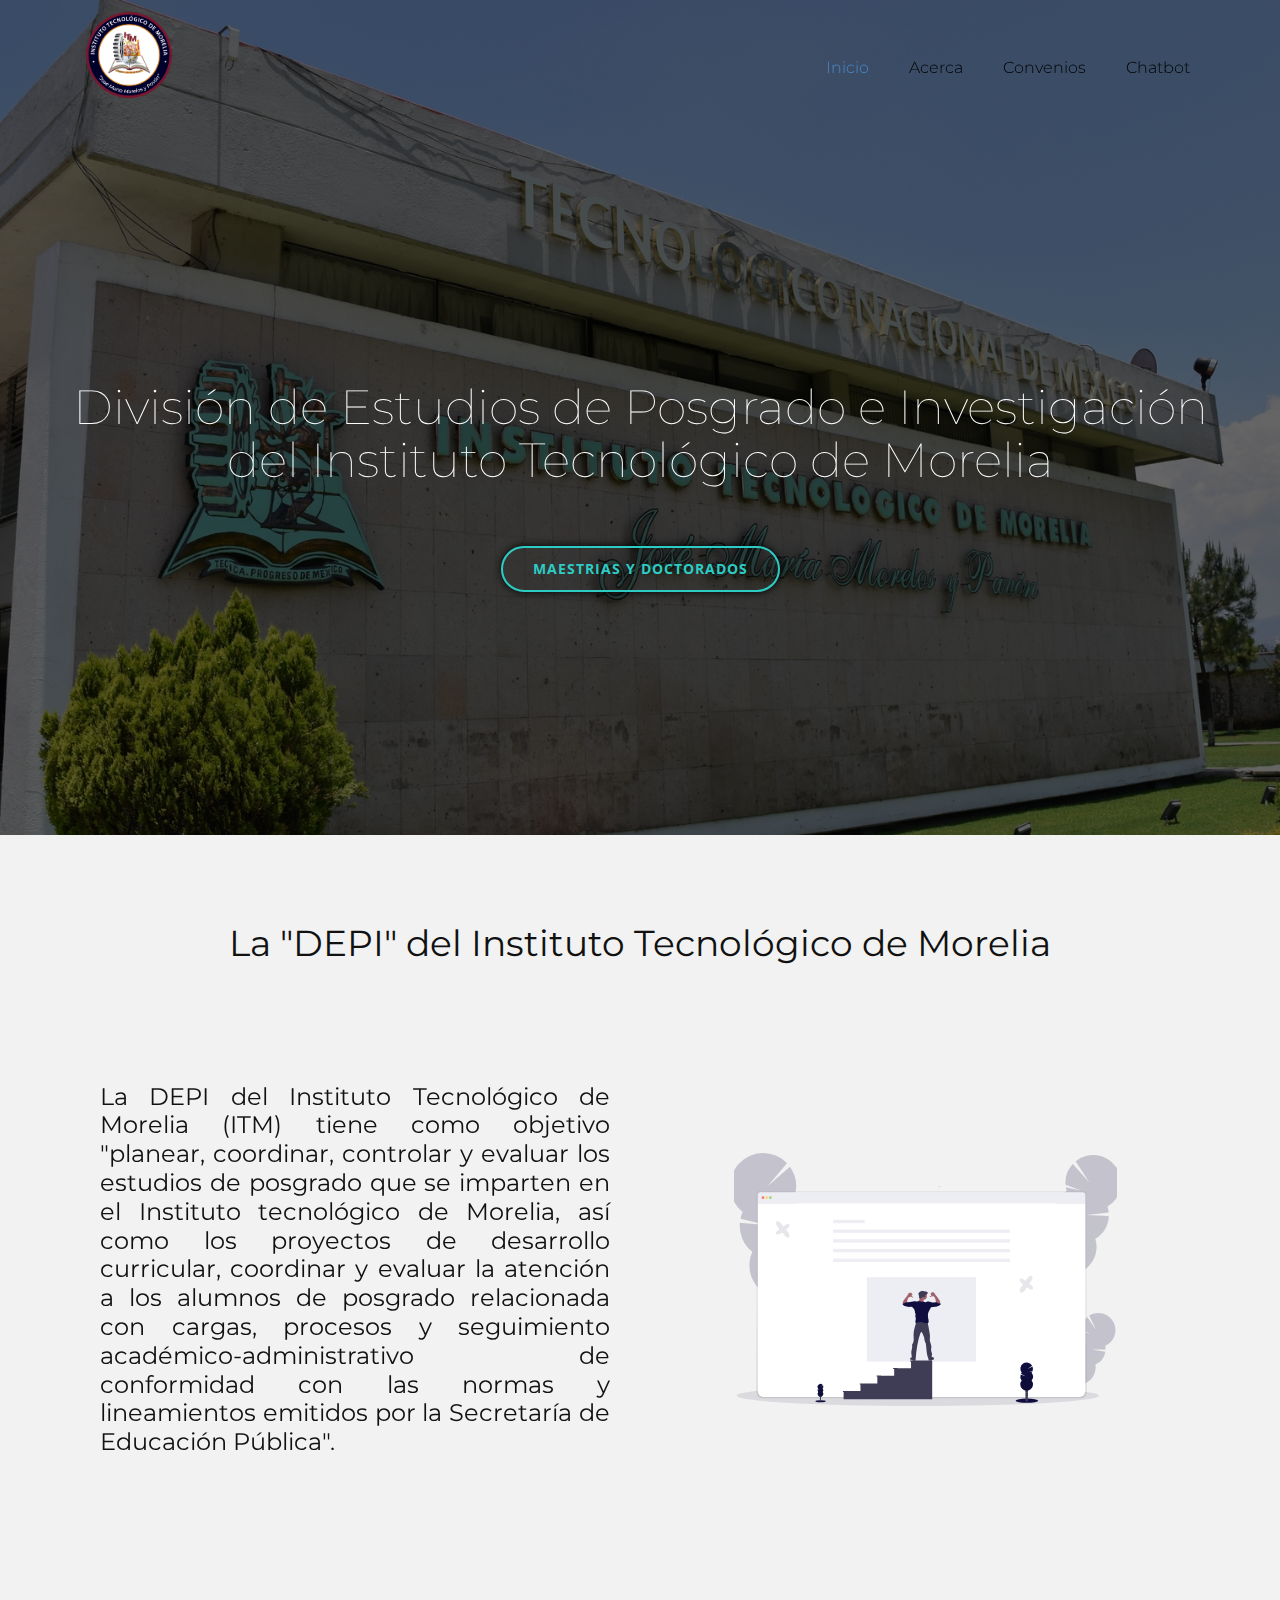
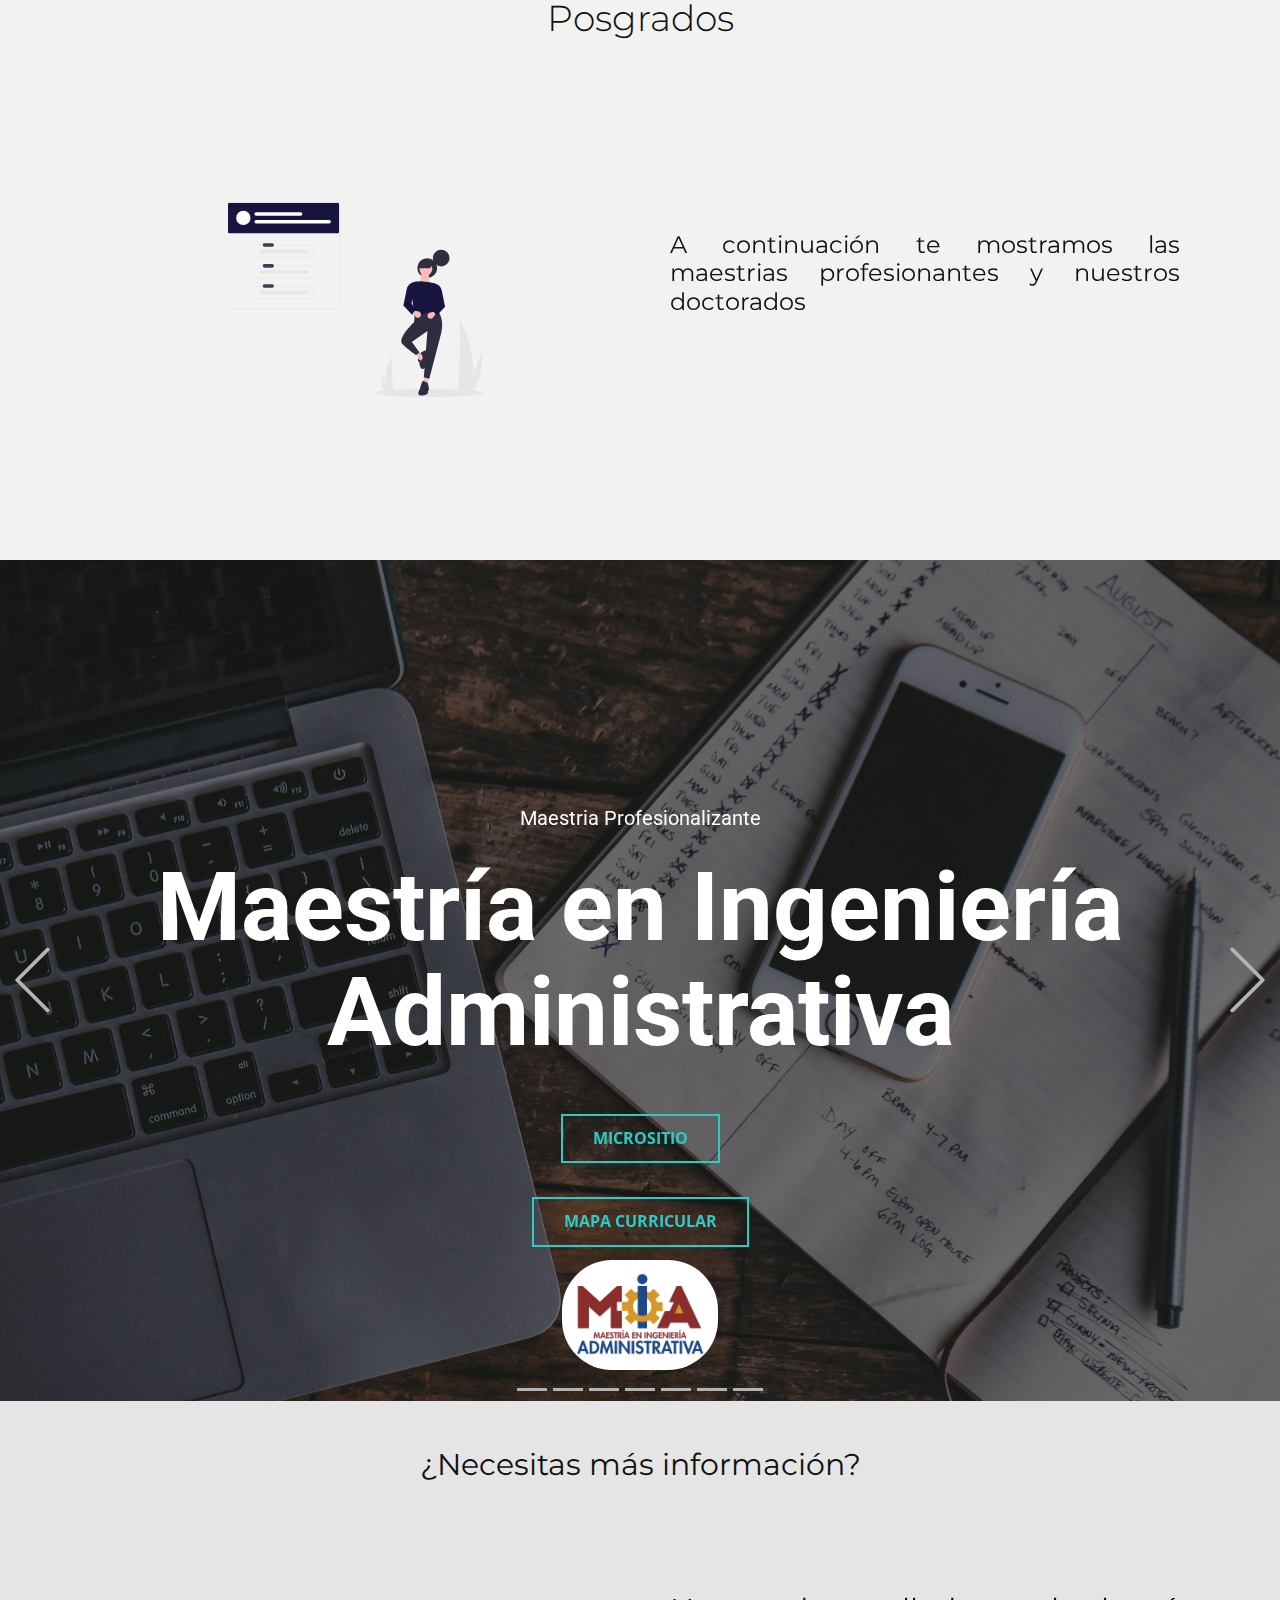
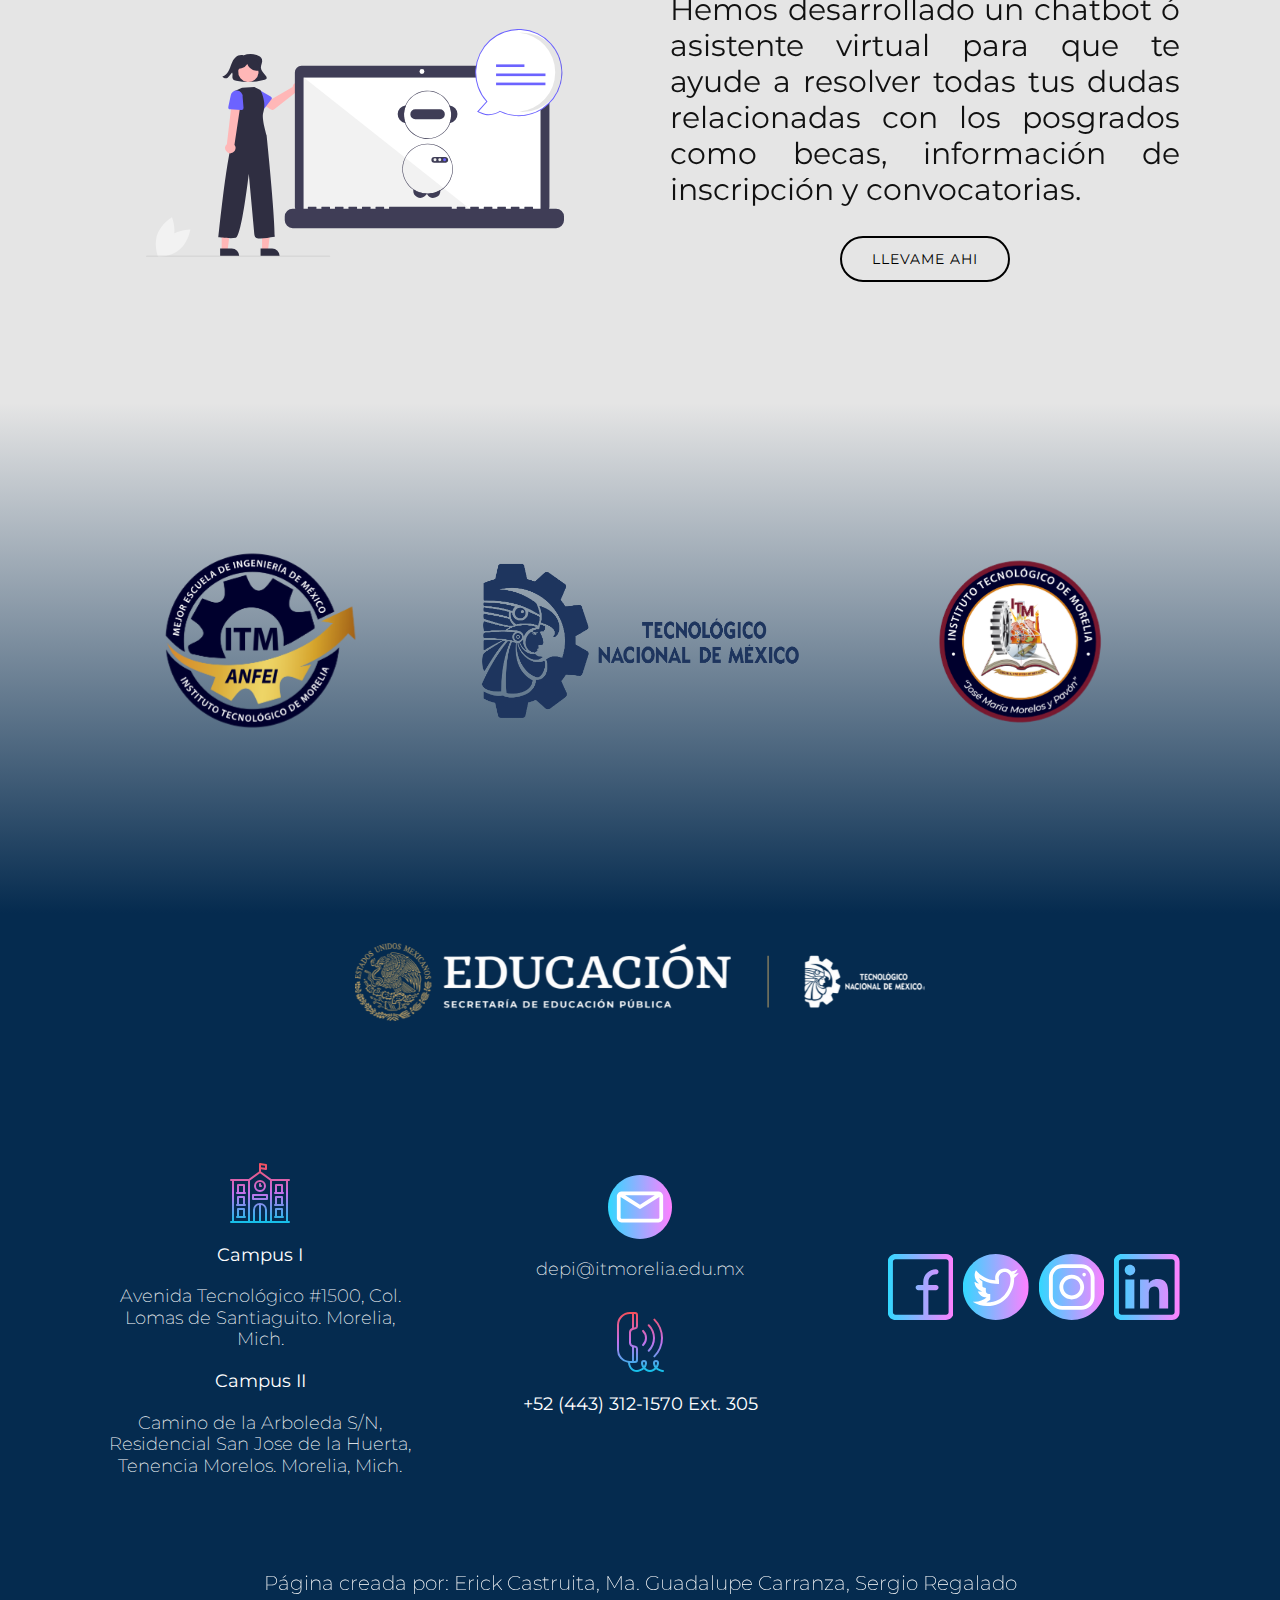
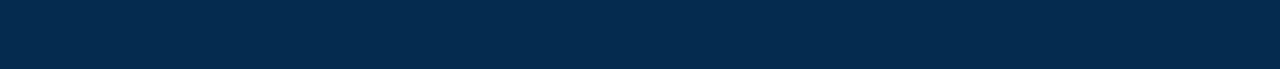
<file: index.html>
<!DOCTYPE html>
<html style="font-size: 16px;">
  <head>
    <meta name="viewport" content="width=device-width, initial-scale=1.0">
    <meta charset="utf-8">
    <meta name="keywords" content="División de Estudios de Posgrado e Investigación del Instituto Tecnológico de Morelia, La &quot;DEPI&quot; del Instituto Tecnológico de Morelia, Posgrados">
    <meta name="description" content="">
    <meta name="page_type" content="np-template-header-footer-from-plugin">
    <title>Inicio</title>
    <link rel="stylesheet" href="nicepage.css" media="screen">
<link rel="stylesheet" href="Inicio.css" media="screen">
    <script class="u-script" type="text/javascript" src="jquery.js" defer=""></script>
    <script class="u-script" type="text/javascript" src="nicepage.js" defer=""></script>
    <meta name="generator" content="Nicepage 3.17.5, nicepage.com">
    
    
    <script type="text/javascript">
      document.oncontextmenu = function(){return false;}
      </script>
    
    
    
    
    <link id="u-theme-google-font" rel="stylesheet" href="https://fonts.googleapis.com/css?family=Roboto:100,100i,300,300i,400,400i,500,500i,700,700i,900,900i|Open+Sans:300,300i,400,400i,600,600i,700,700i,800,800i">
    <link id="u-page-google-font" rel="stylesheet" href="https://fonts.googleapis.com/css?family=Montserrat:100,100i,200,200i,300,300i,400,400i,500,500i,600,600i,700,700i,800,800i,900,900i">
    
    
    
    
    
    
    
    
    <script type="application/ld+json">{
		"@context": "http://schema.org",
		"@type": "Organization",
		"name": "Depi2",
		"logo": "images/ITMOficial.png",
		"sameAs": [
				"https://www.facebook.com/ITMoreliaOficial",
				"https://twitter.com/itmoficial",
				"https://www.instagram.com/tecnm_campus_morelia/",
				"https://www.linkedin.com/school/instituto-tecnol-gico-de-morelia/"
		]
}</script>
    <meta property="og:title" content="Inicio">
    <meta property="og:type" content="website">
    <meta name="theme-color" content="#478ac9">
    <meta name="twitter:site" content="@">
    <meta name="twitter:card" content="summary_large_image">
    <meta name="twitter:title" content="Inicio">
    <meta name="twitter:description" content="Depi2">
  </head>
  <body data-home-page="Inicio.html" data-home-page-title="Inicio" class="u-body u-overlap u-overlap-contrast u-overlap-transparent"><header class="u-clearfix u-header u-sticky u-white u-header" id="sec-9586"><div class="u-clearfix u-sheet u-sheet-1">
        <a href="Inicio.html" data-page-id="89431038" class="u-image u-logo u-image-1" data-image-width="1222" data-image-height="1139">
          <img src="images/ITMOficial.png" class="u-logo-image u-logo-image-1" data-image-width="118.4616">
        </a>
        <nav class="u-menu u-menu-dropdown u-offcanvas u-menu-1">
          <div class="menu-collapse u-custom-font u-font-montserrat" style="font-size: 1rem; letter-spacing: 0px; font-weight: 300;">
            <a class="u-button-style u-custom-left-right-menu-spacing u-custom-padding-bottom u-custom-top-bottom-menu-spacing u-nav-link u-text-active-palette-1-base u-text-hover-palette-2-base" href="#" style="color: rgb(255, 255, 255) !important; height: 24px; padding: 15px 12px; font-size: calc(1em + 30px);">
              <svg class="u-svg-link" preserveAspectRatio="xMidYMin slice" viewBox="0 0 480 480" style=""><use xmlns:xlink="http://www.w3.org/1999/xlink" xlink:href="#svg-7e6b"></use></svg>
              <svg class="u-svg-content" viewBox="0 0 480 480" id="svg-7e6b"><linearGradient id="linear0" gradientUnits="userSpaceOnUse" x1="240" x2="240" y1="480" y2="0"><stop offset="0" stop-color="#12c2e9"></stop><stop offset=".056" stop-color="#19bfe9"></stop><stop offset=".137" stop-color="#2db6ea"></stop><stop offset=".235" stop-color="#4da7ea"></stop><stop offset=".344" stop-color="#7993eb"></stop><stop offset=".462" stop-color="#b279ed"></stop><stop offset=".497" stop-color="#c471ed"></stop><stop offset="1" stop-color="#f64f59"></stop>
</linearGradient><path d="m240 0c-132.546875 0-240 107.453125-240 240s107.453125 240 240 240 240-107.453125 240-240c-.148438-132.484375-107.515625-239.851562-240-240zm0 464c-123.710938 0-224-100.289062-224-224s100.289062-224 224-224 224 100.289062 224 224c-.140625 123.652344-100.347656 223.859375-224 224zm112-296c0 4.417969-3.582031 8-8 8h-208c-4.417969 0-8-3.582031-8-8s3.582031-8 8-8h208c4.417969 0 8 3.582031 8 8zm0 80c0 4.417969-3.582031 8-8 8h-208c-4.417969 0-8-3.582031-8-8s3.582031-8 8-8h208c4.417969 0 8 3.582031 8 8zm0 80c0 4.417969-3.582031 8-8 8h-208c-4.417969 0-8-3.582031-8-8s3.582031-8 8-8h208c4.417969 0 8 3.582031 8 8zm0 0" fill="url(#linear0)"></path></svg>
            </a>
          </div>
          <div class="u-custom-menu u-nav-container">
            <ul class="u-custom-font u-font-montserrat u-nav u-unstyled u-nav-1"><li class="u-nav-item"><a class="u-button-style u-nav-link u-text-active-palette-1-base u-text-black u-text-hover-palette-2-base" href="Inicio.html" style="padding: 10px 20px;">Inicio</a>
</li><li class="u-nav-item"><a class="u-button-style u-nav-link u-text-active-palette-1-base u-text-black u-text-hover-palette-2-base" href="Acerca.html" style="padding: 10px 20px;">Acerca</a>
</li><li class="u-nav-item"><a class="u-button-style u-nav-link u-text-active-palette-1-base u-text-black u-text-hover-palette-2-base" href="Convenios.html" style="padding: 10px 20px;">Convenios</a>
</li><li class="u-nav-item"><a class="u-button-style u-nav-link u-text-active-palette-1-base u-text-black u-text-hover-palette-2-base" href="Chatbot.html" style="padding: 10px 20px;">Chatbot</a>
</li></ul>
          </div>
          <div class="u-custom-menu u-nav-container-collapse">
            <div class="u-black u-container-style u-inner-container-layout u-opacity u-opacity-95 u-sidenav">
              <div class="u-sidenav-overflow">
                <div class="u-menu-close"></div>
                <ul class="u-align-center u-nav u-popupmenu-items u-unstyled u-nav-2"><li class="u-nav-item"><a class="u-button-style u-nav-link" href="Inicio.html" style="padding: 10px 20px;">Inicio</a>
</li><li class="u-nav-item"><a class="u-button-style u-nav-link" href="Acerca.html" style="padding: 10px 20px;">Acerca</a>
</li><li class="u-nav-item"><a class="u-button-style u-nav-link" href="Convenios.html" style="padding: 10px 20px;">Convenios</a>
</li><li class="u-nav-item"><a class="u-button-style u-nav-link" href="Chatbot.html" style="padding: 10px 20px;">Chatbot</a>
</li></ul>
              </div>
            </div>
            <div class="u-black u-menu-overlay u-opacity u-opacity-70"></div>
          </div>
        </nav>
      </div></header>
    <section class="skrollable u-clearfix u-image u-parallax u-shading u-section-1" id="sec-07f3" data-image-width="6000" data-image-height="4000">
      <div class="u-clearfix u-sheet u-sheet-1">
        <h1 class="u-align-center u-custom-font u-font-montserrat u-text u-text-1" data-animation-name="fadeIn" data-animation-duration="1000" data-animation-delay="0" data-animation-direction="">División de Estudios de Posgrado e Investigación del Instituto Tecnológico de Morelia</h1>
        <a href="Inicio.html#carousel_3c35" data-page-id="89431038" class="u-border-2 u-border-hover-palette-4-base u-border-palette-4-base u-btn u-btn-round u-button-style u-hover-palette-2-base u-none u-radius-50 u-btn-1">Maestrias y doctorados</a>
      </div>
    </section>
    <section class="u-clearfix u-grey-5 u-section-2" id="sec-398a">
      <div class="u-clearfix u-sheet u-sheet-1">
        <h2 class="u-align-center u-custom-font u-font-montserrat u-text u-text-1">La "DEPI" del Instituto Tecnológico de Morelia</h2>
        <div class="u-clearfix u-expanded-width u-layout-wrap u-layout-wrap-1">
          <div class="u-layout">
            <div class="u-layout-row">
              <div class="u-align-justify u-container-style u-layout-cell u-size-30 u-layout-cell-1">
                <div class="u-container-layout u-container-layout-1">
                  <h6 class="u-custom-font u-font-montserrat u-text u-text-default u-text-2" data-animation-name="fadeIn" data-animation-duration="1000" data-animation-delay="0">La DEPI del Instituto Tecnológico de Morelia (ITM) tiene como objetivo "planear, coordinar, controlar y evaluar los estudios de posgrado que se imparten en el Instituto tecnológico de Morelia, así como los proyectos de desarrollo curricular, coordinar y evaluar la atención a los alumnos de posgrado relacionada con cargas, procesos y seguimiento académico-administrativo de conformidad con las normas y lineamientos emitidos por la Secretaría de Educación Pública".<br>
                  </h6>
                </div>
              </div>
              <div class="u-container-style u-layout-cell u-size-30 u-layout-cell-2">
                <div class="u-container-layout u-valign-middle u-container-layout-2">
                  <img class="u-image u-image-default u-image-1" src="images/undraw_about_me_wa29.svg" alt="" data-image-width="1167" data-image-height="756" data-animation-name="zoomIn" data-animation-duration="1000" data-animation-delay="0" data-animation-direction="">
                </div>
              </div>
            </div>
          </div>
        </div>
      </div>
    </section>
    <section class="u-clearfix u-grey-5 u-section-3" id="sec-4b50">
      <div class="u-clearfix u-sheet u-sheet-1">
        <h2 class="u-align-center u-custom-font u-font-montserrat u-text u-text-1">Posgrados</h2>
        <div class="u-clearfix u-expanded-width u-layout-wrap u-layout-wrap-1">
          <div class="u-layout">
            <div class="u-layout-row">
              <div class="u-container-style u-layout-cell u-size-30 u-layout-cell-1">
                <div class="u-container-layout u-container-layout-1">
                  <img class="u-image u-image-default u-image-1" src="images/DEPIINFO.svg" alt="" data-image-width="860" data-image-height="656" data-animation-name="fadeIn" data-animation-duration="1000" data-animation-delay="0">
                </div>
              </div>
              <div class="u-align-justify u-container-style u-layout-cell u-size-30 u-layout-cell-2">
                <div class="u-container-layout u-container-layout-2">
                  <h4 class="u-custom-font u-font-montserrat u-text u-text-2" data-animation-name="fadeIn" data-animation-duration="1000" data-animation-delay="0">A continuación te mostramos las maestrias profesionantes y nuestros doctorados&nbsp;</h4>
                </div>
              </div>
            </div>
          </div>
        </div>
      </div>
    </section>
    <section id="carousel_3c35" class="u-carousel u-slide u-block-1c2a-1" data-u-ride="carousel" data-interval="3500" data-pause="false">
      <ol class="u-absolute-hcenter u-carousel-indicators u-block-1c2a-2">
        <li data-u-target="#carousel_3c35" data-u-slide-to="0" class="u-active u-grey-30"></li>
        <li data-u-target="#carousel_3c35" class="u-grey-30" data-u-slide-to="1"></li>
        <li data-u-target="#carousel_3c35" class="u-grey-30" data-u-slide-to="2"></li>
        <li data-u-target="#carousel_3c35" class="u-grey-30" data-u-slide-to="3"></li>
        <li data-u-target="#carousel_3c35" class="u-grey-30" data-u-slide-to="4"></li>
        <li data-u-target="#carousel_3c35" class="u-grey-30" data-u-slide-to="5"></li>
        <li data-u-target="#carousel_3c35" class="u-grey-30" data-u-slide-to="6"></li>
      </ol>
      <div class="u-carousel-inner" role="listbox">
        <div class="u-active u-align-center u-carousel-item u-clearfix u-image u-shading u-section-4-1" src="" data-image-width="4608" data-image-height="3072">
          <div class="u-clearfix u-sheet u-sheet-1">
            <h5 class="u-text u-text-default u-text-1">Maestria Profesionalizante</h5>
            <h1 class="u-text u-title u-text-2">Maestría en Ingeniería Administrativa</h1>
            <a href="#" class="u-border-2 u-border-hover-palette-1-base u-border-palette-4-base u-btn u-button-style u-none u-btn-1">Micrositio</a>
            <a href="files/IngenieriaAdministrativa.jpg" class="u-border-2 u-border-hover-palette-1-base u-border-palette-4-base u-btn u-button-style u-file-link u-none u-btn-2">Mapa curricular</a>
            <img class="u-image u-image-round u-radius-50 u-image-1" src="images/MIA.png" alt="" data-image-width="720" data-image-height="615">
          </div>
        </div>
        <div class="u-align-center u-carousel-item u-clearfix u-image u-shading u-section-4-2" src="" data-image-width="1600" data-image-height="1052">
          <div class="u-clearfix u-sheet u-sheet-1">
            <h5 class="u-text u-text-default u-text-1">Maestria Profesionalizante</h5>
            <h1 class="u-text u-title u-text-2">Maestría en Sistemas Computacionales</h1>
            <a href="#" class="u-border-2 u-border-hover-palette-1-base u-border-palette-4-base u-btn u-button-style u-none u-btn-1">Micrositio</a>
            <a href="files/Sistemas.jpg" class="u-border-2 u-border-hover-palette-1-base u-border-palette-4-base u-btn u-button-style u-file-link u-none u-btn-2">Mapa curricular</a>
            <img class="u-image u-image-round u-radius-50 u-image-1" src="images/msc.svg" alt="" data-image-width="297" data-image-height="210">
          </div>
        </div>
        <div class="u-align-center u-carousel-item u-clearfix u-image u-shading u-section-4-3" src="" data-image-width="1600" data-image-height="1067">
          <div class="u-clearfix u-sheet u-sheet-1">
            <h1 class="u-text u-title u-text-1">Maestría en Ciencias en Ingeniería Electrónica</h1>
            <a href="#" class="u-border-2 u-border-hover-palette-1-base u-border-palette-4-base u-btn u-button-style u-none u-btn-1">Micrositio</a>
            <a href="files/IngenieriaElectronica.pdf" class="u-border-2 u-border-hover-palette-1-base u-border-palette-4-base u-btn u-button-style u-file-link u-none u-btn-2">Mapa curricular</a>
          </div>
        </div>
        <div class="u-align-center u-carousel-item u-clearfix u-image u-shading u-section-4-4" src="" data-image-width="1600" data-image-height="1067">
          <div class="u-clearfix u-sheet u-sheet-1">
            <h1 class="u-text u-title u-text-1">Maestría en Ciencias en Ingeniería Eléctrica</h1>
            <a href="#" class="u-border-2 u-border-hover-palette-1-base u-border-palette-4-base u-btn u-button-style u-none u-btn-1">Micrositio</a>
            <a href="files/IngenieriaElectrica.png" class="u-border-2 u-border-hover-palette-1-base u-border-palette-4-base u-btn u-button-style u-file-link u-none u-btn-2">Mapa curricular</a>
          </div>
        </div>
        <div class="u-align-center u-carousel-item u-clearfix u-image u-shading u-section-4-5" src="" data-image-width="1600" data-image-height="1067">
          <div class="u-clearfix u-sheet u-sheet-1">
            <h1 class="u-text u-title u-text-1">Maestría en Ciencias en Metalurgia</h1>
            <a href="#" class="u-border-2 u-border-hover-palette-1-base u-border-palette-4-base u-btn u-button-style u-none u-btn-1">Micrositio</a>
            <a href="files/Metalurgia.jpg" class="u-border-2 u-border-hover-palette-1-base u-border-palette-4-base u-btn u-button-style u-file-link u-none u-btn-2">Mapa curricular</a>
          </div>
        </div>
        <div class="u-align-center u-carousel-item u-clearfix u-image u-shading u-section-4-6" src="" data-image-width="1600" data-image-height="1048">
          <div class="u-clearfix u-sheet u-sheet-1">
            <h1 class="u-text u-title u-text-1">Doctorado en Ciencias de la Ingeniería</h1>
            <a href="#" class="u-border-2 u-border-hover-palette-1-base u-border-palette-4-base u-btn u-button-style u-none u-btn-1">Micrositio</a>
            <a href="files/CienciasdelaIngenieria.pdf" class="u-border-2 u-border-hover-palette-1-base u-border-palette-4-base u-btn u-button-style u-file-link u-none u-btn-2">Mapa curricular</a>
          </div>
        </div>
        <div class="u-align-center u-carousel-item u-clearfix u-image u-shading u-section-4-7" src="" data-image-width="1600" data-image-height="1240">
          <div class="u-clearfix u-sheet u-sheet-1">
            <h1 class="u-text u-title u-text-1">Doctorado en Ciencias en Ingeniería Eléctrica</h1>
            <a href="#" class="u-border-2 u-border-hover-palette-1-base u-border-palette-4-base u-btn u-button-style u-none u-btn-1">Micrositio</a>
            <a href="files/DoctoradoElectrica.jpg" class="u-border-2 u-border-hover-palette-1-base u-border-palette-4-base u-btn u-button-style u-file-link u-none u-btn-2">Mapa curricular</a>
          </div>
        </div>
      </div>
      <a class="u-absolute-vcenter u-carousel-control u-carousel-control-prev u-text-grey-30 u-block-1c2a-3" href="#carousel_3c35" role="button" data-u-slide="prev">
        <span aria-hidden="true">
          <svg viewBox="0 0 477.175 477.175"><path d="M145.188,238.575l215.5-215.5c5.3-5.3,5.3-13.8,0-19.1s-13.8-5.3-19.1,0l-225.1,225.1c-5.3,5.3-5.3,13.8,0,19.1l225.1,225
                    c2.6,2.6,6.1,4,9.5,4s6.9-1.3,9.5-4c5.3-5.3,5.3-13.8,0-19.1L145.188,238.575z"></path></svg>
        </span>
        <span class="sr-only">Previous</span>
      </a>
      <a class="u-absolute-vcenter u-carousel-control u-carousel-control-next u-text-grey-30 u-block-1c2a-4" href="#carousel_3c35" role="button" data-u-slide="next">
        <span aria-hidden="true">
          <svg viewBox="0 0 477.175 477.175"><path d="M360.731,229.075l-225.1-225.1c-5.3-5.3-13.8-5.3-19.1,0s-5.3,13.8,0,19.1l215.5,215.5l-215.5,215.5
                    c-5.3,5.3-5.3,13.8,0,19.1c2.6,2.6,6.1,4,9.5,4c3.4,0,6.9-1.3,9.5-4l225.1-225.1C365.931,242.875,365.931,234.275,360.731,229.075z"></path></svg>
        </span>
        <span class="sr-only">Next</span>
      </a>
    </section>
    <section class="u-clearfix u-grey-10 u-section-5" id="sec-d648">
      <div class="u-clearfix u-sheet u-sheet-1">
        <h4 class="u-custom-font u-font-montserrat u-text u-text-default u-text-1">¿Necesitas más información?</h4>
        <div class="u-clearfix u-expanded-width u-layout-wrap u-layout-wrap-1">
          <div class="u-layout">
            <div class="u-layout-row">
              <div class="u-container-style u-layout-cell u-size-30 u-layout-cell-1">
                <div class="u-container-layout u-valign-middle-lg u-valign-middle-xl u-container-layout-1"><span class="u-icon u-icon-circle u-icon-1" data-animation-name="fadeIn" data-animation-duration="1000" data-animation-delay="0"><svg class="u-svg-link" preserveAspectRatio="xMidYMin slice" viewBox="0 0 868.9803 474.6702" style=""><use xmlns:xlink="http://www.w3.org/1999/xlink" xlink:href="#svg-707e"></use></svg><svg class="u-svg-content" viewBox="0 0 868.9803 474.6702" id="svg-707e"><path d="M212.96892,644.94753c-18.51744,15.78973-22.36087,41.687-22.36087,41.687s26.17921.29707,44.69665-15.49269,22.36087-41.687,22.36087-41.687S231.48637,629.15783,212.96892,644.94753Z" transform="translate(-165.50985 -212.6649)" fill="#f2f2f2"></path><path d="M221.52563,651.22973c-7.88774,23.02161-30.565,36.10537-30.565,36.10537s-9.88865-24.24161-2.00091-47.26322,30.56494-36.10536,30.56494-36.10536S229.41338,628.20813,221.52563,651.22973Z" transform="translate(-165.50985 -212.6649)" fill="#f2f2f2"></path><path d="M414.81075,310.62528c-4.18994-5.429-10.11133-10.45227-10.48633-17.15155-.34375-6.14447,4.2378-12.245,2.30567-18.12342-1.48584-4.51983-6.38721-7.24707-11.17676-8.69128a43.43919,43.43919,0,0,0-27.91553,1.07471l.48486-.34192c-5.45214-1.94214-11.82519.0628-16.11474,3.7763-4.29,3.71344-6.83936,8.86072-8.81738,14.01886-1.97852,5.15815-3.51123,10.505-6.25977,15.34076-2.749,4.83582-6.95752,9.23358-12.51025,10.90485,1.85888,3.70795,7.66992,4.98,11.07812,2.425a14.01368,14.01368,0,0,0,2.33106-2.40985q3.40943-4.146,6.81933-8.29194c2.33887,4.15979-1.15527,9.90113,1.71973,13.7522,1.48242,1.986,4.18994,2.74017,6.70459,3.28113a121.27714,121.27714,0,0,0,59.33105-2.20068c1.5503-.45685,3.26075-1.086,3.90381-2.4892C416.95089,313.8793,415.91231,312.05289,414.81075,310.62528Z" transform="translate(-165.50985 -212.6649)" fill="#2f2e41"></path><path d="M470.53815,331.812a10.52739,10.52739,0,0,0-.2393,1.64013l-42.95744,24.782L416.9,352.22322,405.76883,366.7955,423.21917,379.233a8,8,0,0,0,9.59819-.23384l44.29652-34.94583a10.4971,10.4971,0,1,0-6.57573-12.24133Z" transform="translate(-165.50985 -212.6649)" fill="#ffb7b7"></path><path d="M425.90529,359.40791l-13.88374,17.994a4.5,4.5,0,0,1-6.80392.37268l-15.71732-16.32121A12.49742,12.49742,0,0,1,404.827,341.7092l19.713,11.02278a4.5,4.5,0,0,1,1.36538,6.67593Z" transform="translate(-165.50985 -212.6649)" fill="#6c63ff"></path><polygon points="241.288 460.267 253.548 460.266 259.38 412.978 241.286 412.979 241.288 460.267" fill="#ffb7b7"></polygon><path d="M403.67036,668.92892l24.144-.001h.001a15.3873,15.3873,0,0,1,15.38647,15.38623v.5l-39.53076.00147Z" transform="translate(-165.50985 -212.6649)" fill="#2f2e41"></path><polygon points="157.288 460.267 169.548 460.266 175.38 412.978 157.286 412.979 157.288 460.267" fill="#ffb7b7"></polygon><path d="M319.67036,668.92892l24.144-.001h.001a15.3873,15.3873,0,0,1,15.38647,15.38623v.5l-39.53076.00147Z" transform="translate(-165.50985 -212.6649)" fill="#2f2e41"></path><circle cx="378.3738" cy="301.62837" r="21.18784" transform="translate(-128.2503 432.16527) rotate(-83.7356)" fill="#ffb7b7"></circle><path d="M390.77111,333.39136l12.48227,6.18372s13.94651,24.237,5.94651,47.237c-3.8841,11.16678,7.05349,46.763,7.05349,46.763s16.94651,161.237,17,211c-21.05349,3.237-41.05349,7.237-42.05349-2.763s-11.94651-128.237-11.94651-128.237-15.05349,131.237-27.05349,133.237-36-1-36-1,19.05349-192.237,32.05349-204.237l2-10-.05349-89.763,14.97759-7.14766Z" transform="translate(-165.50985 -212.6649)" fill="#2f2e41"></path><path d="M346.11823,469.66164a10.74266,10.74266,0,0,0,3.29112-16.1405l14.51672-96.76189-18.96578-.91048-11.31613,96.36138a10.80091,10.80091,0,0,0,12.47407,17.45149Z" transform="translate(-165.50985 -212.6649)" fill="#ffb7b7"></path><path d="M363.514,381.00414l-22.68238-1.432a4.5,4.5,0,0,1-4.11751-5.42941l4.72623-22.1603a12.49741,12.49741,0,0,1,24.94035,1.648l1.901,22.50531a4.5,4.5,0,0,1-4.76764,4.86845Z" transform="translate(-165.50985 -212.6649)" fill="#6c63ff"></path><path d="M990.39582,289.249H488.80218a13.806,13.806,0,0,0-13.806,13.806V582.53364a13.806,13.806,0,0,0,13.806,13.806H990.39582a13.806,13.806,0,0,0,13.806-13.806V303.055a13.806,13.806,0,0,0-13.806-13.806Z" transform="translate(-165.50985 -212.6649)" fill="#3f3d56"></path><rect x="327.99594" y="100.98308" width="492.18639" height="277.64361" fill="#fff"></rect><circle cx="573.66845" cy="88.36291" r="5.04805" fill="#fff"></circle><polygon points="679.425 378.627 327.996 378.627 327.996 100.983 679.425 378.627" fill="#f2f2f2" style="isolation:isolate"></polygon><path d="M1018.02127,586.24353H969.987v-3.46086a.68617.68617,0,0,0-.68614-.68619h-16.469a.68618.68618,0,0,0-.68624.68614v3.46091H941.85279v-3.46086a.68618.68618,0,0,0-.68619-.68619H924.69772a.68618.68618,0,0,0-.6862.68619h0v3.46086h-10.293v-3.46086a.68618.68618,0,0,0-.6862-.68619H896.56338a.68618.68618,0,0,0-.6862.68619h0v3.46086h-10.293v-3.46086a.68618.68618,0,0,0-.68619-.68619H868.42909a.68617.68617,0,0,0-.6862.68614v3.46091h-10.293v-3.46086a.68618.68618,0,0,0-.6862-.68619H840.2948a.68618.68618,0,0,0-.6862.68619h0v3.46086H829.31553v-3.46086a.68618.68618,0,0,0-.68619-.68619H812.16046a.68618.68618,0,0,0-.6862.68619h0v3.46086h-10.293v-3.46086a.68618.68618,0,0,0-.6862-.68619H671.48891a.68618.68618,0,0,0-.6862.68619h0v3.46086H660.50964v-3.46086a.68618.68618,0,0,0-.6862-.68619H643.35462a.68618.68618,0,0,0-.6862.68619h0v3.46086H632.37535v-3.46086a.68617.68617,0,0,0-.68615-.68619H615.22028a.68618.68618,0,0,0-.6862.68619h0v3.46086H604.241v-3.46086a.68618.68618,0,0,0-.6862-.68619H587.08594a.68618.68618,0,0,0-.6862.68619h0v3.46086h-10.293v-3.46086a.68618.68618,0,0,0-.6862-.68619H558.95165a.68618.68618,0,0,0-.6862.68619h0v3.46086H547.97238v-3.46086a.68618.68618,0,0,0-.6862-.68619H530.81731a.68619.68619,0,0,0-.6862.68614v3.46091h-10.293v-3.46086a.68618.68618,0,0,0-.68617-.68619H502.683a.6862.6862,0,0,0-.6862.68619h0v3.46086H470.43146a16.46886,16.46886,0,0,0-16.46885,16.46887v7.44683a16.46885,16.46885,0,0,0,16.46885,16.46883h547.58981a16.46888,16.46888,0,0,0,16.46888-16.46883V602.7124A16.46885,16.46885,0,0,0,1018.02127,586.24353Z" transform="translate(-165.50985 -212.6649)" fill="#3f3d56"></path><path d="M749.06641,554.88582a12.08948,12.08948,0,0,1-.55394,1.14324,14.6271,14.6271,0,0,1-4.433,4.987,14.56389,14.56389,0,0,1-22.94594-11.9105V546.755h1.99475A50.94173,50.94173,0,0,0,749.06641,554.88582Z" transform="translate(-165.50985 -212.6649)" fill="#3f3d56"></path><path d="M777.5304,547.44323v1.66232a14.55908,14.55908,0,0,1-27.34415,6.97014,12.16026,12.16026,0,0,1-.57729-1.17239c.42578.01168.84557.01752,1.27164.01752A51.01779,51.01779,0,0,0,777.5304,547.44323Z" transform="translate(-165.50985 -212.6649)" fill="#3f3d56"></path><path d="M797.15156,371.65583c-.43746-.06415-.88061-.105-1.32405-.13414a48.98222,48.98222,0,0,1,.97431,36.57714c.44315-.05247.88061-.12246,1.31807-.20413a18.37443,18.37443,0,0,0-.96833-36.23887Z" transform="translate(-165.50985 -212.6649)" fill="#3f3d56"></path><path d="M705.9334,371.52169c-.44344.02915-.88659.07-1.32405.13414a18.37448,18.37448,0,0,0-.96832,36.23887c.43745.08167.87491.15166,1.31806.20413a48.98583,48.98583,0,0,1,.97431-36.57714Z" transform="translate(-165.50985 -212.6649)" fill="#3f3d56"></path><path d="M797.15156,371.65583a50.15582,50.15582,0,1,0,3.89068,19.36473A50.22821,50.22821,0,0,0,797.15156,371.65583Zm-.34974,36.443a48.98222,48.98222,0,1,1,3.07387-17.07827A49.06652,49.06652,0,0,1,796.80182,408.09883Z" transform="translate(-165.50985 -212.6649)" fill="#3f3d56"></path><path d="M776.5447,379.6467H725.2165a10.20731,10.20731,0,0,0,0,20.41462h51.3282a10.20731,10.20731,0,0,0,0-20.41462Z" transform="translate(-165.50985 -212.6649)" fill="#3f3d56"></path><path d="M796.80182,478.18517q-.28025-.51623-.57758-1.01489c-.00569-.01168-.01167-.01752-.01737-.02916a52.4736,52.4736,0,1,0-47.6944,78.88794c.55394.02915,1.11386.04663,1.67378.04663.23354.01168.46081.01168.69435.01168a52.10841,52.10841,0,0,0,26.6498-7.2851A52.84318,52.84318,0,0,0,797.91,526.9003c.00569-.01167.01168-.01751.01737-.02919.17515-.35.34433-.70574.5135-1.06737a52.41937,52.41937,0,0,0-1.639-47.61857Zm.50154,47.29774q-.25376.54251-.52489,1.06741a51.68613,51.68613,0,0,1-19.24807,20.89291,51.01779,51.01779,0,0,1-26.6498,7.47759c-.42607,0-.84586-.00584-1.27164-.01752q-.27128,0-.54255-.01748a51.32636,51.32636,0,1,1,45.97391-77.41807c.0057.01164.01168.01748.01737.02916.20421.33247.40243.67074.58926,1.00905a51.263,51.263,0,0,1,1.65641,46.97695Z" transform="translate(-165.50985 -212.6649)" fill="#3f3d56"></path><path d="M791.22568,479.73667A6.06692,6.06692,0,0,0,787.726,478.611H764.78578a6.02524,6.02524,0,1,0,0,12.05048H787.726a5.95878,5.95878,0,0,0,1.21895-.1225,6.61944,6.61944,0,0,0,1.16655-.36747,6.02282,6.02282,0,0,0,1.11415-10.43479Z" transform="translate(-165.50985 -212.6649)" fill="#3f3d56"></path><circle cx="600.80328" cy="271.97097" r="3.05895" fill="#f1f1f1"></circle><circle cx="610.74487" cy="271.97097" r="3.05895" fill="#f1f1f1"></circle><circle cx="620.68647" cy="271.97097" r="3.05895" fill="#6c63ff"></circle><path d="M901.40674,383.8181c-7.955,4.7708-22.128,10.74873-36.61127,4.60532l-9.36232-3.9713,18.76142-21.03134a89.60221,89.60221,0,1,1,27.21217,20.39732Z" transform="translate(-165.50985 -212.6649)" fill="#fff"></path><path d="M901.45553,384.95169c-7.64392,4.4878-22.20508,10.68994-37.05054,4.39209l-10.647-4.51611,19.09448-21.4043a90.60242,90.60242,0,1,1,128.58,6.91406h0a90.19848,90.19848,0,0,1-99.97692,14.61426Zm104.74011-141.24951A88.60227,88.60227,0,1,0,874.93526,362.74906l.60425.6665-18.43115,20.66113L865.186,387.503c14.33753,6.082,28.52527-.23584,35.70643-4.54248l.46423-.27881.48706.23682a88.6021,88.6021,0,0,0,104.35193-139.21631Z" transform="translate(-165.50985 -212.6649)" fill="#6c63ff"></path><path d="M1016.20873,302.66717a82.46016,82.46016,0,0,0-75.16848-82.13206c2.40185-.2104,4.83137-.32424,7.28779-.32424a82.4563,82.4563,0,0,1,0,164.91257c-2.45272,0-4.87807-.11531-7.27628-.32526A82.4602,82.4602,0,0,0,1016.20873,302.66717Z" transform="translate(-165.50985 -212.6649)" opacity="0.1" style="isolation:isolate"></path><rect x="727.77166" y="73.55937" width="58.91966" height="5.47153" fill="#6c63ff"></rect><rect x="727.77166" y="92.48718" width="102.69201" height="5.47153" fill="#6c63ff"></rect><rect x="727.77166" y="111.41497" width="102.59147" height="5.47153" fill="#6c63ff"></rect><path d="M547.50985,685.85892h-381a1,1,0,0,1,0-2h381a1,1,0,0,1,0,2Z" transform="translate(-165.50985 -212.6649)" fill="#cbcbcb"></path><path d="M400.58028,287.85538c-.82568-3.74536-3.50732-6.84851-6.59668-9.12116a27.0167,27.0167,0,0,0-34.53711,2.10022,17.64907,17.64907,0,0,0-5.334,8.5492,10.48615,10.48615,0,0,0,2.23486,9.54809l.42334.26514c-.38379-1.628.88086-3.25476,2.3916-3.973a19.10971,19.10971,0,0,1,4.87842-1.09381,17.935,17.935,0,0,0,12.15674-8.57837,20.25436,20.25436,0,0,0,11.60742,12.09656c2.80029,1.09509,10.4917,2.601,13.15772,1.21063C404.36348,297.08554,401.406,291.6008,400.58028,287.85538Z" transform="translate(-165.50985 -212.6649)" fill="#2f2e41"></path></svg></span>
                </div>
              </div>
              <div class="u-align-justify u-container-style u-layout-cell u-size-30 u-layout-cell-2">
                <div class="u-container-layout u-container-layout-2">
                  <h5 class="u-custom-font u-font-montserrat u-text u-text-2" data-animation-name="fadeIn" data-animation-duration="1000" data-animation-delay="0">Hemos desarrollado un chatbot ó asistente virtual para que te ayude a resolver todas tus dudas relacionadas con los posgrados como becas, información de inscripción y convocatorias.&nbsp;</h5>
                  <a href="Chatbot.html#sec-007d" data-page-id="75413617" class="u-border-2 u-border-black u-border-hover-palette-1-base u-btn u-btn-round u-button-style u-custom-font u-font-montserrat u-hover-custom-color-1 u-none u-radius-50 u-btn-1">LLEVAME AHI</a>
                </div>
              </div>
            </div>
          </div>
        </div>
      </div>
    </section>
    <section class="u-clearfix u-gradient u-section-6" id="sec-23ad">
      <div class="u-clearfix u-sheet u-valign-middle u-sheet-1">
        <div class="u-clearfix u-expanded-width u-layout-wrap u-layout-wrap-1">
          <div class="u-layout">
            <div class="u-layout-row">
              <div class="u-container-style u-layout-cell u-size-20 u-layout-cell-1">
                <div class="u-container-layout u-container-layout-1">
                  <img class="u-image u-image-default u-image-1" src="images/ITMANFEI.png" alt="" data-image-width="1221" data-image-height="1139" data-animation-name="fadeIn" data-animation-duration="1000" data-animation-delay="0">
                </div>
              </div>
              <div class="u-container-style u-layout-cell u-size-20 u-layout-cell-2">
                <div class="u-container-layout u-container-layout-2">
                  <img class="u-expanded-width u-image u-image-default u-image-2" src="images/descarga1.png" alt="" data-image-width="2448" data-image-height="1203" data-animation-name="fadeIn" data-animation-duration="1000" data-animation-delay="0">
                </div>
              </div>
              <div class="u-container-style u-layout-cell u-size-20 u-layout-cell-3">
                <div class="u-container-layout u-container-layout-3">
                  <img class="u-image u-image-default u-image-3" src="images/ITMOficial.png" alt="" data-image-width="1222" data-image-height="1139" data-animation-name="fadeIn" data-animation-duration="1000" data-animation-delay="0">
                </div>
              </div>
            </div>
          </div>
        </div>
      </div>
    </section>
    <section class="u-clearfix u-custom-color-1 u-section-7" id="sec-d0b2">
      <div class="u-clearfix u-sheet u-valign-middle u-sheet-1">
        <img class="u-image u-image-default u-image-1" src="images/EducacionBlancotecnm.png" alt="" data-image-width="1600" data-image-height="218" data-animation-name="slideIn" data-animation-duration="1000" data-animation-delay="0" data-animation-direction="Up">
      </div>
    </section>
    <style class="u-overlap-style">.u-overlap:not(.u-sticky-scroll) .u-header {
}</style>
    
    
    <footer class="u-clearfix u-custom-color-1 u-footer" id="sec-ae23"><div class="u-clearfix u-sheet u-sheet-1">
        <div class="u-clearfix u-expanded-width u-layout-wrap u-layout-wrap-1">
          <div class="u-layout">
            <div class="u-layout-row">
              <div class="u-container-style u-layout-cell u-size-20 u-layout-cell-1">
                <div class="u-container-layout u-container-layout-1"><span class="u-icon u-icon-circle u-icon-1" data-animation-name="fadeIn" data-animation-duration="1000" data-animation-delay="0"><svg class="u-svg-link" preserveAspectRatio="xMidYMin slice" viewBox="0 0 512 512" style=""><use xmlns:xlink="http://www.w3.org/1999/xlink" xlink:href="#svg-3038"></use></svg><svg class="u-svg-content" viewBox="0 0 512 512" id="svg-3038"><defs><linearGradient id="linear-gradient" x1="256" y1="496" x2="256" y2="16" gradientUnits="userSpaceOnUse"><stop offset="0" stop-color="#12c2e9"></stop><stop offset="0.5" stop-color="#c471ed"></stop><stop offset="1" stop-color="#f64f59"></stop>
</linearGradient>
</defs><path d="M256,248a48,48,0,1,0-48-48A48.055,48.055,0,0,0,256,248Zm0-80a32,32,0,1,1-32,32A32.036,32.036,0,0,1,256,168Zm-8,32V184a8,8,0,0,1,16,0v8a8,8,0,0,1,0,16h-8A8,8,0,0,1,248,200Zm72,104V272a8,8,0,0,0-8-8H200a8,8,0,0,0-8,8v32a8,8,0,0,0,8,8H312A8,8,0,0,0,320,304Zm-16-8H208V280h96ZM72,264h64a8,8,0,0,0,0-16V192a8,8,0,0,0-8-8H80a8,8,0,0,0-8,8v56a8,8,0,0,0,0,16Zm16-64h32v48H88Zm48,144V288a8,8,0,0,0-8-8H80a8,8,0,0,0-8,8v56a8,8,0,0,0,0,16h64a8,8,0,0,0,0-16ZM88,296h32v48H88Zm48,144V384a8,8,0,0,0-8-8H80a8,8,0,0,0-8,8v56a8,8,0,0,0,0,16h64a8,8,0,0,0,0-16ZM88,392h32v48H88ZM376,264h64a8,8,0,0,0,0-16V192a8,8,0,0,0-8-8H384a8,8,0,0,0-8,8v56a8,8,0,0,0,0,16Zm16-64h32v48H392ZM376,360h64a8,8,0,0,0,0-16V288a8,8,0,0,0-8-8H384a8,8,0,0,0-8,8v56a8,8,0,0,0,0,16Zm16-64h32v48H392ZM376,456h64a8,8,0,0,0,0-16V384a8,8,0,0,0-8-8H384a8,8,0,0,0-8,8v56a8,8,0,0,0,0,16Zm16-64h32v48H392Zm96-232a8,8,0,0,0,0-16H346.6L264,83.926V65.444l38.685,6.447A8,8,0,0,0,312,64V32a8,8,0,0,0-6.685-7.891l-48-8v.008A7.954,7.954,0,0,0,248,24V83.926L165.4,144H24a8,8,0,0,0,0,16h8V480H24a8,8,0,0,0,0,16H488a8,8,0,0,0,0-16h-8V160ZM248,480H216V392a40.067,40.067,0,0,1,32-39.195Zm16-127.195A40.067,40.067,0,0,1,296,392v88H264ZM256,336a56.064,56.064,0,0,0-56,56v88H176V156.074l80-58.182,80,58.182V480H312V392A56.064,56.064,0,0,0,256,336ZM296,54.556l-32-5.333V33.444l32,5.333ZM48,160H160V480H48ZM464,480H352V160H464Z" style="fill:url(#linear-gradient)"></path></svg></span>
                  <h6 class="u-custom-font u-font-montserrat u-text u-text-default u-text-1">Campus I</h6>
                  <h6 class="u-align-center u-custom-font u-font-montserrat u-text u-text-default u-text-2">Avenida Tecnológico #1500, Col. Lomas de Santiaguito. Morelia, Mich.</h6>
                  <h6 class="u-align-center u-custom-font u-font-montserrat u-text u-text-default u-text-3">Campus II</h6>
                  <h6 class="u-align-center u-custom-font u-font-montserrat u-text u-text-default u-text-4">Camino de la Arboleda S/N, Residencial San Jose de la Huerta, Tenencia Morelos. Morelia, Mich.</h6>
                </div>
              </div>
              <div class="u-container-style u-layout-cell u-size-20 u-layout-cell-2">
                <div class="u-container-layout u-container-layout-2"><span class="u-icon u-icon-circle u-text-palette-1-base u-icon-2" data-animation-name="fadeIn" data-animation-duration="1000" data-animation-delay="0"><svg class="u-svg-link" preserveAspectRatio="xMidYMin slice" viewBox="0 0 512 512" style=""><use xmlns:xlink="http://www.w3.org/1999/xlink" xlink:href="#svg-3218"></use></svg><svg class="u-svg-content" viewBox="0 0 512 512" id="svg-3218"><linearGradient id="a" gradientTransform="matrix(1 0 0 -1 0 -5762)" gradientUnits="userSpaceOnUse" x1="0" x2="512" y1="-6018" y2="-6018"><stop offset="0" stop-color="#31d8ff"></stop><stop offset="1" stop-color="#ff80ff"></stop>
</linearGradient><path d="m512 256c0 141.386719-114.613281 256-256 256s-256-114.613281-256-256 114.613281-256 256-256 256 114.613281 256 256zm0 0" fill="url(#a)"></path><path d="m429.570312 143.019531c-1.078124-1.238281-2.324218-2.269531-3.691406-3.074219-6.039062-4.394531-13.464844-6.996093-21.488281-6.996093h-296.78125c-8.019531 0-15.441406 2.601562-21.480469 6.992187-1.371094.804688-2.621094 1.835938-3.703125 3.082032-7.027343 6.675781-11.425781 16.097656-11.425781 26.535156v172.882812c0 20.1875 16.421875 36.609375 36.609375 36.609375h296.78125c20.1875 0 36.609375-16.421875 36.609375-36.609375v-172.882812c0-10.4375-4.398438-19.863282-11.429688-26.539063zm-55.132812 19.929688-118.4375 75.277343-118.4375-75.277343zm29.953125 186.101562h-296.78125c-3.644531 0-6.609375-2.964843-6.609375-6.609375v-167.183594l146.953125 93.402344c2.457031 1.558594 5.25 2.339844 8.046875 2.339844s5.589844-.78125 8.046875-2.339844l146.953125-93.402344v167.183594c0 3.644532-2.964844 6.609375-6.609375 6.609375zm0 0" fill="#fff"></path></svg></span>
                  <h6 class="u-custom-font u-font-montserrat u-text u-text-default u-text-5">depi@itmorelia.edu.mx</h6><span class="u-icon u-icon-circle u-icon-3" data-animation-name="fadeIn" data-animation-duration="1000" data-animation-delay="0"><svg class="u-svg-link" preserveAspectRatio="xMidYMin slice" viewBox="0 0 512 512" style=""><use xmlns:xlink="http://www.w3.org/1999/xlink" xlink:href="#svg-ba7e"></use></svg><svg class="u-svg-content" viewBox="0 0 512 512" id="svg-ba7e"><linearGradient id="linear-gradient" gradientUnits="userSpaceOnUse" x1="260" x2="260" y1="496" y2="16"><stop offset="0" stop-color="#27bde2"></stop><stop offset=".5" stop-color="#be75e5"></stop><stop offset="1" stop-color="#ee515d"></stop>
</linearGradient><path d="m440 480c-13.551 0-32.761-8.526-45.353-17.7 5.714-9.155 12.965-22.857 13.327-37.141.021-.385.026-.777.026-1.158a24 24 0 0 0 -48 0c0 .381 0 .773.026 1.158.367 14.474 7.807 28.352 13.554 37.5-10.354 9.441-19.78 17.341-37.58 17.341s-27.226-7.9-37.58-17.338c5.747-9.153 13.187-23.031 13.554-37.5.021-.385.026-.777.026-1.158a24 24 0 0 0 -48 0c0 .381 0 .773.026 1.158.362 14.285 7.612 27.987 13.327 37.141-12.592 9.171-31.802 17.697-45.353 17.697-16.583 0-30.692-6.314-40.8-18.259-8.317-9.825-13.448-23.02-14.814-37.741h39.614a24.027 24.027 0 0 0 24-24v-90.611a23.977 23.977 0 0 0 -19.77-23.624l-16.461-2.948a23.977 23.977 0 0 1 -19.769-23.624v-78.386a23.977 23.977 0 0 1 19.769-23.624l16.462-2.948a23.977 23.977 0 0 0 19.769-23.624v-90.611a24.027 24.027 0 0 0 -24-24h-40a104.118 104.118 0 0 0 -104 104v200a104.164 104.164 0 0 0 88.241 102.808c1.261 19.035 7.794 36.336 18.743 49.271 13.058 15.421 31.886 23.921 53.016 23.921 17.779 0 40.719-10.264 55.7-21.454 11.355 10.339 24.529 21.454 48.3 21.454s36.945-11.115 48.3-21.454c14.981 11.19 37.921 21.454 55.7 21.454a8 8 0 0 0 0-16zm-216-170.611v90.611a8.009 8.009 0 0 1 -8 8h-8v-108.171l9.41 1.685a7.993 7.993 0 0 1 6.59 7.875zm0-269.389v90.611a7.993 7.993 0 0 1 -6.59 7.875l-9.41 1.685v-108.171h8a8.009 8.009 0 0 1 8 8zm-136 280v-200a88.1 88.1 0 0 1 88-88h16v112.146a39.957 39.957 0 0 0 -24 36.661v78.386a39.96 39.96 0 0 0 24 36.662v112.145h-16a88.1 88.1 0 0 1 -88-88zm200 96a8.009 8.009 0 0 1 8 8v.229c-.01.139-.017.278-.02.418-.18 8.332-4 17.108-7.982 24.232-3.982-7.124-7.8-15.9-7.982-24.232 0-.14-.006-.219-.016-.358 0-.1 0-.194 0-.289a8.009 8.009 0 0 1 8-8zm96 0a8.009 8.009 0 0 1 8 8v.229c-.01.139-.017.278-.02.418-.18 8.332-4 17.108-7.982 24.232-3.982-7.124-7.8-15.9-7.982-24.232 0-.14-.006-.219-.016-.358 0-.1 0-.194 0-.289a8.009 8.009 0 0 1 8-8zm-63.837-95.837a135.983 135.983 0 0 0 0-192.326 8 8 0 0 1 11.314-11.314 151.984 151.984 0 0 1 0 214.954 8 8 0 0 1 -11.314-11.314zm103.837-96.163a198.692 198.692 0 0 0 -58.577-141.423 8 8 0 0 1 11.314-11.314 216.009 216.009 0 0 1 0 305.474 8 8 0 0 1 -11.314-11.314 198.692 198.692 0 0 0 58.577-141.423zm-149.089 50.915a72.006 72.006 0 0 0 0-101.83 8 8 0 1 1 11.318-11.31 88.008 88.008 0 0 1 0 124.45 8 8 0 0 1 -11.318-11.31z" fill="url(#linear-gradient)"></path></svg></span>
                  <h6 class="u-custom-font u-font-montserrat u-text u-text-default u-text-6">+52 (443) 312-1570 Ext. 305</h6>
                </div>
              </div>
              <div class="u-container-style u-layout-cell u-size-20 u-layout-cell-3">
                <div class="u-container-layout u-container-layout-3">
                  <div class="u-social-icons u-spacing-10 u-social-icons-1" data-animation-name="fadeIn" data-animation-duration="1000" data-animation-delay="0">
                    <a class="u-social-url" title="facebook" target="_blank" href="https://www.facebook.com/ITMoreliaOficial"><span class="u-icon u-icon-circle u-social-facebook u-social-icon u-icon-4"><svg class="u-svg-link" preserveAspectRatio="xMidYMin slice" viewBox="0 0 512 512" style=""><use xmlns:xlink="http://www.w3.org/1999/xlink" xlink:href="#svg-f30e"></use></svg><svg class="u-svg-content" viewBox="0 0 512 512" id="svg-f30e"><linearGradient id="a" gradientUnits="userSpaceOnUse" x1="0" x2="512" y1="256" y2="256"><stop offset="0" stop-color="#80d8ff"></stop><stop offset="1" stop-color="#ea80fc"></stop>
</linearGradient><path d="m452 0h-392c-33.085938 0-60 26.914062-60 60v392c0 33.085938 26.914062 60 60 60h392c33.085938 0 60-26.914062 60-60v-392c0-33.085938-26.914062-60-60-60zm20 452c0 11.027344-8.972656 20-20 20h-136.667969v-191.332031h58.667969c11.046875 0 20-8.953125 20-20s-8.953125-20-20-20h-58.667969v-24c0-32.351563 26.320313-58.667969 58.667969-58.667969 11.046875 0 20-8.953125 20-20s-8.953125-20-20-20c-54.40625 0-98.667969 44.261719-98.667969 98.667969v24h-39c-11.046875 0-20 8.953125-20 20s8.953125 20 20 20h39v191.332031h-215.332031c-11.027344 0-20-8.972656-20-20v-392c0-11.027344 8.972656-20 20-20h392c11.027344 0 20 8.972656 20 20zm0 0" fill="url(#a)"></path></svg></span>
                    </a>
                    <a class="u-social-url" title="twitter" target="_blank" href="https://twitter.com/itmoficial"><span class="u-icon u-icon-circle u-social-icon u-social-twitter u-icon-5"><svg class="u-svg-link" preserveAspectRatio="xMidYMin slice" viewBox="0 0 512 512" style=""><use xmlns:xlink="http://www.w3.org/1999/xlink" xlink:href="#svg-3fed"></use></svg><svg class="u-svg-content" viewBox="0 0 512 512" id="svg-3fed"><linearGradient id="a" gradientTransform="matrix(1 0 0 -1 0 -15158)" gradientUnits="userSpaceOnUse" x1="0" x2="512" y1="-15414" y2="-15414"><stop offset="0" stop-color="#00f38d"></stop><stop offset="1" stop-color="#009eff"></stop>
</linearGradient><path d="m512 256c0 141.386719-114.613281 256-256 256s-256-114.613281-256-256 114.613281-256 256-256 256 114.613281 256 256zm0 0" fill="url(#a)"></path><path d="m392.523438 159.398438-.175782-.6875c15.167969-9.09375 27.414063-24.082032 32.863282-41.253907-14.207032 8.449219-30.832032 14.863281-47.546876 18.179688-13.40625-14.28125-31.292968-23.074219-52.441406-23.074219-40.539062 0-74.117187 32.820312-74.117187 73.417969 0 5.777343.816406 11.429687 2.097656 16.78125v.699219c-60.417969-3.453126-115.121094-34.179688-151.03125-78.3125-6.300781 10.855468-9.789063 26.375-9.789063 39.855468 0 20.976563 12.457032 49.070313 32.164063 62.226563v1.398437c-11.769531-.472656-23.820313-8.582031-33.5625-13.984375 0 .324219.425781.707031.425781 1.03125 0 35.625 26.113282 66.347657 59.707032 73.085938-5.855469 1.550781-14.101563 2.796875-20.277344 2.796875-4.753906 0-9.496094-1.242188-13.984375-2.097656 9.347656 29.207031 36.359375 48.246093 68.523437 48.246093v.699219c-25.035156 19.410156-56.769531 32.863281-90.898437 32.863281-5.925781 0-13.285157-.699219-17.480469-1.398437 32.472656 20.863281 71.078125 33.5625 112.574219 33.5625 135.070312 0 209.066406-111.175782 209.066406-208.367188v-9.789062c14.367187-10.375 26.53125-24.390625 36.359375-39.15625 0 .003906-25.777344 12.21875-42.476562 13.277344zm-21.851563 35.671874c0 20.984376-4.109375 43.019532-11.886719 63.726563-8.171875 21.761719-19.933594 41.394531-34.960937 58.359375-23.566407 26.601562-65.984375 58.3125-134.25 58.3125-2.007813 0-4.007813-.035156-6.011719-.105469 6.589844-3.824219 12.925781-8.078125 18.953125-12.75l10.832031-8.398437v-44.472656l-11.523437-.128907c-12.597657-.140625-22.738281-10.394531-22.738281-22.992187v-22.867188l-15.125-3.417968c-6.691407-1.511719-11.445313-7.457032-11.445313-14.316407v-19.484375l-.351563-14.257812-12.4375-8.304688c-5.371093-4.519531-10.238281-10.972656-13.707031-17.957031 36.703125 26.765625 80.289063 42.78125 125.589844 45.367187l29.5625 1.691407v-33.617188l-.769531-3.210937c-.882813-3.679688-1.328125-7.132813-1.328125-10.265625 0-12.042969 4.804687-23.414063 13.527343-32.019531 8.78125-8.660157 20.363282-13.429688 32.621094-13.429688 12.390625 0 23.175782 4.792969 32.046875 14.246094l7.136719 7.605468.863281 3.335938.179688.6875 5.222656 20.191406zm0 0" fill="#fff"></path></svg></span>
                    </a>
                    <a class="u-social-url" title="instagram" target="_blank" href="https://www.instagram.com/tecnm_campus_morelia/"><span class="u-icon u-icon-circle u-social-icon u-social-instagram u-icon-6"><svg class="u-svg-link" preserveAspectRatio="xMidYMin slice" viewBox="0 0 512 512" style=""><use xmlns:xlink="http://www.w3.org/1999/xlink" xlink:href="#svg-af01"></use></svg><svg class="u-svg-content" viewBox="0 0 512 512" id="svg-af01"><linearGradient id="a" gradientTransform="matrix(1 0 0 -1 0 -20854)" gradientUnits="userSpaceOnUse" x1="0" x2="512" y1="-21110" y2="-21110"><stop offset="0" stop-color="#00f38d"></stop><stop offset="1" stop-color="#009eff"></stop>
</linearGradient><path d="m512 256c0 141.386719-114.613281 256-256 256s-256-114.613281-256-256 114.613281-256 256-256 256 114.613281 256 256zm0 0" fill="url(#a)"></path><g fill="#fff"><path d="m329.636719 433h-147.273438c-56.996093 0-103.363281-46.367188-103.363281-103.363281v-147.273438c0-56.996093 46.367188-103.363281 103.363281-103.363281h147.273438c56.996093 0 103.363281 46.367188 103.363281 103.363281v147.273438c0 56.996093-46.367188 103.363281-103.363281 103.363281zm-147.273438-324c-40.453125 0-73.363281 32.910156-73.363281 73.363281v147.273438c0 40.453125 32.910156 73.363281 73.363281 73.363281h147.273438c40.453125 0 73.363281-32.910156 73.363281-73.363281v-147.273438c0-40.453125-32.910156-73.363281-73.363281-73.363281zm0 0"></path><path d="m256 352c-52.933594 0-96-43.066406-96-96s43.066406-96 96-96 96 43.066406 96 96-43.066406 96-96 96zm0-162c-36.394531 0-66 29.605469-66 66s29.605469 66 66 66 66-29.605469 66-66-29.605469-66-66-66zm0 0"></path><path d="m365.832031 159.898438c0 7.582031-6.148437 13.730468-13.730469 13.730468-7.582031 0-13.730468-6.148437-13.730468-13.730468 0-7.582032 6.148437-13.730469 13.730468-13.730469 7.582032 0 13.730469 6.148437 13.730469 13.730469zm0 0"></path>
</g></svg></span>
                    </a>
                    <a class="u-social-url" target="_blank" title="LinkedIn" href="https://www.linkedin.com/school/instituto-tecnol-gico-de-morelia/"><span class="u-icon u-icon-circle u-social-icon u-social-linkedin u-icon-7"><svg class="u-svg-link" preserveAspectRatio="xMidYMin slice" viewBox="0 0 512 512" style=""><use xmlns:xlink="http://www.w3.org/1999/xlink" xlink:href="#svg-2197"></use></svg><svg class="u-svg-content" viewBox="0 0 512 512" id="svg-2197"><linearGradient id="a" gradientUnits="userSpaceOnUse" x1="256" x2="256" y1="0" y2="512"><stop offset="0" stop-color="#2af598"></stop><stop offset="1" stop-color="#009efd"></stop>
</linearGradient><path d="m160.007812 423h-70v-226h70zm6.984376-298.003906c0-22.628906-18.359376-40.996094-40.976563-40.996094-22.703125 0-41.015625 18.367188-41.015625 40.996094 0 22.636718 18.3125 41.003906 41.015625 41.003906 22.617187 0 40.976563-18.367188 40.976563-41.003906zm255.007812 173.667968c0-60.667968-12.816406-105.664062-83.6875-105.664062-34.054688 0-56.914062 17.03125-66.246094 34.742188h-.066406v-30.742188h-68v226h68v-112.210938c0-29.386718 7.480469-57.855468 43.90625-57.855468 35.929688 0 37.09375 33.605468 37.09375 59.722656v110.34375h69zm90 153.335938v-392c0-33.085938-26.914062-60-60-60h-392c-33.085938 0-60 26.914062-60 60v392c0 33.085938 26.914062 60 60 60h392c33.085938 0 60-26.914062 60-60zm-60-412c11.027344 0 20 8.972656 20 20v392c0 11.027344-8.972656 20-20 20h-392c-11.027344 0-20-8.972656-20-20v-392c0-11.027344 8.972656-20 20-20zm0 0" fill="url(#a)"></path></svg></span>
                    </a>
                  </div>
                </div>
              </div>
            </div>
          </div>
        </div>
        <h5 class="u-align-center u-custom-font u-font-montserrat u-text u-text-7" data-animation-name="fadeIn" data-animation-duration="1000" data-animation-delay="0">Página creada por: Erick Castruita, Ma. Guadalupe Carranza, Sergio Regalado</h5>
      </div></footer>
    
  </body>
</html>
</file>
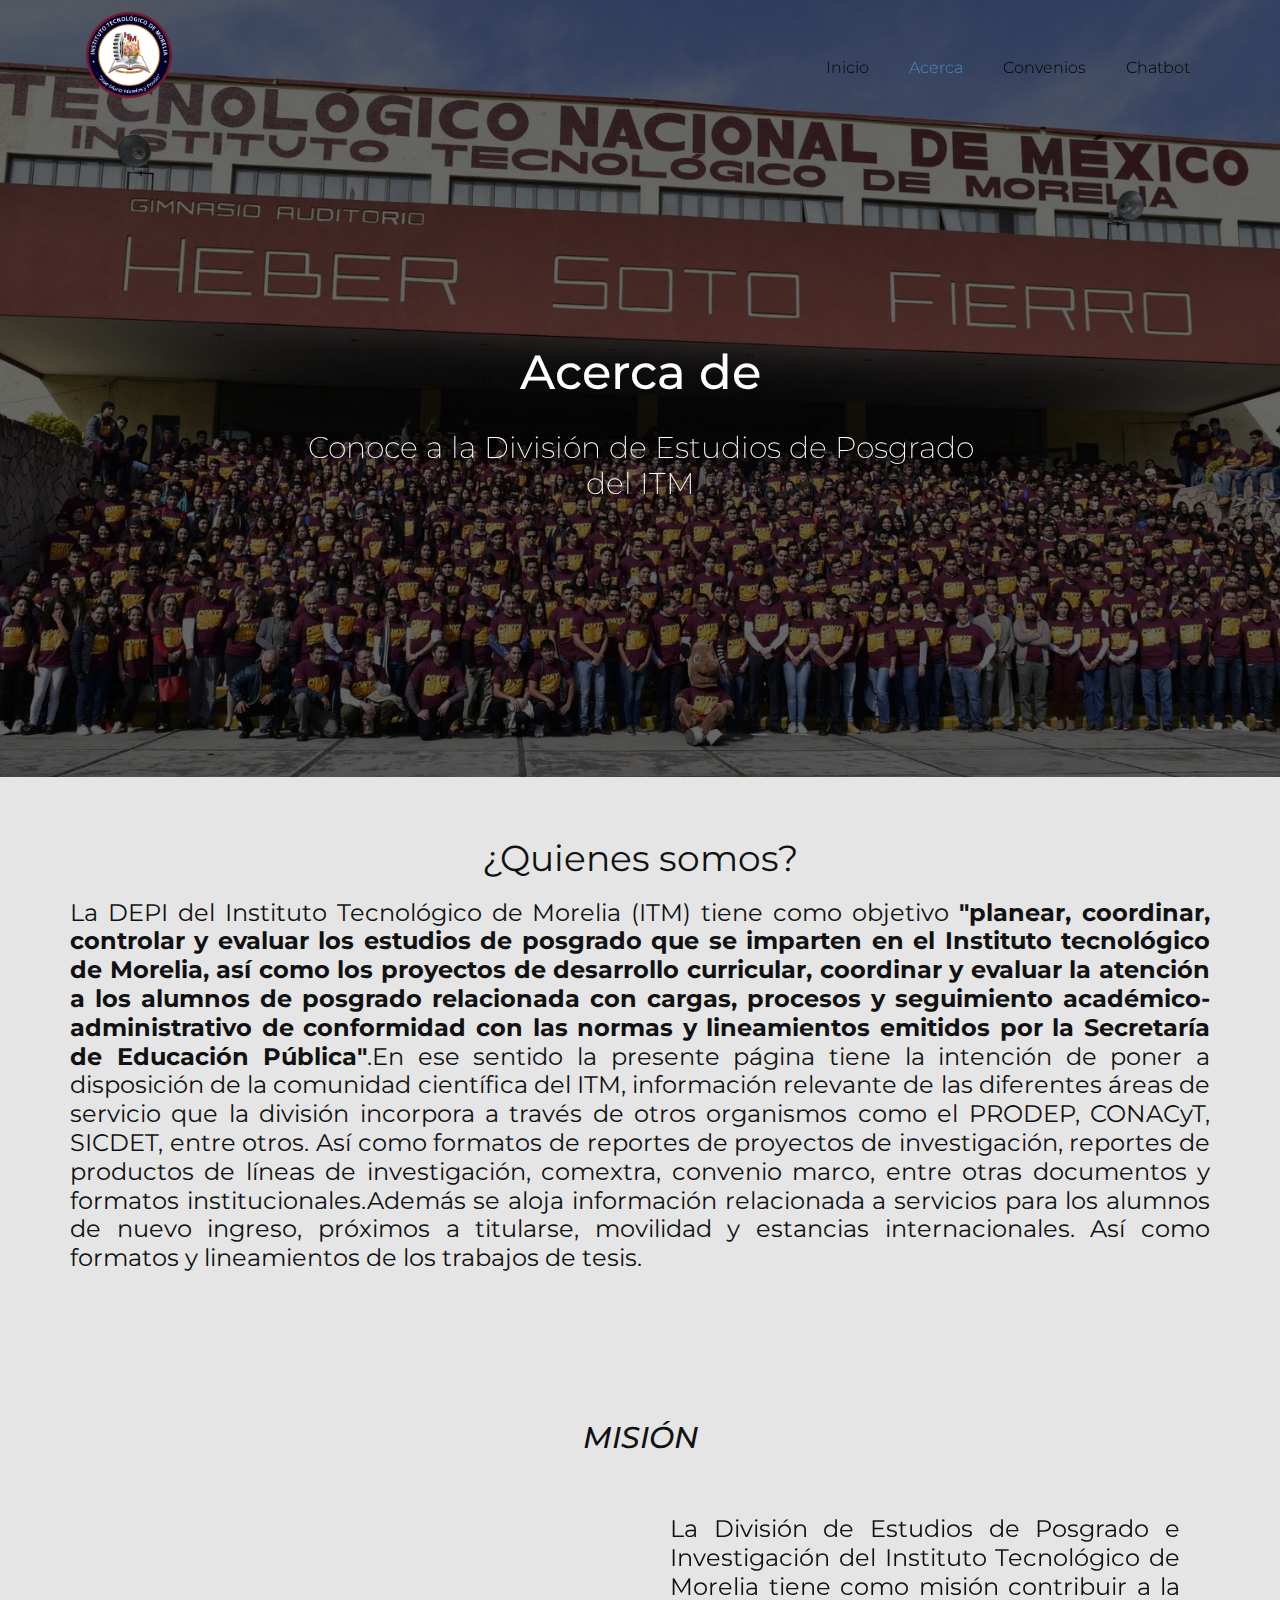
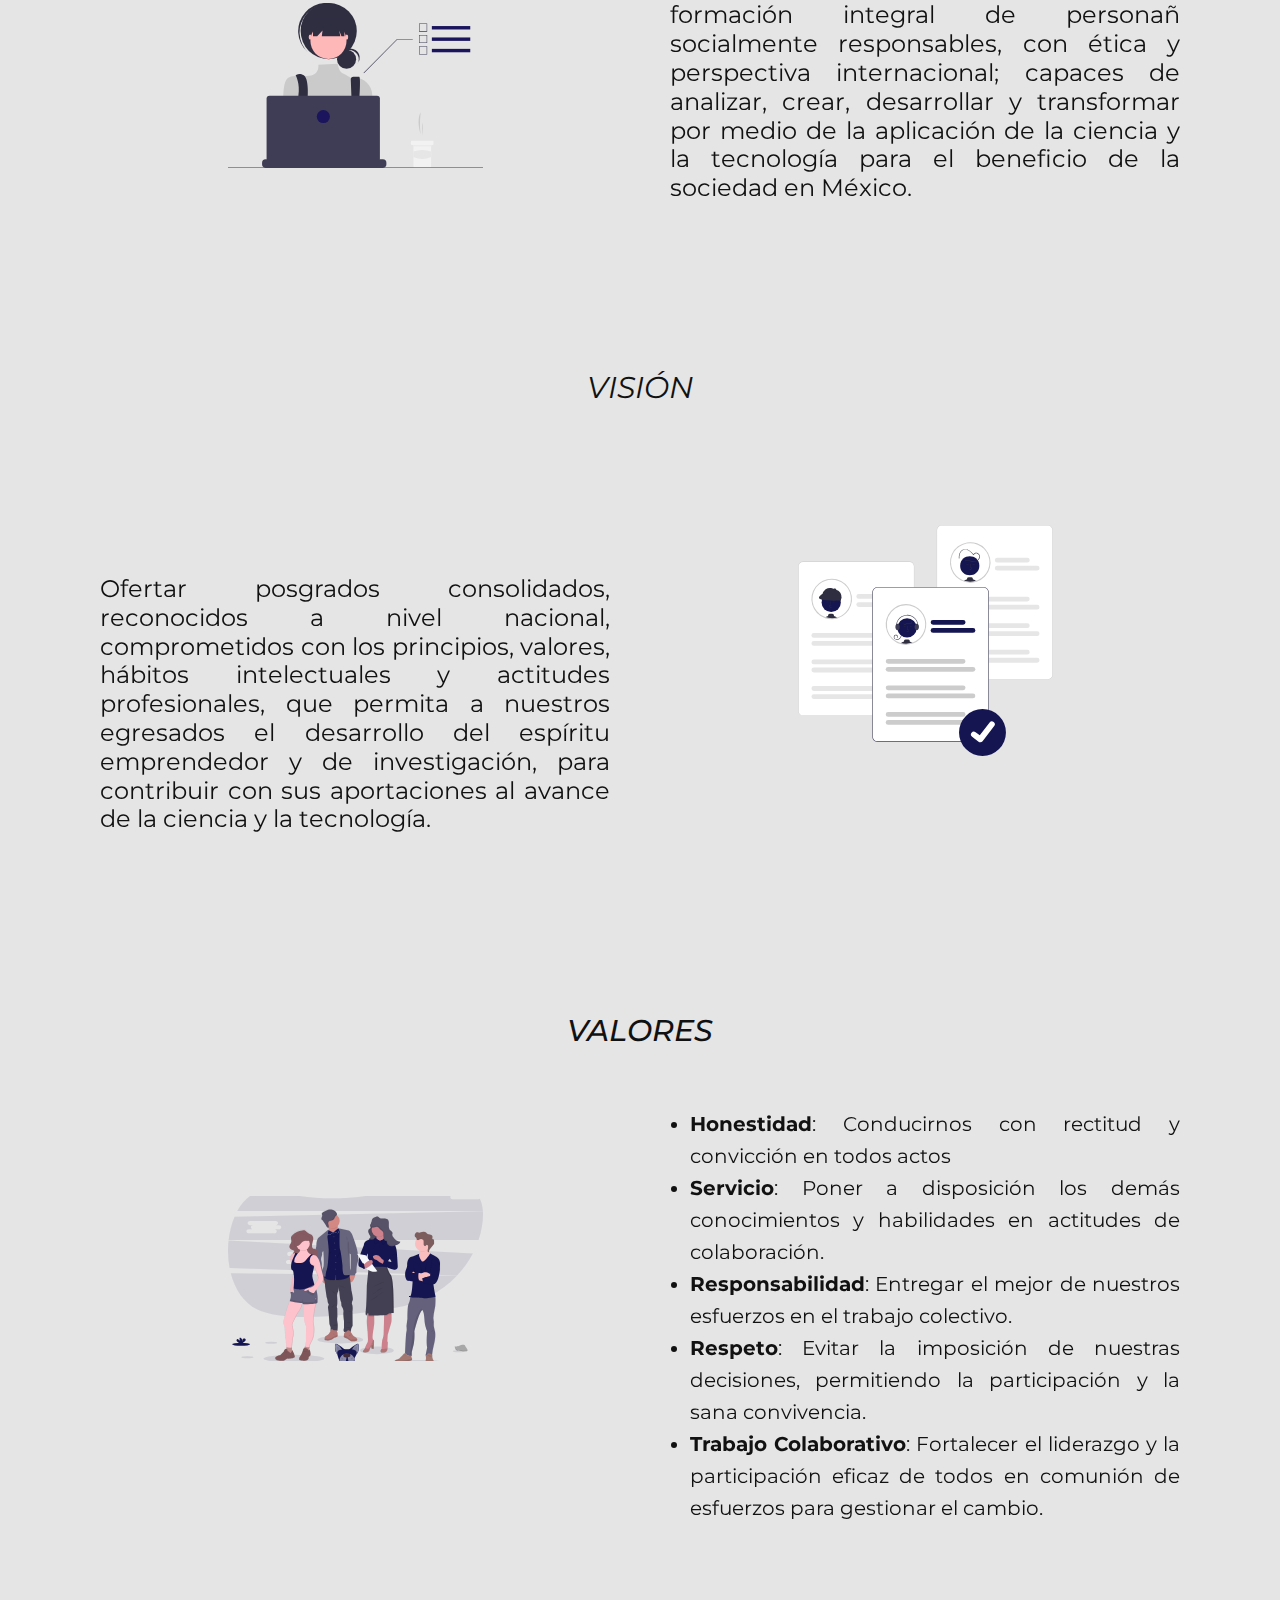
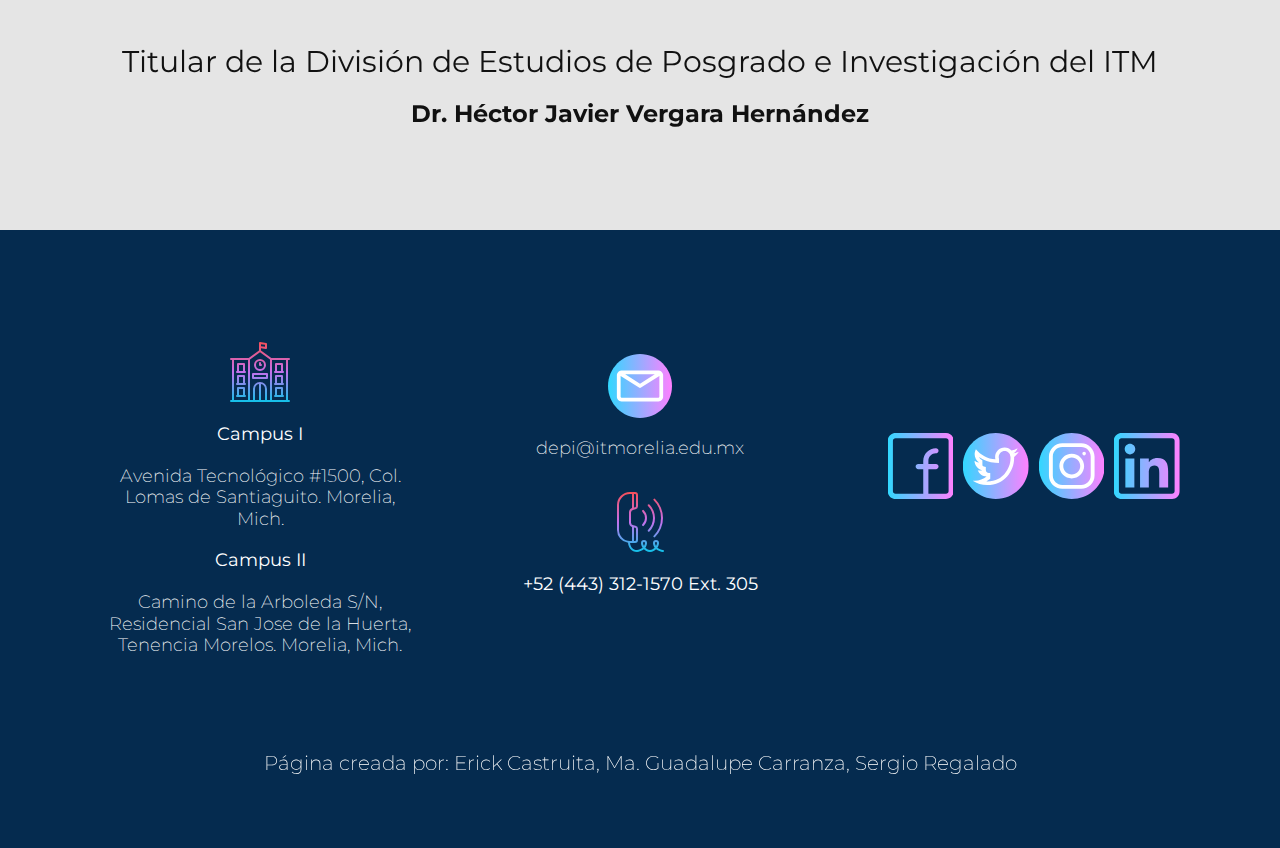
<file: Acerca.html>
<!DOCTYPE html>
<html style="font-size: 16px;">
  <head>
    <meta name="viewport" content="width=device-width, initial-scale=1.0">
    <meta charset="utf-8">
    <meta name="keywords" content="Acerca de, ¿Quienes somos?">
    <meta name="description" content="">
    <meta name="page_type" content="np-template-header-footer-from-plugin">
    <title>Acerca</title>
    <link rel="stylesheet" href="nicepage.css" media="screen">
<link rel="stylesheet" href="Acerca.css" media="screen">
    <script class="u-script" type="text/javascript" src="jquery.js" defer=""></script>
    <script class="u-script" type="text/javascript" src="nicepage.js" defer=""></script>
    <meta name="generator" content="Nicepage 3.17.5, nicepage.com">
    <link id="u-theme-google-font" rel="stylesheet" href="https://fonts.googleapis.com/css?family=Roboto:100,100i,300,300i,400,400i,500,500i,700,700i,900,900i|Open+Sans:300,300i,400,400i,600,600i,700,700i,800,800i">
    <link id="u-page-google-font" rel="stylesheet" href="https://fonts.googleapis.com/css?family=Montserrat:100,100i,200,200i,300,300i,400,400i,500,500i,600,600i,700,700i,800,800i,900,900i">
    
    
    <script type="text/javascript">
      document.oncontextmenu = function(){return false;}
      </script>
    
    
    
    
    <script type="application/ld+json">{
		"@context": "http://schema.org",
		"@type": "Organization",
		"name": "Depi2",
		"logo": "images/ITMOficial.png",
		"sameAs": [
				"https://www.facebook.com/ITMoreliaOficial",
				"https://twitter.com/itmoficial",
				"https://www.instagram.com/tecnm_campus_morelia/",
				"https://www.linkedin.com/school/instituto-tecnol-gico-de-morelia/"
		]
}</script>
    <meta property="og:title" content="Acerca">
    <meta property="og:type" content="website">
    <meta name="theme-color" content="#478ac9">
    <meta name="twitter:site" content="@">
    <meta name="twitter:card" content="summary_large_image">
    <meta name="twitter:title" content="Acerca">
    <meta name="twitter:description" content="Depi2">
  </head>
  <body class="u-body u-overlap u-overlap-contrast u-overlap-transparent"><header class="u-clearfix u-header u-sticky u-white u-header" id="sec-9586"><div class="u-clearfix u-sheet u-sheet-1">
        <a href="Inicio.html" data-page-id="89431038" class="u-image u-logo u-image-1" data-image-width="1222" data-image-height="1139">
          <img src="images/ITMOficial.png" class="u-logo-image u-logo-image-1" data-image-width="118.4616">
        </a>
        <nav class="u-menu u-menu-dropdown u-offcanvas u-menu-1">
          <div class="menu-collapse u-custom-font u-font-montserrat" style="font-size: 1rem; letter-spacing: 0px; font-weight: 300;">
            <a class="u-button-style u-custom-left-right-menu-spacing u-custom-padding-bottom u-custom-top-bottom-menu-spacing u-nav-link u-text-active-palette-1-base u-text-hover-palette-2-base" href="#" style="color: rgb(255, 255, 255) !important; height: 24px; padding: 15px 12px; font-size: calc(1em + 30px);">
              <svg class="u-svg-link" preserveAspectRatio="xMidYMin slice" viewBox="0 0 480 480" style=""><use xmlns:xlink="http://www.w3.org/1999/xlink" xlink:href="#svg-7e6b"></use></svg>
              <svg class="u-svg-content" viewBox="0 0 480 480" id="svg-7e6b"><linearGradient id="linear0" gradientUnits="userSpaceOnUse" x1="240" x2="240" y1="480" y2="0"><stop offset="0" stop-color="#12c2e9"></stop><stop offset=".056" stop-color="#19bfe9"></stop><stop offset=".137" stop-color="#2db6ea"></stop><stop offset=".235" stop-color="#4da7ea"></stop><stop offset=".344" stop-color="#7993eb"></stop><stop offset=".462" stop-color="#b279ed"></stop><stop offset=".497" stop-color="#c471ed"></stop><stop offset="1" stop-color="#f64f59"></stop>
</linearGradient><path d="m240 0c-132.546875 0-240 107.453125-240 240s107.453125 240 240 240 240-107.453125 240-240c-.148438-132.484375-107.515625-239.851562-240-240zm0 464c-123.710938 0-224-100.289062-224-224s100.289062-224 224-224 224 100.289062 224 224c-.140625 123.652344-100.347656 223.859375-224 224zm112-296c0 4.417969-3.582031 8-8 8h-208c-4.417969 0-8-3.582031-8-8s3.582031-8 8-8h208c4.417969 0 8 3.582031 8 8zm0 80c0 4.417969-3.582031 8-8 8h-208c-4.417969 0-8-3.582031-8-8s3.582031-8 8-8h208c4.417969 0 8 3.582031 8 8zm0 80c0 4.417969-3.582031 8-8 8h-208c-4.417969 0-8-3.582031-8-8s3.582031-8 8-8h208c4.417969 0 8 3.582031 8 8zm0 0" fill="url(#linear0)"></path></svg>
            </a>
          </div>
          <div class="u-custom-menu u-nav-container">
            <ul class="u-custom-font u-font-montserrat u-nav u-unstyled u-nav-1"><li class="u-nav-item"><a class="u-button-style u-nav-link u-text-active-palette-1-base u-text-black u-text-hover-palette-2-base" href="Inicio.html" style="padding: 10px 20px;">Inicio</a>
</li><li class="u-nav-item"><a class="u-button-style u-nav-link u-text-active-palette-1-base u-text-black u-text-hover-palette-2-base" href="Acerca.html" style="padding: 10px 20px;">Acerca</a>
</li><li class="u-nav-item"><a class="u-button-style u-nav-link u-text-active-palette-1-base u-text-black u-text-hover-palette-2-base" href="Convenios.html" style="padding: 10px 20px;">Convenios</a>
</li><li class="u-nav-item"><a class="u-button-style u-nav-link u-text-active-palette-1-base u-text-black u-text-hover-palette-2-base" href="Chatbot.html" style="padding: 10px 20px;">Chatbot</a>
</li></ul>
          </div>
          <div class="u-custom-menu u-nav-container-collapse">
            <div class="u-black u-container-style u-inner-container-layout u-opacity u-opacity-95 u-sidenav">
              <div class="u-sidenav-overflow">
                <div class="u-menu-close"></div>
                <ul class="u-align-center u-nav u-popupmenu-items u-unstyled u-nav-2"><li class="u-nav-item"><a class="u-button-style u-nav-link" href="Inicio.html" style="padding: 10px 20px;">Inicio</a>
</li><li class="u-nav-item"><a class="u-button-style u-nav-link" href="Acerca.html" style="padding: 10px 20px;">Acerca</a>
</li><li class="u-nav-item"><a class="u-button-style u-nav-link" href="Convenios.html" style="padding: 10px 20px;">Convenios</a>
</li><li class="u-nav-item"><a class="u-button-style u-nav-link" href="Chatbot.html" style="padding: 10px 20px;">Chatbot</a>
</li></ul>
              </div>
            </div>
            <div class="u-black u-menu-overlay u-opacity u-opacity-70"></div>
          </div>
        </nav>
      </div></header>
    <section class="u-clearfix u-image u-parallax u-shading u-section-1" id="sec-d1c5" data-image-width="1600" data-image-height="1067">
      <div class="u-clearfix u-sheet u-sheet-1">
        <h1 class="u-align-center u-custom-font u-font-montserrat u-text u-text-1" data-animation-name="fadeIn" data-animation-duration="1000" data-animation-delay="0">Acerca de</h1>
        <h3 class="u-align-center u-custom-font u-font-montserrat u-text u-text-2" data-animation-name="slideIn" data-animation-duration="1000" data-animation-delay="0" data-animation-direction="Up">Conoce a la División de Estudios de Posgrado del ITM</h3>
      </div>
    </section>
    <section class="u-clearfix u-grey-10 u-section-2" id="sec-7587">
      <div class="u-clearfix u-sheet u-sheet-1">
        <h2 class="u-custom-font u-font-montserrat u-text u-text-default u-text-1">¿Quienes somos?</h2>
        <h3 class="u-align-justify u-custom-font u-font-montserrat u-text u-text-default u-text-2">La DEPI del Instituto Tecnológico de Morelia (ITM) tiene como objetivo&nbsp;<b>"planear, coordinar, controlar y evaluar los estudios de posgrado que se imparten en el Instituto tecnológico de Morelia, así como los proyectos de desarrollo curricular, coordinar y evaluar la atención a los alumnos de posgrado relacionada con cargas, procesos y seguimiento académico-administrativo de conformidad con las normas y lineamientos emitidos por la Secretaría de Educación Pública"</b>.En ese sentido la presente página tiene la intención de poner a disposición de la comunidad científica del ITM, información relevante de las diferentes áreas de servicio que la división incorpora a través de otros organismos como el PRODEP, CONACyT, SICDET, entre otros. Así como formatos de reportes de proyectos de investigación, reportes de productos de líneas de investigación, comextra, convenio marco, entre otras documentos y formatos institucionales.Además se aloja información relacionada a servicios para los alumnos de nuevo ingreso, próximos a titularse, movilidad y estancias internacionales. Así como formatos y lineamientos de los trabajos de tesis.
        </h3>
      </div>
    </section>
    <section class="u-clearfix u-grey-10 u-section-3" id="sec-7270">
      <div class="u-clearfix u-sheet u-sheet-1">
        <h3 class="u-custom-font u-font-montserrat u-text u-text-default u-text-1">MISIÓN</h3>
        <div class="u-clearfix u-expanded-width u-layout-wrap u-layout-wrap-1">
          <div class="u-layout">
            <div class="u-layout-row">
              <div class="u-container-style u-layout-cell u-size-30 u-layout-cell-1">
                <div class="u-container-layout u-container-layout-1">
                  <img class="u-image u-image-default u-image-1" src="images/DEPIMISION.svg" alt="" data-image-width="971" data-image-height="628" data-animation-name="slideIn" data-animation-duration="1000" data-animation-delay="0" data-animation-direction="Left">
                </div>
              </div>
              <div class="u-align-justify u-container-style u-layout-cell u-size-30 u-layout-cell-2">
                <div class="u-container-layout u-valign-top u-container-layout-2">
                  <h6 class="u-custom-font u-font-montserrat u-text u-text-2" data-animation-name="slideIn" data-animation-duration="1000" data-animation-delay="0" data-animation-direction="Right">La División de Estudios de Posgrado e Investigación del Instituto Tecnológico de Morelia tiene como misión contribuir a la formación integral de personañ socialmente responsables, con ética y perspectiva internacional; capaces de analizar, crear, desarrollar y transformar por medio de la aplicación de la ciencia y la tecnología para el beneficio de la sociedad en México.</h6>
                </div>
              </div>
            </div>
          </div>
        </div>
      </div>
    </section>
    <section class="u-clearfix u-grey-10 u-section-4" id="sec-c529">
      <div class="u-clearfix u-sheet u-sheet-1">
        <h3 class="u-custom-font u-font-montserrat u-text u-text-default u-text-1">VISIÓN</h3>
        <div class="u-clearfix u-expanded-width u-layout-wrap u-layout-wrap-1">
          <div class="u-layout">
            <div class="u-layout-row">
              <div class="u-align-justify u-container-style u-layout-cell u-size-30 u-layout-cell-1">
                <div class="u-container-layout u-valign-middle u-container-layout-1">
                  <h3 class="u-custom-font u-font-montserrat u-text u-text-2" data-animation-name="fadeIn" data-animation-duration="1000" data-animation-delay="0" data-animation-direction="Left">Ofertar posgrados consolidados, reconocidos a nivel nacional, comprometidos con los principios, valores, hábitos intelectuales y actitudes profesionales, que permita a nuestros egresados el desarrollo del espíritu emprendedor y de investigación, para contribuir con sus aportaciones al avance de la ciencia y la tecnología.</h3>
                </div>
              </div>
              <div class="u-container-style u-layout-cell u-size-30 u-layout-cell-2">
                <div class="u-container-layout u-container-layout-2">
                  <img class="u-image u-image-default u-image-1" src="images/DEPIVISION.svg" alt="" data-image-width="697" data-image-height="631" data-animation-name="slideIn" data-animation-duration="1000" data-animation-delay="0" data-animation-direction="Right">
                </div>
              </div>
            </div>
          </div>
        </div>
      </div>
    </section>
    <section class="u-clearfix u-grey-10 u-section-5" id="carousel_a059">
      <div class="u-clearfix u-sheet u-sheet-1">
        <h3 class="u-custom-font u-font-montserrat u-text u-text-default u-text-1">VALORES</h3>
        <div class="u-clearfix u-expanded-width u-layout-wrap u-layout-wrap-1">
          <div class="u-layout">
            <div class="u-layout-row">
              <div class="u-container-style u-layout-cell u-size-30 u-layout-cell-1">
                <div class="u-container-layout u-container-layout-1">
                  <img class="u-image u-image-default u-image-1" src="images/DEPIVALORES.svg" alt="" data-image-width="1137" data-image-height="859" data-animation-name="slideIn" data-animation-duration="1000" data-animation-delay="0" data-animation-direction="Left">
                </div>
              </div>
              <div class="u-align-justify u-container-style u-layout-cell u-size-30 u-layout-cell-2">
                <div class="u-container-layout u-container-layout-2">
                  <ul class="u-custom-font u-font-montserrat u-text u-text-default u-text-2" data-animation-name="fadeIn" data-animation-duration="1000" data-animation-delay="0" data-animation-direction="Right">
                    <li>
                      <span style="font-weight: 700;">Honestidad</span>: Conducirnos con rectitud y convicción en todos actos
                    </li>
                    <li>
                      <span style="font-weight: 700;">Servicio</span>: Poner a disposición los demás conocimientos y habilidades en actitudes de colaboración.
                    </li>
                    <li>
                      <span style="font-weight: 700;">Responsabilidad</span>: Entregar el mejor de nuestros esfuerzos en el trabajo colectivo.
                    </li>
                    <li>
                      <span style="font-weight: 700;">Respeto</span>: Evitar la imposición de nuestras decisiones, permitiendo la participación y la sana convivencia.&nbsp;
                    </li>
                    <li>
                      <span style="font-weight: 700;">Trabajo Colaborativo</span>: Fortalecer el liderazgo y la participación eficaz de todos en comunión de esfuerzos para gestionar el cambio.
                    </li>
                  </ul>
                </div>
              </div>
            </div>
          </div>
        </div>
      </div>
    </section>
    <section class="u-clearfix u-grey-10 u-section-6" id="sec-e124">
      <div class="u-clearfix u-sheet u-sheet-1">
        <h3 class="u-align-center u-custom-font u-font-montserrat u-text u-text-1" data-animation-name="fadeIn" data-animation-duration="1000" data-animation-delay="0">Titular de la División de Estudios de Posgrado e Investigación del ITM</h3>
        <h4 class="u-align-center u-custom-font u-font-montserrat u-text u-text-2" data-animation-name="pulse" data-animation-duration="1000" data-animation-delay="0" data-animation-direction="">Dr. Héctor Javier Vergara Hernández</h4>
      </div>
    </section>
    
    
    <footer class="u-clearfix u-custom-color-1 u-footer" id="sec-ae23"><div class="u-clearfix u-sheet u-sheet-1">
        <div class="u-clearfix u-expanded-width u-layout-wrap u-layout-wrap-1">
          <div class="u-layout">
            <div class="u-layout-row">
              <div class="u-container-style u-layout-cell u-size-20 u-layout-cell-1">
                <div class="u-container-layout u-container-layout-1"><span class="u-icon u-icon-circle u-icon-1" data-animation-name="fadeIn" data-animation-duration="1000" data-animation-delay="0"><svg class="u-svg-link" preserveAspectRatio="xMidYMin slice" viewBox="0 0 512 512" style=""><use xmlns:xlink="http://www.w3.org/1999/xlink" xlink:href="#svg-3038"></use></svg><svg class="u-svg-content" viewBox="0 0 512 512" id="svg-3038"><defs><linearGradient id="linear-gradient" x1="256" y1="496" x2="256" y2="16" gradientUnits="userSpaceOnUse"><stop offset="0" stop-color="#12c2e9"></stop><stop offset="0.5" stop-color="#c471ed"></stop><stop offset="1" stop-color="#f64f59"></stop>
</linearGradient>
</defs><path d="M256,248a48,48,0,1,0-48-48A48.055,48.055,0,0,0,256,248Zm0-80a32,32,0,1,1-32,32A32.036,32.036,0,0,1,256,168Zm-8,32V184a8,8,0,0,1,16,0v8a8,8,0,0,1,0,16h-8A8,8,0,0,1,248,200Zm72,104V272a8,8,0,0,0-8-8H200a8,8,0,0,0-8,8v32a8,8,0,0,0,8,8H312A8,8,0,0,0,320,304Zm-16-8H208V280h96ZM72,264h64a8,8,0,0,0,0-16V192a8,8,0,0,0-8-8H80a8,8,0,0,0-8,8v56a8,8,0,0,0,0,16Zm16-64h32v48H88Zm48,144V288a8,8,0,0,0-8-8H80a8,8,0,0,0-8,8v56a8,8,0,0,0,0,16h64a8,8,0,0,0,0-16ZM88,296h32v48H88Zm48,144V384a8,8,0,0,0-8-8H80a8,8,0,0,0-8,8v56a8,8,0,0,0,0,16h64a8,8,0,0,0,0-16ZM88,392h32v48H88ZM376,264h64a8,8,0,0,0,0-16V192a8,8,0,0,0-8-8H384a8,8,0,0,0-8,8v56a8,8,0,0,0,0,16Zm16-64h32v48H392ZM376,360h64a8,8,0,0,0,0-16V288a8,8,0,0,0-8-8H384a8,8,0,0,0-8,8v56a8,8,0,0,0,0,16Zm16-64h32v48H392ZM376,456h64a8,8,0,0,0,0-16V384a8,8,0,0,0-8-8H384a8,8,0,0,0-8,8v56a8,8,0,0,0,0,16Zm16-64h32v48H392Zm96-232a8,8,0,0,0,0-16H346.6L264,83.926V65.444l38.685,6.447A8,8,0,0,0,312,64V32a8,8,0,0,0-6.685-7.891l-48-8v.008A7.954,7.954,0,0,0,248,24V83.926L165.4,144H24a8,8,0,0,0,0,16h8V480H24a8,8,0,0,0,0,16H488a8,8,0,0,0,0-16h-8V160ZM248,480H216V392a40.067,40.067,0,0,1,32-39.195Zm16-127.195A40.067,40.067,0,0,1,296,392v88H264ZM256,336a56.064,56.064,0,0,0-56,56v88H176V156.074l80-58.182,80,58.182V480H312V392A56.064,56.064,0,0,0,256,336ZM296,54.556l-32-5.333V33.444l32,5.333ZM48,160H160V480H48ZM464,480H352V160H464Z" style="fill:url(#linear-gradient)"></path></svg></span>
                  <h6 class="u-custom-font u-font-montserrat u-text u-text-default u-text-1">Campus I</h6>
                  <h6 class="u-align-center u-custom-font u-font-montserrat u-text u-text-default u-text-2">Avenida Tecnológico #1500, Col. Lomas de Santiaguito. Morelia, Mich.</h6>
                  <h6 class="u-align-center u-custom-font u-font-montserrat u-text u-text-default u-text-3">Campus II</h6>
                  <h6 class="u-align-center u-custom-font u-font-montserrat u-text u-text-default u-text-4">Camino de la Arboleda S/N, Residencial San Jose de la Huerta, Tenencia Morelos. Morelia, Mich.</h6>
                </div>
              </div>
              <div class="u-container-style u-layout-cell u-size-20 u-layout-cell-2">
                <div class="u-container-layout u-container-layout-2"><span class="u-icon u-icon-circle u-text-palette-1-base u-icon-2" data-animation-name="fadeIn" data-animation-duration="1000" data-animation-delay="0"><svg class="u-svg-link" preserveAspectRatio="xMidYMin slice" viewBox="0 0 512 512" style=""><use xmlns:xlink="http://www.w3.org/1999/xlink" xlink:href="#svg-3218"></use></svg><svg class="u-svg-content" viewBox="0 0 512 512" id="svg-3218"><linearGradient id="a" gradientTransform="matrix(1 0 0 -1 0 -5762)" gradientUnits="userSpaceOnUse" x1="0" x2="512" y1="-6018" y2="-6018"><stop offset="0" stop-color="#31d8ff"></stop><stop offset="1" stop-color="#ff80ff"></stop>
</linearGradient><path d="m512 256c0 141.386719-114.613281 256-256 256s-256-114.613281-256-256 114.613281-256 256-256 256 114.613281 256 256zm0 0" fill="url(#a)"></path><path d="m429.570312 143.019531c-1.078124-1.238281-2.324218-2.269531-3.691406-3.074219-6.039062-4.394531-13.464844-6.996093-21.488281-6.996093h-296.78125c-8.019531 0-15.441406 2.601562-21.480469 6.992187-1.371094.804688-2.621094 1.835938-3.703125 3.082032-7.027343 6.675781-11.425781 16.097656-11.425781 26.535156v172.882812c0 20.1875 16.421875 36.609375 36.609375 36.609375h296.78125c20.1875 0 36.609375-16.421875 36.609375-36.609375v-172.882812c0-10.4375-4.398438-19.863282-11.429688-26.539063zm-55.132812 19.929688-118.4375 75.277343-118.4375-75.277343zm29.953125 186.101562h-296.78125c-3.644531 0-6.609375-2.964843-6.609375-6.609375v-167.183594l146.953125 93.402344c2.457031 1.558594 5.25 2.339844 8.046875 2.339844s5.589844-.78125 8.046875-2.339844l146.953125-93.402344v167.183594c0 3.644532-2.964844 6.609375-6.609375 6.609375zm0 0" fill="#fff"></path></svg></span>
                  <h6 class="u-custom-font u-font-montserrat u-text u-text-default u-text-5">depi@itmorelia.edu.mx</h6><span class="u-icon u-icon-circle u-icon-3" data-animation-name="fadeIn" data-animation-duration="1000" data-animation-delay="0"><svg class="u-svg-link" preserveAspectRatio="xMidYMin slice" viewBox="0 0 512 512" style=""><use xmlns:xlink="http://www.w3.org/1999/xlink" xlink:href="#svg-ba7e"></use></svg><svg class="u-svg-content" viewBox="0 0 512 512" id="svg-ba7e"><linearGradient id="linear-gradient" gradientUnits="userSpaceOnUse" x1="260" x2="260" y1="496" y2="16"><stop offset="0" stop-color="#27bde2"></stop><stop offset=".5" stop-color="#be75e5"></stop><stop offset="1" stop-color="#ee515d"></stop>
</linearGradient><path d="m440 480c-13.551 0-32.761-8.526-45.353-17.7 5.714-9.155 12.965-22.857 13.327-37.141.021-.385.026-.777.026-1.158a24 24 0 0 0 -48 0c0 .381 0 .773.026 1.158.367 14.474 7.807 28.352 13.554 37.5-10.354 9.441-19.78 17.341-37.58 17.341s-27.226-7.9-37.58-17.338c5.747-9.153 13.187-23.031 13.554-37.5.021-.385.026-.777.026-1.158a24 24 0 0 0 -48 0c0 .381 0 .773.026 1.158.362 14.285 7.612 27.987 13.327 37.141-12.592 9.171-31.802 17.697-45.353 17.697-16.583 0-30.692-6.314-40.8-18.259-8.317-9.825-13.448-23.02-14.814-37.741h39.614a24.027 24.027 0 0 0 24-24v-90.611a23.977 23.977 0 0 0 -19.77-23.624l-16.461-2.948a23.977 23.977 0 0 1 -19.769-23.624v-78.386a23.977 23.977 0 0 1 19.769-23.624l16.462-2.948a23.977 23.977 0 0 0 19.769-23.624v-90.611a24.027 24.027 0 0 0 -24-24h-40a104.118 104.118 0 0 0 -104 104v200a104.164 104.164 0 0 0 88.241 102.808c1.261 19.035 7.794 36.336 18.743 49.271 13.058 15.421 31.886 23.921 53.016 23.921 17.779 0 40.719-10.264 55.7-21.454 11.355 10.339 24.529 21.454 48.3 21.454s36.945-11.115 48.3-21.454c14.981 11.19 37.921 21.454 55.7 21.454a8 8 0 0 0 0-16zm-216-170.611v90.611a8.009 8.009 0 0 1 -8 8h-8v-108.171l9.41 1.685a7.993 7.993 0 0 1 6.59 7.875zm0-269.389v90.611a7.993 7.993 0 0 1 -6.59 7.875l-9.41 1.685v-108.171h8a8.009 8.009 0 0 1 8 8zm-136 280v-200a88.1 88.1 0 0 1 88-88h16v112.146a39.957 39.957 0 0 0 -24 36.661v78.386a39.96 39.96 0 0 0 24 36.662v112.145h-16a88.1 88.1 0 0 1 -88-88zm200 96a8.009 8.009 0 0 1 8 8v.229c-.01.139-.017.278-.02.418-.18 8.332-4 17.108-7.982 24.232-3.982-7.124-7.8-15.9-7.982-24.232 0-.14-.006-.219-.016-.358 0-.1 0-.194 0-.289a8.009 8.009 0 0 1 8-8zm96 0a8.009 8.009 0 0 1 8 8v.229c-.01.139-.017.278-.02.418-.18 8.332-4 17.108-7.982 24.232-3.982-7.124-7.8-15.9-7.982-24.232 0-.14-.006-.219-.016-.358 0-.1 0-.194 0-.289a8.009 8.009 0 0 1 8-8zm-63.837-95.837a135.983 135.983 0 0 0 0-192.326 8 8 0 0 1 11.314-11.314 151.984 151.984 0 0 1 0 214.954 8 8 0 0 1 -11.314-11.314zm103.837-96.163a198.692 198.692 0 0 0 -58.577-141.423 8 8 0 0 1 11.314-11.314 216.009 216.009 0 0 1 0 305.474 8 8 0 0 1 -11.314-11.314 198.692 198.692 0 0 0 58.577-141.423zm-149.089 50.915a72.006 72.006 0 0 0 0-101.83 8 8 0 1 1 11.318-11.31 88.008 88.008 0 0 1 0 124.45 8 8 0 0 1 -11.318-11.31z" fill="url(#linear-gradient)"></path></svg></span>
                  <h6 class="u-custom-font u-font-montserrat u-text u-text-default u-text-6">+52 (443) 312-1570 Ext. 305</h6>
                </div>
              </div>
              <div class="u-container-style u-layout-cell u-size-20 u-layout-cell-3">
                <div class="u-container-layout u-container-layout-3">
                  <div class="u-social-icons u-spacing-10 u-social-icons-1" data-animation-name="fadeIn" data-animation-duration="1000" data-animation-delay="0">
                    <a class="u-social-url" title="facebook" target="_blank" href="https://www.facebook.com/ITMoreliaOficial"><span class="u-icon u-icon-circle u-social-facebook u-social-icon u-icon-4"><svg class="u-svg-link" preserveAspectRatio="xMidYMin slice" viewBox="0 0 512 512" style=""><use xmlns:xlink="http://www.w3.org/1999/xlink" xlink:href="#svg-f30e"></use></svg><svg class="u-svg-content" viewBox="0 0 512 512" id="svg-f30e"><linearGradient id="a" gradientUnits="userSpaceOnUse" x1="0" x2="512" y1="256" y2="256"><stop offset="0" stop-color="#80d8ff"></stop><stop offset="1" stop-color="#ea80fc"></stop>
</linearGradient><path d="m452 0h-392c-33.085938 0-60 26.914062-60 60v392c0 33.085938 26.914062 60 60 60h392c33.085938 0 60-26.914062 60-60v-392c0-33.085938-26.914062-60-60-60zm20 452c0 11.027344-8.972656 20-20 20h-136.667969v-191.332031h58.667969c11.046875 0 20-8.953125 20-20s-8.953125-20-20-20h-58.667969v-24c0-32.351563 26.320313-58.667969 58.667969-58.667969 11.046875 0 20-8.953125 20-20s-8.953125-20-20-20c-54.40625 0-98.667969 44.261719-98.667969 98.667969v24h-39c-11.046875 0-20 8.953125-20 20s8.953125 20 20 20h39v191.332031h-215.332031c-11.027344 0-20-8.972656-20-20v-392c0-11.027344 8.972656-20 20-20h392c11.027344 0 20 8.972656 20 20zm0 0" fill="url(#a)"></path></svg></span>
                    </a>
                    <a class="u-social-url" title="twitter" target="_blank" href="https://twitter.com/itmoficial"><span class="u-icon u-icon-circle u-social-icon u-social-twitter u-icon-5"><svg class="u-svg-link" preserveAspectRatio="xMidYMin slice" viewBox="0 0 512 512" style=""><use xmlns:xlink="http://www.w3.org/1999/xlink" xlink:href="#svg-3fed"></use></svg><svg class="u-svg-content" viewBox="0 0 512 512" id="svg-3fed"><linearGradient id="a" gradientTransform="matrix(1 0 0 -1 0 -15158)" gradientUnits="userSpaceOnUse" x1="0" x2="512" y1="-15414" y2="-15414"><stop offset="0" stop-color="#00f38d"></stop><stop offset="1" stop-color="#009eff"></stop>
</linearGradient><path d="m512 256c0 141.386719-114.613281 256-256 256s-256-114.613281-256-256 114.613281-256 256-256 256 114.613281 256 256zm0 0" fill="url(#a)"></path><path d="m392.523438 159.398438-.175782-.6875c15.167969-9.09375 27.414063-24.082032 32.863282-41.253907-14.207032 8.449219-30.832032 14.863281-47.546876 18.179688-13.40625-14.28125-31.292968-23.074219-52.441406-23.074219-40.539062 0-74.117187 32.820312-74.117187 73.417969 0 5.777343.816406 11.429687 2.097656 16.78125v.699219c-60.417969-3.453126-115.121094-34.179688-151.03125-78.3125-6.300781 10.855468-9.789063 26.375-9.789063 39.855468 0 20.976563 12.457032 49.070313 32.164063 62.226563v1.398437c-11.769531-.472656-23.820313-8.582031-33.5625-13.984375 0 .324219.425781.707031.425781 1.03125 0 35.625 26.113282 66.347657 59.707032 73.085938-5.855469 1.550781-14.101563 2.796875-20.277344 2.796875-4.753906 0-9.496094-1.242188-13.984375-2.097656 9.347656 29.207031 36.359375 48.246093 68.523437 48.246093v.699219c-25.035156 19.410156-56.769531 32.863281-90.898437 32.863281-5.925781 0-13.285157-.699219-17.480469-1.398437 32.472656 20.863281 71.078125 33.5625 112.574219 33.5625 135.070312 0 209.066406-111.175782 209.066406-208.367188v-9.789062c14.367187-10.375 26.53125-24.390625 36.359375-39.15625 0 .003906-25.777344 12.21875-42.476562 13.277344zm-21.851563 35.671874c0 20.984376-4.109375 43.019532-11.886719 63.726563-8.171875 21.761719-19.933594 41.394531-34.960937 58.359375-23.566407 26.601562-65.984375 58.3125-134.25 58.3125-2.007813 0-4.007813-.035156-6.011719-.105469 6.589844-3.824219 12.925781-8.078125 18.953125-12.75l10.832031-8.398437v-44.472656l-11.523437-.128907c-12.597657-.140625-22.738281-10.394531-22.738281-22.992187v-22.867188l-15.125-3.417968c-6.691407-1.511719-11.445313-7.457032-11.445313-14.316407v-19.484375l-.351563-14.257812-12.4375-8.304688c-5.371093-4.519531-10.238281-10.972656-13.707031-17.957031 36.703125 26.765625 80.289063 42.78125 125.589844 45.367187l29.5625 1.691407v-33.617188l-.769531-3.210937c-.882813-3.679688-1.328125-7.132813-1.328125-10.265625 0-12.042969 4.804687-23.414063 13.527343-32.019531 8.78125-8.660157 20.363282-13.429688 32.621094-13.429688 12.390625 0 23.175782 4.792969 32.046875 14.246094l7.136719 7.605468.863281 3.335938.179688.6875 5.222656 20.191406zm0 0" fill="#fff"></path></svg></span>
                    </a>
                    <a class="u-social-url" title="instagram" target="_blank" href="https://www.instagram.com/tecnm_campus_morelia/"><span class="u-icon u-icon-circle u-social-icon u-social-instagram u-icon-6"><svg class="u-svg-link" preserveAspectRatio="xMidYMin slice" viewBox="0 0 512 512" style=""><use xmlns:xlink="http://www.w3.org/1999/xlink" xlink:href="#svg-af01"></use></svg><svg class="u-svg-content" viewBox="0 0 512 512" id="svg-af01"><linearGradient id="a" gradientTransform="matrix(1 0 0 -1 0 -20854)" gradientUnits="userSpaceOnUse" x1="0" x2="512" y1="-21110" y2="-21110"><stop offset="0" stop-color="#00f38d"></stop><stop offset="1" stop-color="#009eff"></stop>
</linearGradient><path d="m512 256c0 141.386719-114.613281 256-256 256s-256-114.613281-256-256 114.613281-256 256-256 256 114.613281 256 256zm0 0" fill="url(#a)"></path><g fill="#fff"><path d="m329.636719 433h-147.273438c-56.996093 0-103.363281-46.367188-103.363281-103.363281v-147.273438c0-56.996093 46.367188-103.363281 103.363281-103.363281h147.273438c56.996093 0 103.363281 46.367188 103.363281 103.363281v147.273438c0 56.996093-46.367188 103.363281-103.363281 103.363281zm-147.273438-324c-40.453125 0-73.363281 32.910156-73.363281 73.363281v147.273438c0 40.453125 32.910156 73.363281 73.363281 73.363281h147.273438c40.453125 0 73.363281-32.910156 73.363281-73.363281v-147.273438c0-40.453125-32.910156-73.363281-73.363281-73.363281zm0 0"></path><path d="m256 352c-52.933594 0-96-43.066406-96-96s43.066406-96 96-96 96 43.066406 96 96-43.066406 96-96 96zm0-162c-36.394531 0-66 29.605469-66 66s29.605469 66 66 66 66-29.605469 66-66-29.605469-66-66-66zm0 0"></path><path d="m365.832031 159.898438c0 7.582031-6.148437 13.730468-13.730469 13.730468-7.582031 0-13.730468-6.148437-13.730468-13.730468 0-7.582032 6.148437-13.730469 13.730468-13.730469 7.582032 0 13.730469 6.148437 13.730469 13.730469zm0 0"></path>
</g></svg></span>
                    </a>
                    <a class="u-social-url" target="_blank" title="LinkedIn" href="https://www.linkedin.com/school/instituto-tecnol-gico-de-morelia/"><span class="u-icon u-icon-circle u-social-icon u-social-linkedin u-icon-7"><svg class="u-svg-link" preserveAspectRatio="xMidYMin slice" viewBox="0 0 512 512" style=""><use xmlns:xlink="http://www.w3.org/1999/xlink" xlink:href="#svg-2197"></use></svg><svg class="u-svg-content" viewBox="0 0 512 512" id="svg-2197"><linearGradient id="a" gradientUnits="userSpaceOnUse" x1="256" x2="256" y1="0" y2="512"><stop offset="0" stop-color="#2af598"></stop><stop offset="1" stop-color="#009efd"></stop>
</linearGradient><path d="m160.007812 423h-70v-226h70zm6.984376-298.003906c0-22.628906-18.359376-40.996094-40.976563-40.996094-22.703125 0-41.015625 18.367188-41.015625 40.996094 0 22.636718 18.3125 41.003906 41.015625 41.003906 22.617187 0 40.976563-18.367188 40.976563-41.003906zm255.007812 173.667968c0-60.667968-12.816406-105.664062-83.6875-105.664062-34.054688 0-56.914062 17.03125-66.246094 34.742188h-.066406v-30.742188h-68v226h68v-112.210938c0-29.386718 7.480469-57.855468 43.90625-57.855468 35.929688 0 37.09375 33.605468 37.09375 59.722656v110.34375h69zm90 153.335938v-392c0-33.085938-26.914062-60-60-60h-392c-33.085938 0-60 26.914062-60 60v392c0 33.085938 26.914062 60 60 60h392c33.085938 0 60-26.914062 60-60zm-60-412c11.027344 0 20 8.972656 20 20v392c0 11.027344-8.972656 20-20 20h-392c-11.027344 0-20-8.972656-20-20v-392c0-11.027344 8.972656-20 20-20zm0 0" fill="url(#a)"></path></svg></span>
                    </a>
                  </div>
                </div>
              </div>
            </div>
          </div>
        </div>
        <h5 class="u-align-center u-custom-font u-font-montserrat u-text u-text-7" data-animation-name="fadeIn" data-animation-duration="1000" data-animation-delay="0">Página creada por: Erick Castruita, Ma. Guadalupe Carranza, Sergio Regalado</h5>
      </div></footer>
   
  </body>
</html>
</file>
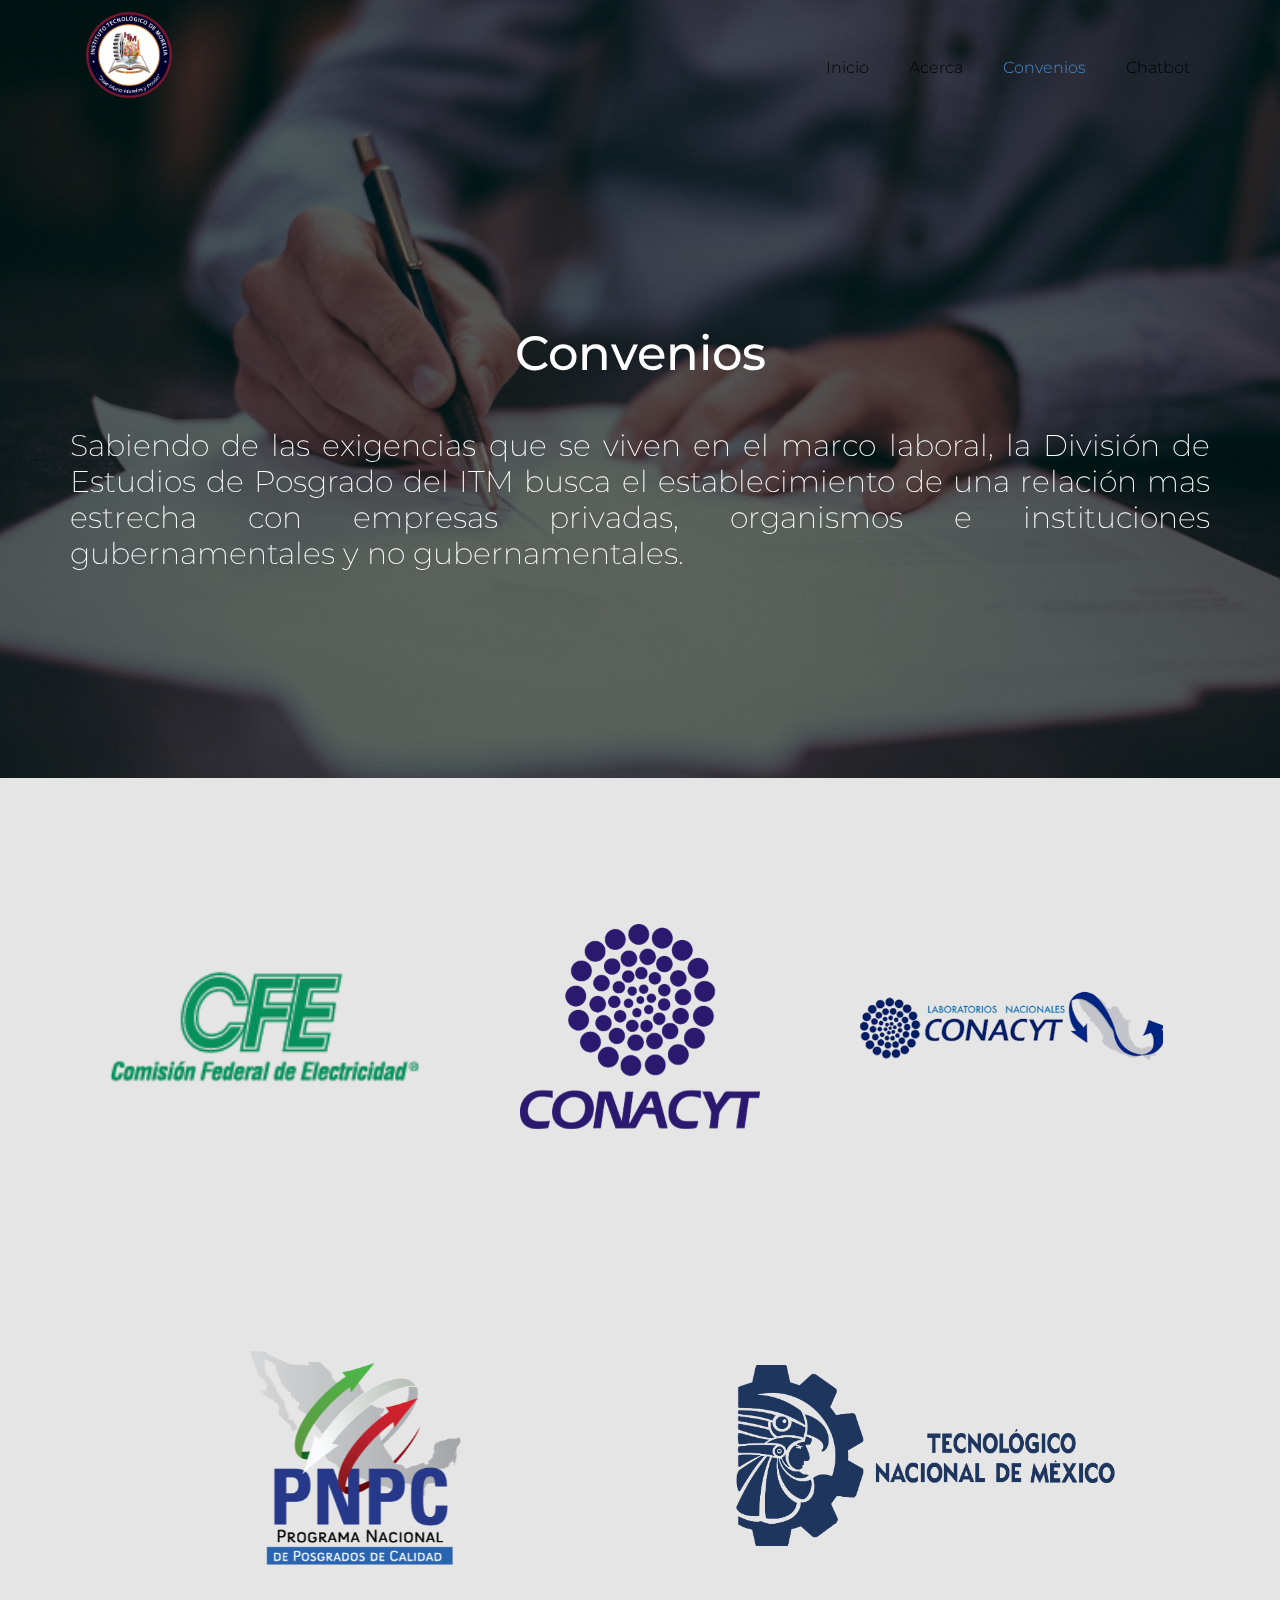
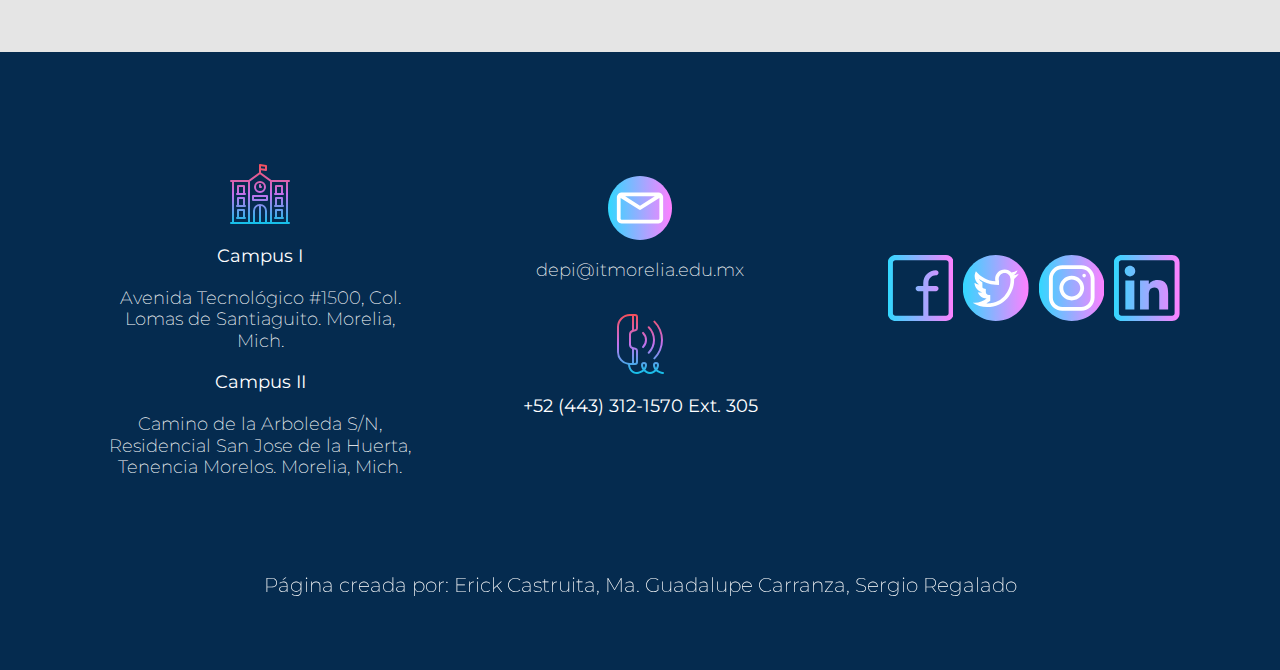
<file: Convenios.html>
<!DOCTYPE html>
<html style="font-size: 16px;">
  <head>
    <meta name="viewport" content="width=device-width, initial-scale=1.0">
    <meta charset="utf-8">
    <meta name="keywords" content="Convenios">
    <meta name="description" content="">
    <meta name="page_type" content="np-template-header-footer-from-plugin">
    <title>Convenios</title>
    <link rel="stylesheet" href="nicepage.css" media="screen">
<link rel="stylesheet" href="Convenios.css" media="screen">
    <script class="u-script" type="text/javascript" src="jquery.js" defer=""></script>
    <script class="u-script" type="text/javascript" src="nicepage.js" defer=""></script>
    <meta name="generator" content="Nicepage 3.17.5, nicepage.com">
    <link id="u-theme-google-font" rel="stylesheet" href="https://fonts.googleapis.com/css?family=Roboto:100,100i,300,300i,400,400i,500,500i,700,700i,900,900i|Open+Sans:300,300i,400,400i,600,600i,700,700i,800,800i">
    <link id="u-page-google-font" rel="stylesheet" href="https://fonts.googleapis.com/css?family=Montserrat:100,100i,200,200i,300,300i,400,400i,500,500i,600,600i,700,700i,800,800i,900,900i">
    
    
    <script type="text/javascript">
      document.oncontextmenu = function(){return false;}
      </script>
    
    <script type="application/ld+json">{
		"@context": "http://schema.org",
		"@type": "Organization",
		"name": "Depi2",
		"logo": "images/ITMOficial.png",
		"sameAs": [
				"https://www.facebook.com/ITMoreliaOficial",
				"https://twitter.com/itmoficial",
				"https://www.instagram.com/tecnm_campus_morelia/",
				"https://www.linkedin.com/school/instituto-tecnol-gico-de-morelia/"
		]
}</script>
    <meta property="og:title" content="Convenios">
    <meta property="og:type" content="website">
    <meta name="theme-color" content="#478ac9">
    <meta name="twitter:site" content="@">
    <meta name="twitter:card" content="summary_large_image">
    <meta name="twitter:title" content="Convenios">
    <meta name="twitter:description" content="Depi2">
  </head>
  <body class="u-body u-overlap u-overlap-contrast u-overlap-transparent"><header class="u-clearfix u-header u-sticky u-white u-header" id="sec-9586"><div class="u-clearfix u-sheet u-sheet-1">
        <a href="Inicio.html" data-page-id="89431038" class="u-image u-logo u-image-1" data-image-width="1222" data-image-height="1139">
          <img src="images/ITMOficial.png" class="u-logo-image u-logo-image-1" data-image-width="118.4616">
        </a>
        <nav class="u-menu u-menu-dropdown u-offcanvas u-menu-1">
          <div class="menu-collapse u-custom-font u-font-montserrat" style="font-size: 1rem; letter-spacing: 0px; font-weight: 300;">
            <a class="u-button-style u-custom-left-right-menu-spacing u-custom-padding-bottom u-custom-top-bottom-menu-spacing u-nav-link u-text-active-palette-1-base u-text-hover-palette-2-base" href="#" style="color: rgb(255, 255, 255) !important; height: 24px; padding: 15px 12px; font-size: calc(1em + 30px);">
              <svg class="u-svg-link" preserveAspectRatio="xMidYMin slice" viewBox="0 0 480 480" style=""><use xmlns:xlink="http://www.w3.org/1999/xlink" xlink:href="#svg-7e6b"></use></svg>
              <svg class="u-svg-content" viewBox="0 0 480 480" id="svg-7e6b"><linearGradient id="linear0" gradientUnits="userSpaceOnUse" x1="240" x2="240" y1="480" y2="0"><stop offset="0" stop-color="#12c2e9"></stop><stop offset=".056" stop-color="#19bfe9"></stop><stop offset=".137" stop-color="#2db6ea"></stop><stop offset=".235" stop-color="#4da7ea"></stop><stop offset=".344" stop-color="#7993eb"></stop><stop offset=".462" stop-color="#b279ed"></stop><stop offset=".497" stop-color="#c471ed"></stop><stop offset="1" stop-color="#f64f59"></stop>
</linearGradient><path d="m240 0c-132.546875 0-240 107.453125-240 240s107.453125 240 240 240 240-107.453125 240-240c-.148438-132.484375-107.515625-239.851562-240-240zm0 464c-123.710938 0-224-100.289062-224-224s100.289062-224 224-224 224 100.289062 224 224c-.140625 123.652344-100.347656 223.859375-224 224zm112-296c0 4.417969-3.582031 8-8 8h-208c-4.417969 0-8-3.582031-8-8s3.582031-8 8-8h208c4.417969 0 8 3.582031 8 8zm0 80c0 4.417969-3.582031 8-8 8h-208c-4.417969 0-8-3.582031-8-8s3.582031-8 8-8h208c4.417969 0 8 3.582031 8 8zm0 80c0 4.417969-3.582031 8-8 8h-208c-4.417969 0-8-3.582031-8-8s3.582031-8 8-8h208c4.417969 0 8 3.582031 8 8zm0 0" fill="url(#linear0)"></path></svg>
            </a>
          </div>
          <div class="u-custom-menu u-nav-container">
            <ul class="u-custom-font u-font-montserrat u-nav u-unstyled u-nav-1"><li class="u-nav-item"><a class="u-button-style u-nav-link u-text-active-palette-1-base u-text-black u-text-hover-palette-2-base" href="Inicio.html" style="padding: 10px 20px;">Inicio</a>
</li><li class="u-nav-item"><a class="u-button-style u-nav-link u-text-active-palette-1-base u-text-black u-text-hover-palette-2-base" href="Acerca.html" style="padding: 10px 20px;">Acerca</a>
</li><li class="u-nav-item"><a class="u-button-style u-nav-link u-text-active-palette-1-base u-text-black u-text-hover-palette-2-base" href="Convenios.html" style="padding: 10px 20px;">Convenios</a>
</li><li class="u-nav-item"><a class="u-button-style u-nav-link u-text-active-palette-1-base u-text-black u-text-hover-palette-2-base" href="Chatbot.html" style="padding: 10px 20px;">Chatbot</a>
</li></ul>
          </div>
          <div class="u-custom-menu u-nav-container-collapse">
            <div class="u-black u-container-style u-inner-container-layout u-opacity u-opacity-95 u-sidenav">
              <div class="u-sidenav-overflow">
                <div class="u-menu-close"></div>
                <ul class="u-align-center u-nav u-popupmenu-items u-unstyled u-nav-2"><li class="u-nav-item"><a class="u-button-style u-nav-link" href="Inicio.html" style="padding: 10px 20px;">Inicio</a>
</li><li class="u-nav-item"><a class="u-button-style u-nav-link" href="Acerca.html" style="padding: 10px 20px;">Acerca</a>
</li><li class="u-nav-item"><a class="u-button-style u-nav-link" href="Convenios.html" style="padding: 10px 20px;">Convenios</a>
</li><li class="u-nav-item"><a class="u-button-style u-nav-link" href="Chatbot.html" style="padding: 10px 20px;">Chatbot</a>
</li></ul>
              </div>
            </div>
            <div class="u-black u-menu-overlay u-opacity u-opacity-70"></div>
          </div>
        </nav>
      </div></header>
    <section class="u-clearfix u-image u-parallax u-shading u-section-1" id="sec-132b" data-image-width="7360" data-image-height="4912">
      <div class="u-clearfix u-sheet u-sheet-1">
        <h1 class="u-custom-font u-font-montserrat u-text u-text-default u-text-1" data-animation-name="fadeIn" data-animation-duration="1000" data-animation-delay="0">Convenios</h1>
        <h3 class="u-align-justify u-custom-font u-font-montserrat u-text u-text-2" data-animation-name="slideIn" data-animation-duration="1000" data-animation-delay="0" data-animation-direction="Up">Sabiendo de las exigencias que se viven en el marco laboral, la División de Estudios de Posgrado del ITM busca el establecimiento de una relación mas estrecha con empresas privadas, organismos e instituciones gubernamentales y no gubernamentales.</h3>
      </div>
    </section>
    <section class="u-clearfix u-grey-10 u-section-2" id="sec-f37d">
      <div class="u-clearfix u-sheet u-sheet-1">
        <div class="u-clearfix u-expanded-width u-layout-wrap u-layout-wrap-1">
          <div class="u-layout">
            <div class="u-layout-row">
              <div class="u-container-style u-layout-cell u-size-20 u-layout-cell-1">
                <div class="u-container-layout u-valign-middle u-container-layout-1">
                  <img class="u-image u-image-default u-preserve-proportions u-image-1" src="images/CFE1.png" alt="" data-image-width="188" data-image-height="100" data-animation-name="fadeIn" data-animation-duration="1000" data-animation-delay="0">
                </div>
              </div>
              <div class="u-container-style u-layout-cell u-size-20 u-layout-cell-2">
                <div class="u-container-layout u-valign-middle u-container-layout-2">
                  <img class="u-image u-image-2" src="images/CONACYT.png" data-image-width="2879" data-image-height="2461" data-animation-name="fadeIn" data-animation-duration="1000" data-animation-delay="0">
                </div>
              </div>
              <div class="u-container-style u-layout-cell u-size-20 u-layout-cell-3">
                <div class="u-container-layout u-valign-middle-lg u-valign-middle-md u-valign-middle-xl u-container-layout-3">
                  <img class="u-image u-image-default u-image-3" src="images/LNM.png" alt="" data-image-width="512" data-image-height="113" data-animation-name="fadeIn" data-animation-duration="1000" data-animation-delay="0">
                </div>
              </div>
            </div>
          </div>
        </div>
      </div>
    </section>
    <section class="u-clearfix u-grey-10 u-section-3" id="carousel_e886">
      <div class="u-clearfix u-sheet u-sheet-1">
        <div class="u-clearfix u-expanded-width u-layout-wrap u-layout-wrap-1">
          <div class="u-layout">
            <div class="u-layout-row">
              <div class="u-container-style u-layout-cell u-size-30 u-layout-cell-1">
                <div class="u-container-layout u-container-layout-1">
                  <img class="u-image u-image-default u-preserve-proportions u-image-1" src="images/PNPC.png" alt="" data-image-width="361" data-image-height="361" data-animation-name="fadeIn" data-animation-duration="1000" data-animation-delay="0">
                </div>
              </div>
              <div class="u-align-left u-container-style u-layout-cell u-size-30 u-layout-cell-2">
                <div class="u-container-layout u-container-layout-2">
                  <img class="u-image u-image-default u-image-2" src="images/descarga11.png" alt="" data-image-width="2448" data-image-height="1203" data-animation-name="fadeIn" data-animation-duration="1000" data-animation-delay="0">
                </div>
              </div>
            </div>
          </div>
        </div>
      </div>
    </section>
    
    
    <footer class="u-clearfix u-custom-color-1 u-footer" id="sec-ae23"><div class="u-clearfix u-sheet u-sheet-1">
        <div class="u-clearfix u-expanded-width u-layout-wrap u-layout-wrap-1">
          <div class="u-layout">
            <div class="u-layout-row">
              <div class="u-container-style u-layout-cell u-size-20 u-layout-cell-1">
                <div class="u-container-layout u-container-layout-1"><span class="u-icon u-icon-circle u-icon-1" data-animation-name="fadeIn" data-animation-duration="1000" data-animation-delay="0"><svg class="u-svg-link" preserveAspectRatio="xMidYMin slice" viewBox="0 0 512 512" style=""><use xmlns:xlink="http://www.w3.org/1999/xlink" xlink:href="#svg-3038"></use></svg><svg class="u-svg-content" viewBox="0 0 512 512" id="svg-3038"><defs><linearGradient id="linear-gradient" x1="256" y1="496" x2="256" y2="16" gradientUnits="userSpaceOnUse"><stop offset="0" stop-color="#12c2e9"></stop><stop offset="0.5" stop-color="#c471ed"></stop><stop offset="1" stop-color="#f64f59"></stop>
</linearGradient>
</defs><path d="M256,248a48,48,0,1,0-48-48A48.055,48.055,0,0,0,256,248Zm0-80a32,32,0,1,1-32,32A32.036,32.036,0,0,1,256,168Zm-8,32V184a8,8,0,0,1,16,0v8a8,8,0,0,1,0,16h-8A8,8,0,0,1,248,200Zm72,104V272a8,8,0,0,0-8-8H200a8,8,0,0,0-8,8v32a8,8,0,0,0,8,8H312A8,8,0,0,0,320,304Zm-16-8H208V280h96ZM72,264h64a8,8,0,0,0,0-16V192a8,8,0,0,0-8-8H80a8,8,0,0,0-8,8v56a8,8,0,0,0,0,16Zm16-64h32v48H88Zm48,144V288a8,8,0,0,0-8-8H80a8,8,0,0,0-8,8v56a8,8,0,0,0,0,16h64a8,8,0,0,0,0-16ZM88,296h32v48H88Zm48,144V384a8,8,0,0,0-8-8H80a8,8,0,0,0-8,8v56a8,8,0,0,0,0,16h64a8,8,0,0,0,0-16ZM88,392h32v48H88ZM376,264h64a8,8,0,0,0,0-16V192a8,8,0,0,0-8-8H384a8,8,0,0,0-8,8v56a8,8,0,0,0,0,16Zm16-64h32v48H392ZM376,360h64a8,8,0,0,0,0-16V288a8,8,0,0,0-8-8H384a8,8,0,0,0-8,8v56a8,8,0,0,0,0,16Zm16-64h32v48H392ZM376,456h64a8,8,0,0,0,0-16V384a8,8,0,0,0-8-8H384a8,8,0,0,0-8,8v56a8,8,0,0,0,0,16Zm16-64h32v48H392Zm96-232a8,8,0,0,0,0-16H346.6L264,83.926V65.444l38.685,6.447A8,8,0,0,0,312,64V32a8,8,0,0,0-6.685-7.891l-48-8v.008A7.954,7.954,0,0,0,248,24V83.926L165.4,144H24a8,8,0,0,0,0,16h8V480H24a8,8,0,0,0,0,16H488a8,8,0,0,0,0-16h-8V160ZM248,480H216V392a40.067,40.067,0,0,1,32-39.195Zm16-127.195A40.067,40.067,0,0,1,296,392v88H264ZM256,336a56.064,56.064,0,0,0-56,56v88H176V156.074l80-58.182,80,58.182V480H312V392A56.064,56.064,0,0,0,256,336ZM296,54.556l-32-5.333V33.444l32,5.333ZM48,160H160V480H48ZM464,480H352V160H464Z" style="fill:url(#linear-gradient)"></path></svg></span>
                  <h6 class="u-custom-font u-font-montserrat u-text u-text-default u-text-1">Campus I</h6>
                  <h6 class="u-align-center u-custom-font u-font-montserrat u-text u-text-default u-text-2">Avenida Tecnológico #1500, Col. Lomas de Santiaguito. Morelia, Mich.</h6>
                  <h6 class="u-align-center u-custom-font u-font-montserrat u-text u-text-default u-text-3">Campus II</h6>
                  <h6 class="u-align-center u-custom-font u-font-montserrat u-text u-text-default u-text-4">Camino de la Arboleda S/N, Residencial San Jose de la Huerta, Tenencia Morelos. Morelia, Mich.</h6>
                </div>
              </div>
              <div class="u-container-style u-layout-cell u-size-20 u-layout-cell-2">
                <div class="u-container-layout u-container-layout-2"><span class="u-icon u-icon-circle u-text-palette-1-base u-icon-2" data-animation-name="fadeIn" data-animation-duration="1000" data-animation-delay="0"><svg class="u-svg-link" preserveAspectRatio="xMidYMin slice" viewBox="0 0 512 512" style=""><use xmlns:xlink="http://www.w3.org/1999/xlink" xlink:href="#svg-3218"></use></svg><svg class="u-svg-content" viewBox="0 0 512 512" id="svg-3218"><linearGradient id="a" gradientTransform="matrix(1 0 0 -1 0 -5762)" gradientUnits="userSpaceOnUse" x1="0" x2="512" y1="-6018" y2="-6018"><stop offset="0" stop-color="#31d8ff"></stop><stop offset="1" stop-color="#ff80ff"></stop>
</linearGradient><path d="m512 256c0 141.386719-114.613281 256-256 256s-256-114.613281-256-256 114.613281-256 256-256 256 114.613281 256 256zm0 0" fill="url(#a)"></path><path d="m429.570312 143.019531c-1.078124-1.238281-2.324218-2.269531-3.691406-3.074219-6.039062-4.394531-13.464844-6.996093-21.488281-6.996093h-296.78125c-8.019531 0-15.441406 2.601562-21.480469 6.992187-1.371094.804688-2.621094 1.835938-3.703125 3.082032-7.027343 6.675781-11.425781 16.097656-11.425781 26.535156v172.882812c0 20.1875 16.421875 36.609375 36.609375 36.609375h296.78125c20.1875 0 36.609375-16.421875 36.609375-36.609375v-172.882812c0-10.4375-4.398438-19.863282-11.429688-26.539063zm-55.132812 19.929688-118.4375 75.277343-118.4375-75.277343zm29.953125 186.101562h-296.78125c-3.644531 0-6.609375-2.964843-6.609375-6.609375v-167.183594l146.953125 93.402344c2.457031 1.558594 5.25 2.339844 8.046875 2.339844s5.589844-.78125 8.046875-2.339844l146.953125-93.402344v167.183594c0 3.644532-2.964844 6.609375-6.609375 6.609375zm0 0" fill="#fff"></path></svg></span>
                  <h6 class="u-custom-font u-font-montserrat u-text u-text-default u-text-5">depi@itmorelia.edu.mx</h6><span class="u-icon u-icon-circle u-icon-3" data-animation-name="fadeIn" data-animation-duration="1000" data-animation-delay="0"><svg class="u-svg-link" preserveAspectRatio="xMidYMin slice" viewBox="0 0 512 512" style=""><use xmlns:xlink="http://www.w3.org/1999/xlink" xlink:href="#svg-ba7e"></use></svg><svg class="u-svg-content" viewBox="0 0 512 512" id="svg-ba7e"><linearGradient id="linear-gradient" gradientUnits="userSpaceOnUse" x1="260" x2="260" y1="496" y2="16"><stop offset="0" stop-color="#27bde2"></stop><stop offset=".5" stop-color="#be75e5"></stop><stop offset="1" stop-color="#ee515d"></stop>
</linearGradient><path d="m440 480c-13.551 0-32.761-8.526-45.353-17.7 5.714-9.155 12.965-22.857 13.327-37.141.021-.385.026-.777.026-1.158a24 24 0 0 0 -48 0c0 .381 0 .773.026 1.158.367 14.474 7.807 28.352 13.554 37.5-10.354 9.441-19.78 17.341-37.58 17.341s-27.226-7.9-37.58-17.338c5.747-9.153 13.187-23.031 13.554-37.5.021-.385.026-.777.026-1.158a24 24 0 0 0 -48 0c0 .381 0 .773.026 1.158.362 14.285 7.612 27.987 13.327 37.141-12.592 9.171-31.802 17.697-45.353 17.697-16.583 0-30.692-6.314-40.8-18.259-8.317-9.825-13.448-23.02-14.814-37.741h39.614a24.027 24.027 0 0 0 24-24v-90.611a23.977 23.977 0 0 0 -19.77-23.624l-16.461-2.948a23.977 23.977 0 0 1 -19.769-23.624v-78.386a23.977 23.977 0 0 1 19.769-23.624l16.462-2.948a23.977 23.977 0 0 0 19.769-23.624v-90.611a24.027 24.027 0 0 0 -24-24h-40a104.118 104.118 0 0 0 -104 104v200a104.164 104.164 0 0 0 88.241 102.808c1.261 19.035 7.794 36.336 18.743 49.271 13.058 15.421 31.886 23.921 53.016 23.921 17.779 0 40.719-10.264 55.7-21.454 11.355 10.339 24.529 21.454 48.3 21.454s36.945-11.115 48.3-21.454c14.981 11.19 37.921 21.454 55.7 21.454a8 8 0 0 0 0-16zm-216-170.611v90.611a8.009 8.009 0 0 1 -8 8h-8v-108.171l9.41 1.685a7.993 7.993 0 0 1 6.59 7.875zm0-269.389v90.611a7.993 7.993 0 0 1 -6.59 7.875l-9.41 1.685v-108.171h8a8.009 8.009 0 0 1 8 8zm-136 280v-200a88.1 88.1 0 0 1 88-88h16v112.146a39.957 39.957 0 0 0 -24 36.661v78.386a39.96 39.96 0 0 0 24 36.662v112.145h-16a88.1 88.1 0 0 1 -88-88zm200 96a8.009 8.009 0 0 1 8 8v.229c-.01.139-.017.278-.02.418-.18 8.332-4 17.108-7.982 24.232-3.982-7.124-7.8-15.9-7.982-24.232 0-.14-.006-.219-.016-.358 0-.1 0-.194 0-.289a8.009 8.009 0 0 1 8-8zm96 0a8.009 8.009 0 0 1 8 8v.229c-.01.139-.017.278-.02.418-.18 8.332-4 17.108-7.982 24.232-3.982-7.124-7.8-15.9-7.982-24.232 0-.14-.006-.219-.016-.358 0-.1 0-.194 0-.289a8.009 8.009 0 0 1 8-8zm-63.837-95.837a135.983 135.983 0 0 0 0-192.326 8 8 0 0 1 11.314-11.314 151.984 151.984 0 0 1 0 214.954 8 8 0 0 1 -11.314-11.314zm103.837-96.163a198.692 198.692 0 0 0 -58.577-141.423 8 8 0 0 1 11.314-11.314 216.009 216.009 0 0 1 0 305.474 8 8 0 0 1 -11.314-11.314 198.692 198.692 0 0 0 58.577-141.423zm-149.089 50.915a72.006 72.006 0 0 0 0-101.83 8 8 0 1 1 11.318-11.31 88.008 88.008 0 0 1 0 124.45 8 8 0 0 1 -11.318-11.31z" fill="url(#linear-gradient)"></path></svg></span>
                  <h6 class="u-custom-font u-font-montserrat u-text u-text-default u-text-6">+52 (443) 312-1570 Ext. 305</h6>
                </div>
              </div>
              <div class="u-container-style u-layout-cell u-size-20 u-layout-cell-3">
                <div class="u-container-layout u-container-layout-3">
                  <div class="u-social-icons u-spacing-10 u-social-icons-1" data-animation-name="fadeIn" data-animation-duration="1000" data-animation-delay="0">
                    <a class="u-social-url" title="facebook" target="_blank" href="https://www.facebook.com/ITMoreliaOficial"><span class="u-icon u-icon-circle u-social-facebook u-social-icon u-icon-4"><svg class="u-svg-link" preserveAspectRatio="xMidYMin slice" viewBox="0 0 512 512" style=""><use xmlns:xlink="http://www.w3.org/1999/xlink" xlink:href="#svg-f30e"></use></svg><svg class="u-svg-content" viewBox="0 0 512 512" id="svg-f30e"><linearGradient id="a" gradientUnits="userSpaceOnUse" x1="0" x2="512" y1="256" y2="256"><stop offset="0" stop-color="#80d8ff"></stop><stop offset="1" stop-color="#ea80fc"></stop>
</linearGradient><path d="m452 0h-392c-33.085938 0-60 26.914062-60 60v392c0 33.085938 26.914062 60 60 60h392c33.085938 0 60-26.914062 60-60v-392c0-33.085938-26.914062-60-60-60zm20 452c0 11.027344-8.972656 20-20 20h-136.667969v-191.332031h58.667969c11.046875 0 20-8.953125 20-20s-8.953125-20-20-20h-58.667969v-24c0-32.351563 26.320313-58.667969 58.667969-58.667969 11.046875 0 20-8.953125 20-20s-8.953125-20-20-20c-54.40625 0-98.667969 44.261719-98.667969 98.667969v24h-39c-11.046875 0-20 8.953125-20 20s8.953125 20 20 20h39v191.332031h-215.332031c-11.027344 0-20-8.972656-20-20v-392c0-11.027344 8.972656-20 20-20h392c11.027344 0 20 8.972656 20 20zm0 0" fill="url(#a)"></path></svg></span>
                    </a>
                    <a class="u-social-url" title="twitter" target="_blank" href="https://twitter.com/itmoficial"><span class="u-icon u-icon-circle u-social-icon u-social-twitter u-icon-5"><svg class="u-svg-link" preserveAspectRatio="xMidYMin slice" viewBox="0 0 512 512" style=""><use xmlns:xlink="http://www.w3.org/1999/xlink" xlink:href="#svg-3fed"></use></svg><svg class="u-svg-content" viewBox="0 0 512 512" id="svg-3fed"><linearGradient id="a" gradientTransform="matrix(1 0 0 -1 0 -15158)" gradientUnits="userSpaceOnUse" x1="0" x2="512" y1="-15414" y2="-15414"><stop offset="0" stop-color="#00f38d"></stop><stop offset="1" stop-color="#009eff"></stop>
</linearGradient><path d="m512 256c0 141.386719-114.613281 256-256 256s-256-114.613281-256-256 114.613281-256 256-256 256 114.613281 256 256zm0 0" fill="url(#a)"></path><path d="m392.523438 159.398438-.175782-.6875c15.167969-9.09375 27.414063-24.082032 32.863282-41.253907-14.207032 8.449219-30.832032 14.863281-47.546876 18.179688-13.40625-14.28125-31.292968-23.074219-52.441406-23.074219-40.539062 0-74.117187 32.820312-74.117187 73.417969 0 5.777343.816406 11.429687 2.097656 16.78125v.699219c-60.417969-3.453126-115.121094-34.179688-151.03125-78.3125-6.300781 10.855468-9.789063 26.375-9.789063 39.855468 0 20.976563 12.457032 49.070313 32.164063 62.226563v1.398437c-11.769531-.472656-23.820313-8.582031-33.5625-13.984375 0 .324219.425781.707031.425781 1.03125 0 35.625 26.113282 66.347657 59.707032 73.085938-5.855469 1.550781-14.101563 2.796875-20.277344 2.796875-4.753906 0-9.496094-1.242188-13.984375-2.097656 9.347656 29.207031 36.359375 48.246093 68.523437 48.246093v.699219c-25.035156 19.410156-56.769531 32.863281-90.898437 32.863281-5.925781 0-13.285157-.699219-17.480469-1.398437 32.472656 20.863281 71.078125 33.5625 112.574219 33.5625 135.070312 0 209.066406-111.175782 209.066406-208.367188v-9.789062c14.367187-10.375 26.53125-24.390625 36.359375-39.15625 0 .003906-25.777344 12.21875-42.476562 13.277344zm-21.851563 35.671874c0 20.984376-4.109375 43.019532-11.886719 63.726563-8.171875 21.761719-19.933594 41.394531-34.960937 58.359375-23.566407 26.601562-65.984375 58.3125-134.25 58.3125-2.007813 0-4.007813-.035156-6.011719-.105469 6.589844-3.824219 12.925781-8.078125 18.953125-12.75l10.832031-8.398437v-44.472656l-11.523437-.128907c-12.597657-.140625-22.738281-10.394531-22.738281-22.992187v-22.867188l-15.125-3.417968c-6.691407-1.511719-11.445313-7.457032-11.445313-14.316407v-19.484375l-.351563-14.257812-12.4375-8.304688c-5.371093-4.519531-10.238281-10.972656-13.707031-17.957031 36.703125 26.765625 80.289063 42.78125 125.589844 45.367187l29.5625 1.691407v-33.617188l-.769531-3.210937c-.882813-3.679688-1.328125-7.132813-1.328125-10.265625 0-12.042969 4.804687-23.414063 13.527343-32.019531 8.78125-8.660157 20.363282-13.429688 32.621094-13.429688 12.390625 0 23.175782 4.792969 32.046875 14.246094l7.136719 7.605468.863281 3.335938.179688.6875 5.222656 20.191406zm0 0" fill="#fff"></path></svg></span>
                    </a>
                    <a class="u-social-url" title="instagram" target="_blank" href="https://www.instagram.com/tecnm_campus_morelia/"><span class="u-icon u-icon-circle u-social-icon u-social-instagram u-icon-6"><svg class="u-svg-link" preserveAspectRatio="xMidYMin slice" viewBox="0 0 512 512" style=""><use xmlns:xlink="http://www.w3.org/1999/xlink" xlink:href="#svg-af01"></use></svg><svg class="u-svg-content" viewBox="0 0 512 512" id="svg-af01"><linearGradient id="a" gradientTransform="matrix(1 0 0 -1 0 -20854)" gradientUnits="userSpaceOnUse" x1="0" x2="512" y1="-21110" y2="-21110"><stop offset="0" stop-color="#00f38d"></stop><stop offset="1" stop-color="#009eff"></stop>
</linearGradient><path d="m512 256c0 141.386719-114.613281 256-256 256s-256-114.613281-256-256 114.613281-256 256-256 256 114.613281 256 256zm0 0" fill="url(#a)"></path><g fill="#fff"><path d="m329.636719 433h-147.273438c-56.996093 0-103.363281-46.367188-103.363281-103.363281v-147.273438c0-56.996093 46.367188-103.363281 103.363281-103.363281h147.273438c56.996093 0 103.363281 46.367188 103.363281 103.363281v147.273438c0 56.996093-46.367188 103.363281-103.363281 103.363281zm-147.273438-324c-40.453125 0-73.363281 32.910156-73.363281 73.363281v147.273438c0 40.453125 32.910156 73.363281 73.363281 73.363281h147.273438c40.453125 0 73.363281-32.910156 73.363281-73.363281v-147.273438c0-40.453125-32.910156-73.363281-73.363281-73.363281zm0 0"></path><path d="m256 352c-52.933594 0-96-43.066406-96-96s43.066406-96 96-96 96 43.066406 96 96-43.066406 96-96 96zm0-162c-36.394531 0-66 29.605469-66 66s29.605469 66 66 66 66-29.605469 66-66-29.605469-66-66-66zm0 0"></path><path d="m365.832031 159.898438c0 7.582031-6.148437 13.730468-13.730469 13.730468-7.582031 0-13.730468-6.148437-13.730468-13.730468 0-7.582032 6.148437-13.730469 13.730468-13.730469 7.582032 0 13.730469 6.148437 13.730469 13.730469zm0 0"></path>
</g></svg></span>
                    </a>
                    <a class="u-social-url" target="_blank" title="LinkedIn" href="https://www.linkedin.com/school/instituto-tecnol-gico-de-morelia/"><span class="u-icon u-icon-circle u-social-icon u-social-linkedin u-icon-7"><svg class="u-svg-link" preserveAspectRatio="xMidYMin slice" viewBox="0 0 512 512" style=""><use xmlns:xlink="http://www.w3.org/1999/xlink" xlink:href="#svg-2197"></use></svg><svg class="u-svg-content" viewBox="0 0 512 512" id="svg-2197"><linearGradient id="a" gradientUnits="userSpaceOnUse" x1="256" x2="256" y1="0" y2="512"><stop offset="0" stop-color="#2af598"></stop><stop offset="1" stop-color="#009efd"></stop>
</linearGradient><path d="m160.007812 423h-70v-226h70zm6.984376-298.003906c0-22.628906-18.359376-40.996094-40.976563-40.996094-22.703125 0-41.015625 18.367188-41.015625 40.996094 0 22.636718 18.3125 41.003906 41.015625 41.003906 22.617187 0 40.976563-18.367188 40.976563-41.003906zm255.007812 173.667968c0-60.667968-12.816406-105.664062-83.6875-105.664062-34.054688 0-56.914062 17.03125-66.246094 34.742188h-.066406v-30.742188h-68v226h68v-112.210938c0-29.386718 7.480469-57.855468 43.90625-57.855468 35.929688 0 37.09375 33.605468 37.09375 59.722656v110.34375h69zm90 153.335938v-392c0-33.085938-26.914062-60-60-60h-392c-33.085938 0-60 26.914062-60 60v392c0 33.085938 26.914062 60 60 60h392c33.085938 0 60-26.914062 60-60zm-60-412c11.027344 0 20 8.972656 20 20v392c0 11.027344-8.972656 20-20 20h-392c-11.027344 0-20-8.972656-20-20v-392c0-11.027344 8.972656-20 20-20zm0 0" fill="url(#a)"></path></svg></span>
                    </a>
                  </div>
                </div>
              </div>
            </div>
          </div>
        </div>
        <h5 class="u-align-center u-custom-font u-font-montserrat u-text u-text-7" data-animation-name="fadeIn" data-animation-duration="1000" data-animation-delay="0">Página creada por: Erick Castruita, Ma. Guadalupe Carranza, Sergio Regalado</h5>
      </div></footer>
   
  </body>
</html>
</file>
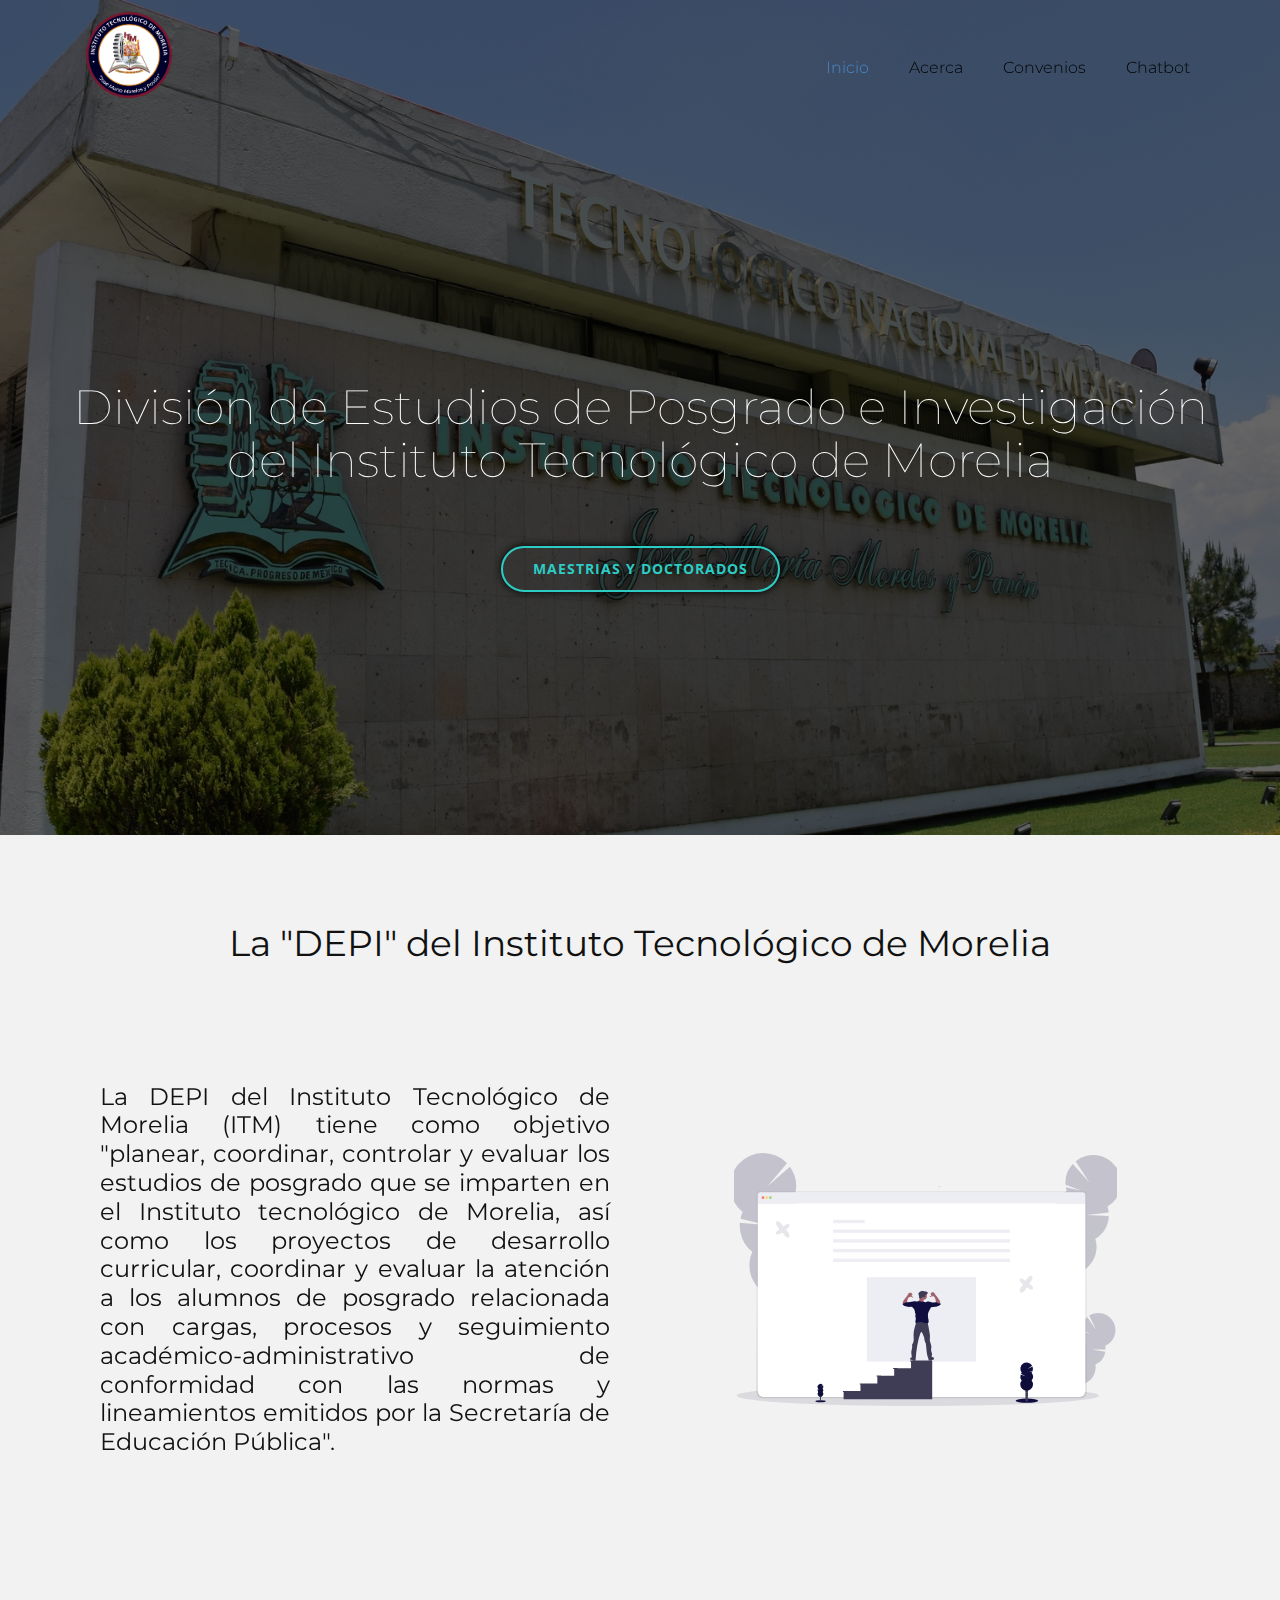
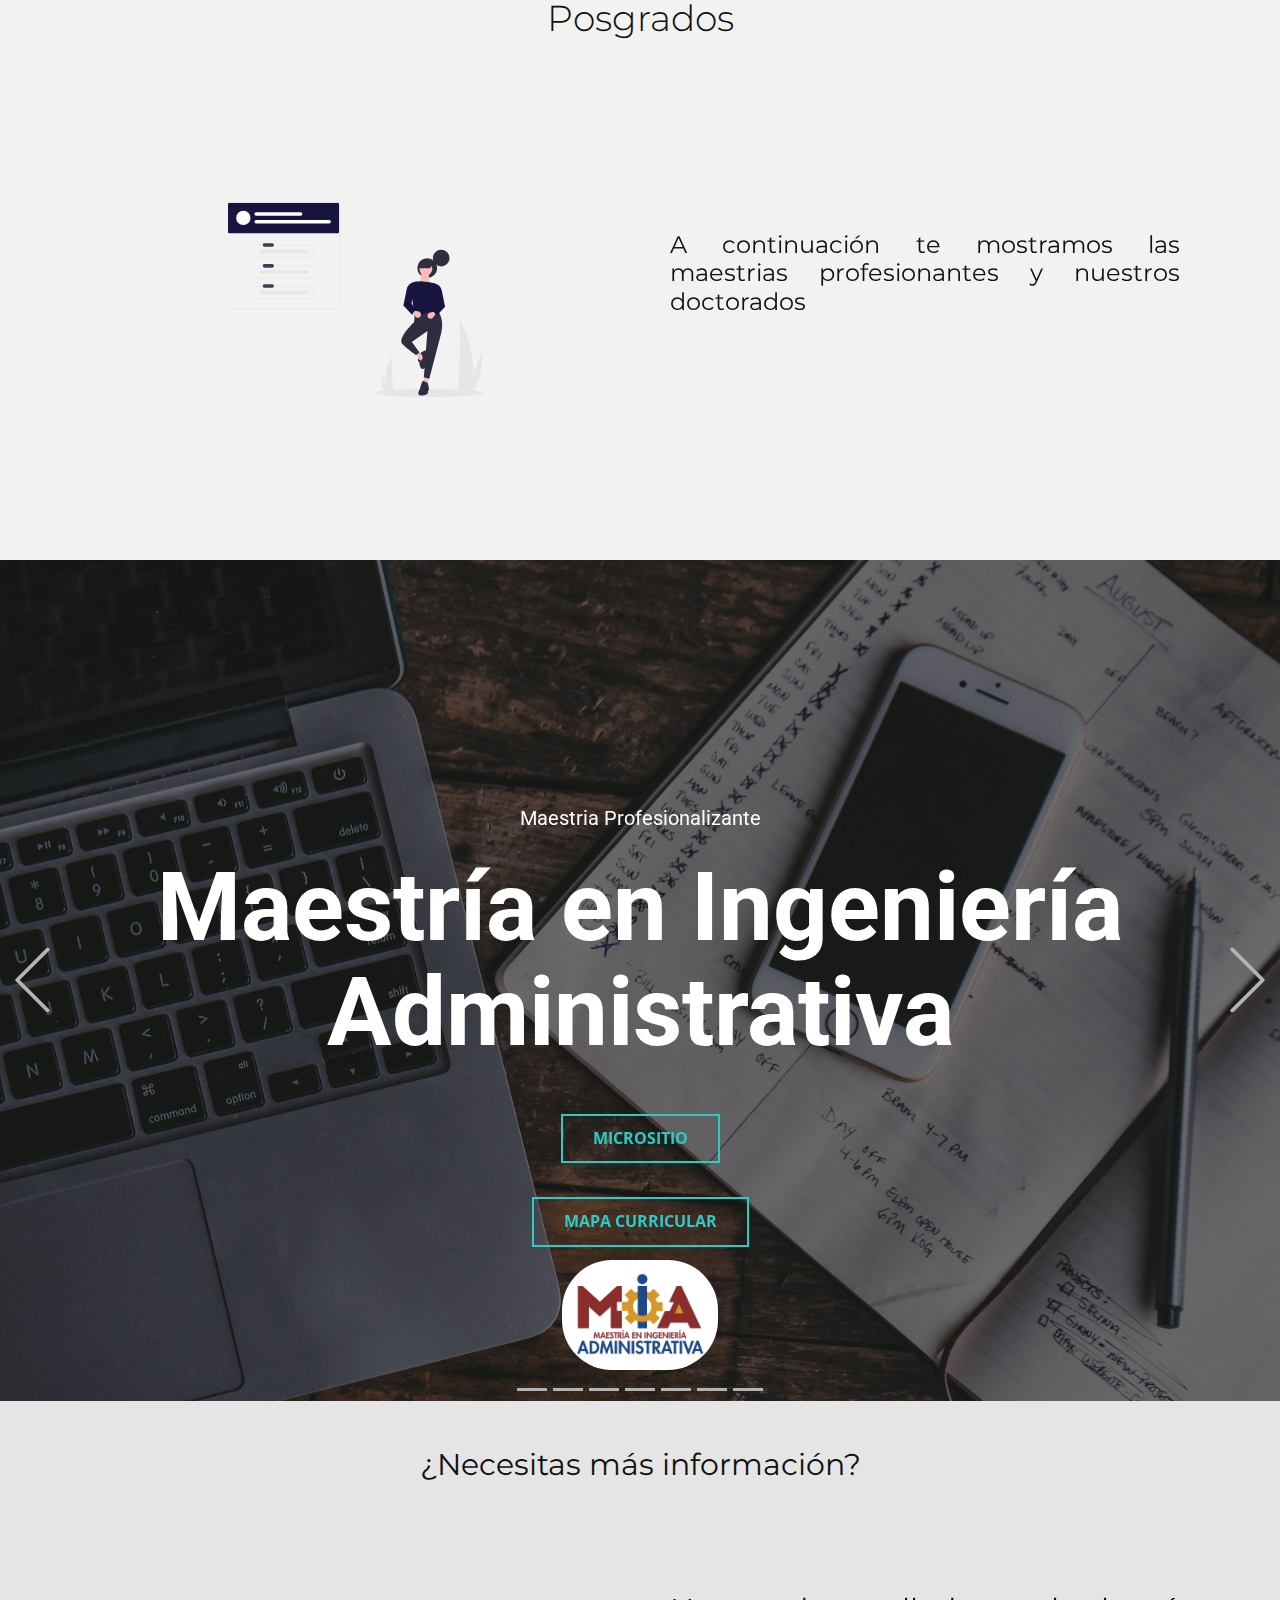
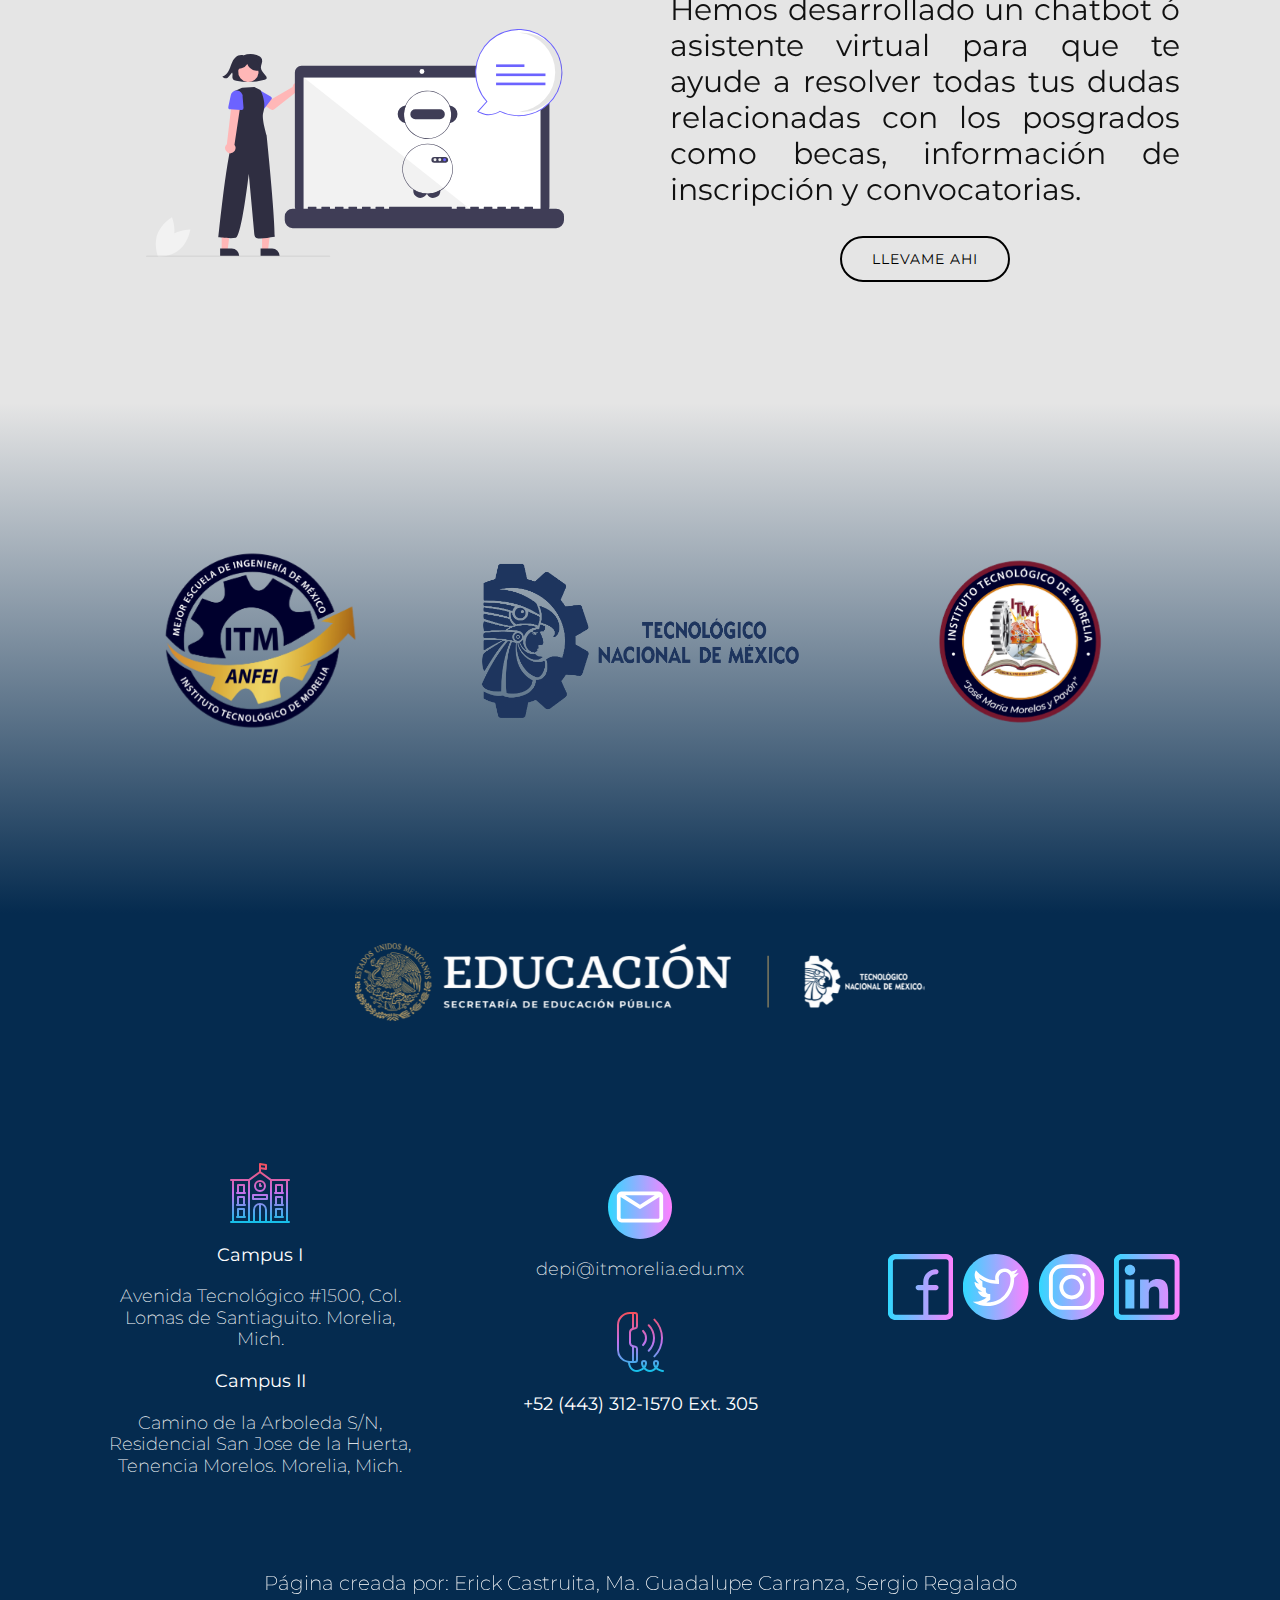
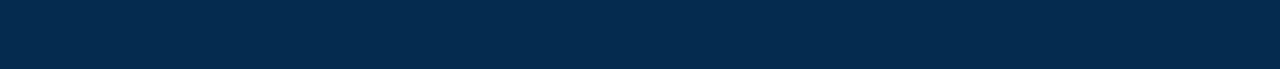
<file: Inicio.html>
<!DOCTYPE html>
<html style="font-size: 16px;">
  <head>
    <meta name="viewport" content="width=device-width, initial-scale=1.0">
    <meta charset="utf-8">
    <meta name="keywords" content="División de Estudios de Posgrado e Investigación del Instituto Tecnológico de Morelia, La &quot;DEPI&quot; del Instituto Tecnológico de Morelia, Posgrados">
    <meta name="description" content="">
    <meta name="page_type" content="np-template-header-footer-from-plugin">
    <title>Inicio</title>
    <link rel="stylesheet" href="nicepage.css" media="screen">
<link rel="stylesheet" href="Inicio.css" media="screen">
    <script class="u-script" type="text/javascript" src="jquery.js" defer=""></script>
    <script class="u-script" type="text/javascript" src="nicepage.js" defer=""></script>
    <meta name="generator" content="Nicepage 3.17.5, nicepage.com">
    
    <script type="text/javascript">
      document.oncontextmenu = function(){return false;}
      </script>
    
    
    
    
    
    <link id="u-theme-google-font" rel="stylesheet" href="https://fonts.googleapis.com/css?family=Roboto:100,100i,300,300i,400,400i,500,500i,700,700i,900,900i|Open+Sans:300,300i,400,400i,600,600i,700,700i,800,800i">
    <link id="u-page-google-font" rel="stylesheet" href="https://fonts.googleapis.com/css?family=Montserrat:100,100i,200,200i,300,300i,400,400i,500,500i,600,600i,700,700i,800,800i,900,900i">
    
    
    
    
    
    
    
    
    <script type="application/ld+json">{
		"@context": "http://schema.org",
		"@type": "Organization",
		"name": "Depi2",
		"logo": "images/ITMOficial.png",
		"sameAs": [
				"https://www.facebook.com/ITMoreliaOficial",
				"https://twitter.com/itmoficial",
				"https://www.instagram.com/tecnm_campus_morelia/",
				"https://www.linkedin.com/school/instituto-tecnol-gico-de-morelia/"
		]
}</script>
    <meta property="og:title" content="Inicio">
    <meta property="og:type" content="website">
    <meta name="theme-color" content="#478ac9">
    <meta name="twitter:site" content="@">
    <meta name="twitter:card" content="summary_large_image">
    <meta name="twitter:title" content="Inicio">
    <meta name="twitter:description" content="Depi2">
  </head>
  <body class="u-body u-overlap u-overlap-contrast u-overlap-transparent"><header class="u-clearfix u-header u-sticky u-white u-header" id="sec-9586"><div class="u-clearfix u-sheet u-sheet-1">
        <a href="Inicio.html" data-page-id="89431038" class="u-image u-logo u-image-1" data-image-width="1222" data-image-height="1139">
          <img src="images/ITMOficial.png" class="u-logo-image u-logo-image-1" data-image-width="118.4616">
        </a>
        <nav class="u-menu u-menu-dropdown u-offcanvas u-menu-1">
          <div class="menu-collapse u-custom-font u-font-montserrat" style="font-size: 1rem; letter-spacing: 0px; font-weight: 300;">
            <a class="u-button-style u-custom-left-right-menu-spacing u-custom-padding-bottom u-custom-top-bottom-menu-spacing u-nav-link u-text-active-palette-1-base u-text-hover-palette-2-base" href="#" style="color: rgb(255, 255, 255) !important; height: 24px; padding: 15px 12px; font-size: calc(1em + 30px);">
              <svg class="u-svg-link" preserveAspectRatio="xMidYMin slice" viewBox="0 0 480 480" style=""><use xmlns:xlink="http://www.w3.org/1999/xlink" xlink:href="#svg-7e6b"></use></svg>
              <svg class="u-svg-content" viewBox="0 0 480 480" id="svg-7e6b"><linearGradient id="linear0" gradientUnits="userSpaceOnUse" x1="240" x2="240" y1="480" y2="0"><stop offset="0" stop-color="#12c2e9"></stop><stop offset=".056" stop-color="#19bfe9"></stop><stop offset=".137" stop-color="#2db6ea"></stop><stop offset=".235" stop-color="#4da7ea"></stop><stop offset=".344" stop-color="#7993eb"></stop><stop offset=".462" stop-color="#b279ed"></stop><stop offset=".497" stop-color="#c471ed"></stop><stop offset="1" stop-color="#f64f59"></stop>
</linearGradient><path d="m240 0c-132.546875 0-240 107.453125-240 240s107.453125 240 240 240 240-107.453125 240-240c-.148438-132.484375-107.515625-239.851562-240-240zm0 464c-123.710938 0-224-100.289062-224-224s100.289062-224 224-224 224 100.289062 224 224c-.140625 123.652344-100.347656 223.859375-224 224zm112-296c0 4.417969-3.582031 8-8 8h-208c-4.417969 0-8-3.582031-8-8s3.582031-8 8-8h208c4.417969 0 8 3.582031 8 8zm0 80c0 4.417969-3.582031 8-8 8h-208c-4.417969 0-8-3.582031-8-8s3.582031-8 8-8h208c4.417969 0 8 3.582031 8 8zm0 80c0 4.417969-3.582031 8-8 8h-208c-4.417969 0-8-3.582031-8-8s3.582031-8 8-8h208c4.417969 0 8 3.582031 8 8zm0 0" fill="url(#linear0)"></path></svg>
            </a>
          </div>
          <div class="u-custom-menu u-nav-container">
            <ul class="u-custom-font u-font-montserrat u-nav u-unstyled u-nav-1"><li class="u-nav-item"><a class="u-button-style u-nav-link u-text-active-palette-1-base u-text-black u-text-hover-palette-2-base" href="Inicio.html" style="padding: 10px 20px;">Inicio</a>
</li><li class="u-nav-item"><a class="u-button-style u-nav-link u-text-active-palette-1-base u-text-black u-text-hover-palette-2-base" href="Acerca.html" style="padding: 10px 20px;">Acerca</a>
</li><li class="u-nav-item"><a class="u-button-style u-nav-link u-text-active-palette-1-base u-text-black u-text-hover-palette-2-base" href="Convenios.html" style="padding: 10px 20px;">Convenios</a>
</li><li class="u-nav-item"><a class="u-button-style u-nav-link u-text-active-palette-1-base u-text-black u-text-hover-palette-2-base" href="Chatbot.html" style="padding: 10px 20px;">Chatbot</a>
</li></ul>
          </div>
          <div class="u-custom-menu u-nav-container-collapse">
            <div class="u-black u-container-style u-inner-container-layout u-opacity u-opacity-95 u-sidenav">
              <div class="u-sidenav-overflow">
                <div class="u-menu-close"></div>
                <ul class="u-align-center u-nav u-popupmenu-items u-unstyled u-nav-2"><li class="u-nav-item"><a class="u-button-style u-nav-link" href="Inicio.html" style="padding: 10px 20px;">Inicio</a>
</li><li class="u-nav-item"><a class="u-button-style u-nav-link" href="Acerca.html" style="padding: 10px 20px;">Acerca</a>
</li><li class="u-nav-item"><a class="u-button-style u-nav-link" href="Convenios.html" style="padding: 10px 20px;">Convenios</a>
</li><li class="u-nav-item"><a class="u-button-style u-nav-link" href="Chatbot.html" style="padding: 10px 20px;">Chatbot</a>
</li></ul>
              </div>
            </div>
            <div class="u-black u-menu-overlay u-opacity u-opacity-70"></div>
          </div>
        </nav>
      </div></header>
    <section class="skrollable u-clearfix u-image u-parallax u-shading u-section-1" id="sec-07f3" data-image-width="6000" data-image-height="4000">
      <div class="u-clearfix u-sheet u-sheet-1">
        <h1 class="u-align-center u-custom-font u-font-montserrat u-text u-text-1" data-animation-name="fadeIn" data-animation-duration="1000" data-animation-delay="0" data-animation-direction="">División de Estudios de Posgrado e Investigación del Instituto Tecnológico de Morelia</h1>
        <a href="Inicio.html#carousel_3c35" data-page-id="89431038" class="u-border-2 u-border-hover-palette-4-base u-border-palette-4-base u-btn u-btn-round u-button-style u-hover-palette-2-base u-none u-radius-50 u-btn-1">Maestrias y doctorados</a>
      </div>
    </section>
    <section class="u-clearfix u-grey-5 u-section-2" id="sec-398a">
      <div class="u-clearfix u-sheet u-sheet-1">
        <h2 class="u-align-center u-custom-font u-font-montserrat u-text u-text-1">La "DEPI" del Instituto Tecnológico de Morelia</h2>
        <div class="u-clearfix u-expanded-width u-layout-wrap u-layout-wrap-1">
          <div class="u-layout">
            <div class="u-layout-row">
              <div class="u-align-justify u-container-style u-layout-cell u-size-30 u-layout-cell-1">
                <div class="u-container-layout u-container-layout-1">
                  <h6 class="u-custom-font u-font-montserrat u-text u-text-default u-text-2" data-animation-name="fadeIn" data-animation-duration="1000" data-animation-delay="0">La DEPI del Instituto Tecnológico de Morelia (ITM) tiene como objetivo "planear, coordinar, controlar y evaluar los estudios de posgrado que se imparten en el Instituto tecnológico de Morelia, así como los proyectos de desarrollo curricular, coordinar y evaluar la atención a los alumnos de posgrado relacionada con cargas, procesos y seguimiento académico-administrativo de conformidad con las normas y lineamientos emitidos por la Secretaría de Educación Pública".<br>
                  </h6>
                </div>
              </div>
              <div class="u-container-style u-layout-cell u-size-30 u-layout-cell-2">
                <div class="u-container-layout u-valign-middle u-container-layout-2">
                  <img class="u-image u-image-default u-image-1" src="images/undraw_about_me_wa29.svg" alt="" data-image-width="1167" data-image-height="756" data-animation-name="zoomIn" data-animation-duration="1000" data-animation-delay="0" data-animation-direction="">
                </div>
              </div>
            </div>
          </div>
        </div>
      </div>
    </section>
    <section class="u-clearfix u-grey-5 u-section-3" id="sec-4b50">
      <div class="u-clearfix u-sheet u-sheet-1">
        <h2 class="u-align-center u-custom-font u-font-montserrat u-text u-text-1">Posgrados</h2>
        <div class="u-clearfix u-expanded-width u-layout-wrap u-layout-wrap-1">
          <div class="u-layout">
            <div class="u-layout-row">
              <div class="u-container-style u-layout-cell u-size-30 u-layout-cell-1">
                <div class="u-container-layout u-container-layout-1">
                  <img class="u-image u-image-default u-image-1" src="images/DEPIINFO.svg" alt="" data-image-width="860" data-image-height="656" data-animation-name="fadeIn" data-animation-duration="1000" data-animation-delay="0">
                </div>
              </div>
              <div class="u-align-justify u-container-style u-layout-cell u-size-30 u-layout-cell-2">
                <div class="u-container-layout u-container-layout-2">
                  <h4 class="u-custom-font u-font-montserrat u-text u-text-2" data-animation-name="fadeIn" data-animation-duration="1000" data-animation-delay="0">A continuación te mostramos las maestrias profesionantes y nuestros doctorados&nbsp;</h4>
                </div>
              </div>
            </div>
          </div>
        </div>
      </div>
    </section>
    <section id="carousel_3c35" class="u-carousel u-slide u-block-1c2a-1" data-u-ride="carousel" data-interval="3500" data-pause="false">
      <ol class="u-absolute-hcenter u-carousel-indicators u-block-1c2a-2">
        <li data-u-target="#carousel_3c35" data-u-slide-to="0" class="u-active u-grey-30"></li>
        <li data-u-target="#carousel_3c35" class="u-grey-30" data-u-slide-to="1"></li>
        <li data-u-target="#carousel_3c35" class="u-grey-30" data-u-slide-to="2"></li>
        <li data-u-target="#carousel_3c35" class="u-grey-30" data-u-slide-to="3"></li>
        <li data-u-target="#carousel_3c35" class="u-grey-30" data-u-slide-to="4"></li>
        <li data-u-target="#carousel_3c35" class="u-grey-30" data-u-slide-to="5"></li>
        <li data-u-target="#carousel_3c35" class="u-grey-30" data-u-slide-to="6"></li>
      </ol>
      <div class="u-carousel-inner" role="listbox">
        <div class="u-active u-align-center u-carousel-item u-clearfix u-image u-shading u-section-4-1" src="" data-image-width="4608" data-image-height="3072">
          <div class="u-clearfix u-sheet u-sheet-1">
            <h5 class="u-text u-text-default u-text-1">Maestria Profesionalizante</h5>
            <h1 class="u-text u-title u-text-2">Maestría en Ingeniería Administrativa</h1>
            <a href="POSGRADOS/ADMINISTRATIVA/mia.php" class="u-border-2 u-border-hover-palette-1-base u-border-palette-4-base u-btn u-button-style u-none u-btn-1">Micrositio</a>
            <a href="files/IngenieriaAdministrativa.jpg" class="u-border-2 u-border-hover-palette-1-base u-border-palette-4-base u-btn u-button-style u-file-link u-none u-btn-2">Mapa curricular</a>
            <img class="u-image u-image-round u-radius-50 u-image-1" src="images/MIA.png" alt="" data-image-width="720" data-image-height="615">
          </div>
        </div>
        <div class="u-align-center u-carousel-item u-clearfix u-image u-shading u-section-4-2" src="" data-image-width="1600" data-image-height="1052">
          <div class="u-clearfix u-sheet u-sheet-1">
            <h5 class="u-text u-text-default u-text-1">Maestria Profesionalizante</h5>
            <h1 class="u-text u-title u-text-2">Maestría en Sistemas Computacionales</h1>
            <a href="POSGRADOS/SISTEMAS/index.php" class="u-border-2 u-border-hover-palette-1-base u-border-palette-4-base u-btn u-button-style u-none u-btn-1">Micrositio</a>
            <a href="files/Sistemas.jpg" class="u-border-2 u-border-hover-palette-1-base u-border-palette-4-base u-btn u-button-style u-file-link u-none u-btn-2">Mapa curricular</a>
            <img class="u-image u-image-round u-radius-50 u-image-1" src="images/msc.svg" alt="" data-image-width="297" data-image-height="210">
          </div>
        </div>
        <div class="u-align-center u-carousel-item u-clearfix u-image u-shading u-section-4-3" src="" data-image-width="1600" data-image-height="1067">
          <div class="u-clearfix u-sheet u-sheet-1">
            <h1 class="u-text u-title u-text-1">Maestría en Ciencias en Ingeniería Electrónica</h1>
            <a href="POSGRADOS/ELECTRONICA/index.php" class="u-border-2 u-border-hover-palette-1-base u-border-palette-4-base u-btn u-button-style u-none u-btn-1">Micrositio</a>
            <a href="files/IngenieriaElectronica.pdf" class="u-border-2 u-border-hover-palette-1-base u-border-palette-4-base u-btn u-button-style u-file-link u-none u-btn-2">Mapa curricular</a>
          </div>
        </div>
        <div class="u-align-center u-carousel-item u-clearfix u-image u-shading u-section-4-4" src="" data-image-width="1600" data-image-height="1067">
          <div class="u-clearfix u-sheet u-sheet-1">
            <h1 class="u-text u-title u-text-1">Maestría en Ciencias en Ingeniería Eléctrica</h1>
            <a href="https://www.pgiie.com.mx/" class="u-border-2 u-border-hover-palette-1-base u-border-palette-4-base u-btn u-button-style u-none u-btn-1">Micrositio</a>
            <a href="files/IngenieriaElectrica.png" class="u-border-2 u-border-hover-palette-1-base u-border-palette-4-base u-btn u-button-style u-file-link u-none u-btn-2">Mapa curricular</a>
          </div>
        </div>
        <div class="u-align-center u-carousel-item u-clearfix u-image u-shading u-section-4-5" src="" data-image-width="1600" data-image-height="1067">
          <div class="u-clearfix u-sheet u-sheet-1">
            <h1 class="u-text u-title u-text-1">Maestría en Ciencias en Metalurgia</h1>
            <a href="POSGRADOS/METALURGIA/inicio.php" class="u-border-2 u-border-hover-palette-1-base u-border-palette-4-base u-btn u-button-style u-none u-btn-1">Micrositio</a>
            <a href="files/Metalurgia.jpg" class="u-border-2 u-border-hover-palette-1-base u-border-palette-4-base u-btn u-button-style u-file-link u-none u-btn-2">Mapa curricular</a>
          </div>
        </div>
        <div class="u-align-center u-carousel-item u-clearfix u-image u-shading u-section-4-6" src="" data-image-width="1600" data-image-height="1048">
          <div class="u-clearfix u-sheet u-sheet-1">
            <h1 class="u-text u-title u-text-1">Doctorado en Ciencias de la Ingeniería</h1>
            <a href="POSGRADOS/INGENIERIA/index.php" class="u-border-2 u-border-hover-palette-1-base u-border-palette-4-base u-btn u-button-style u-none u-btn-1">Micrositio</a>
            <a href="files/CienciasdelaIngenieria.pdf" class="u-border-2 u-border-hover-palette-1-base u-border-palette-4-base u-btn u-button-style u-file-link u-none u-btn-2">Mapa curricular</a>
          </div>
        </div>
        <div class="u-align-center u-carousel-item u-clearfix u-image u-shading u-section-4-7" src="" data-image-width="1600" data-image-height="1240">
          <div class="u-clearfix u-sheet u-sheet-1">
            <h1 class="u-text u-title u-text-1">Doctorado en Ciencias en Ingeniería Eléctrica</h1>
            <a href="https://www.pgiie.com.mx/" class="u-border-2 u-border-hover-palette-1-base u-border-palette-4-base u-btn u-button-style u-none u-btn-1">Micrositio</a>
            <a href="files/DoctoradoElectrica.jpg" class="u-border-2 u-border-hover-palette-1-base u-border-palette-4-base u-btn u-button-style u-file-link u-none u-btn-2">Mapa curricular</a>
          </div>
        </div>
      </div>
      <a class="u-absolute-vcenter u-carousel-control u-carousel-control-prev u-text-grey-30 u-block-1c2a-3" href="#carousel_3c35" role="button" data-u-slide="prev">
        <span aria-hidden="true">
          <svg viewBox="0 0 477.175 477.175"><path d="M145.188,238.575l215.5-215.5c5.3-5.3,5.3-13.8,0-19.1s-13.8-5.3-19.1,0l-225.1,225.1c-5.3,5.3-5.3,13.8,0,19.1l225.1,225
                    c2.6,2.6,6.1,4,9.5,4s6.9-1.3,9.5-4c5.3-5.3,5.3-13.8,0-19.1L145.188,238.575z"></path></svg>
        </span>
        <span class="sr-only">Previous</span>
      </a>
      <a class="u-absolute-vcenter u-carousel-control u-carousel-control-next u-text-grey-30 u-block-1c2a-4" href="#carousel_3c35" role="button" data-u-slide="next">
        <span aria-hidden="true">
          <svg viewBox="0 0 477.175 477.175"><path d="M360.731,229.075l-225.1-225.1c-5.3-5.3-13.8-5.3-19.1,0s-5.3,13.8,0,19.1l215.5,215.5l-215.5,215.5
                    c-5.3,5.3-5.3,13.8,0,19.1c2.6,2.6,6.1,4,9.5,4c3.4,0,6.9-1.3,9.5-4l225.1-225.1C365.931,242.875,365.931,234.275,360.731,229.075z"></path></svg>
        </span>
        <span class="sr-only">Next</span>
      </a>
    </section>
    <section class="u-clearfix u-grey-10 u-section-5" id="sec-d648">
      <div class="u-clearfix u-sheet u-sheet-1">
        <h4 class="u-custom-font u-font-montserrat u-text u-text-default u-text-1">¿Necesitas más información?</h4>
        <div class="u-clearfix u-expanded-width u-layout-wrap u-layout-wrap-1">
          <div class="u-layout">
            <div class="u-layout-row">
              <div class="u-container-style u-layout-cell u-size-30 u-layout-cell-1">
                <div class="u-container-layout u-valign-middle-lg u-valign-middle-xl u-container-layout-1"><span class="u-icon u-icon-circle u-icon-1" data-animation-name="fadeIn" data-animation-duration="1000" data-animation-delay="0"><svg class="u-svg-link" preserveAspectRatio="xMidYMin slice" viewBox="0 0 868.9803 474.6702" style=""><use xmlns:xlink="http://www.w3.org/1999/xlink" xlink:href="#svg-707e"></use></svg><svg class="u-svg-content" viewBox="0 0 868.9803 474.6702" id="svg-707e"><path d="M212.96892,644.94753c-18.51744,15.78973-22.36087,41.687-22.36087,41.687s26.17921.29707,44.69665-15.49269,22.36087-41.687,22.36087-41.687S231.48637,629.15783,212.96892,644.94753Z" transform="translate(-165.50985 -212.6649)" fill="#f2f2f2"></path><path d="M221.52563,651.22973c-7.88774,23.02161-30.565,36.10537-30.565,36.10537s-9.88865-24.24161-2.00091-47.26322,30.56494-36.10536,30.56494-36.10536S229.41338,628.20813,221.52563,651.22973Z" transform="translate(-165.50985 -212.6649)" fill="#f2f2f2"></path><path d="M414.81075,310.62528c-4.18994-5.429-10.11133-10.45227-10.48633-17.15155-.34375-6.14447,4.2378-12.245,2.30567-18.12342-1.48584-4.51983-6.38721-7.24707-11.17676-8.69128a43.43919,43.43919,0,0,0-27.91553,1.07471l.48486-.34192c-5.45214-1.94214-11.82519.0628-16.11474,3.7763-4.29,3.71344-6.83936,8.86072-8.81738,14.01886-1.97852,5.15815-3.51123,10.505-6.25977,15.34076-2.749,4.83582-6.95752,9.23358-12.51025,10.90485,1.85888,3.70795,7.66992,4.98,11.07812,2.425a14.01368,14.01368,0,0,0,2.33106-2.40985q3.40943-4.146,6.81933-8.29194c2.33887,4.15979-1.15527,9.90113,1.71973,13.7522,1.48242,1.986,4.18994,2.74017,6.70459,3.28113a121.27714,121.27714,0,0,0,59.33105-2.20068c1.5503-.45685,3.26075-1.086,3.90381-2.4892C416.95089,313.8793,415.91231,312.05289,414.81075,310.62528Z" transform="translate(-165.50985 -212.6649)" fill="#2f2e41"></path><path d="M470.53815,331.812a10.52739,10.52739,0,0,0-.2393,1.64013l-42.95744,24.782L416.9,352.22322,405.76883,366.7955,423.21917,379.233a8,8,0,0,0,9.59819-.23384l44.29652-34.94583a10.4971,10.4971,0,1,0-6.57573-12.24133Z" transform="translate(-165.50985 -212.6649)" fill="#ffb7b7"></path><path d="M425.90529,359.40791l-13.88374,17.994a4.5,4.5,0,0,1-6.80392.37268l-15.71732-16.32121A12.49742,12.49742,0,0,1,404.827,341.7092l19.713,11.02278a4.5,4.5,0,0,1,1.36538,6.67593Z" transform="translate(-165.50985 -212.6649)" fill="#6c63ff"></path><polygon points="241.288 460.267 253.548 460.266 259.38 412.978 241.286 412.979 241.288 460.267" fill="#ffb7b7"></polygon><path d="M403.67036,668.92892l24.144-.001h.001a15.3873,15.3873,0,0,1,15.38647,15.38623v.5l-39.53076.00147Z" transform="translate(-165.50985 -212.6649)" fill="#2f2e41"></path><polygon points="157.288 460.267 169.548 460.266 175.38 412.978 157.286 412.979 157.288 460.267" fill="#ffb7b7"></polygon><path d="M319.67036,668.92892l24.144-.001h.001a15.3873,15.3873,0,0,1,15.38647,15.38623v.5l-39.53076.00147Z" transform="translate(-165.50985 -212.6649)" fill="#2f2e41"></path><circle cx="378.3738" cy="301.62837" r="21.18784" transform="translate(-128.2503 432.16527) rotate(-83.7356)" fill="#ffb7b7"></circle><path d="M390.77111,333.39136l12.48227,6.18372s13.94651,24.237,5.94651,47.237c-3.8841,11.16678,7.05349,46.763,7.05349,46.763s16.94651,161.237,17,211c-21.05349,3.237-41.05349,7.237-42.05349-2.763s-11.94651-128.237-11.94651-128.237-15.05349,131.237-27.05349,133.237-36-1-36-1,19.05349-192.237,32.05349-204.237l2-10-.05349-89.763,14.97759-7.14766Z" transform="translate(-165.50985 -212.6649)" fill="#2f2e41"></path><path d="M346.11823,469.66164a10.74266,10.74266,0,0,0,3.29112-16.1405l14.51672-96.76189-18.96578-.91048-11.31613,96.36138a10.80091,10.80091,0,0,0,12.47407,17.45149Z" transform="translate(-165.50985 -212.6649)" fill="#ffb7b7"></path><path d="M363.514,381.00414l-22.68238-1.432a4.5,4.5,0,0,1-4.11751-5.42941l4.72623-22.1603a12.49741,12.49741,0,0,1,24.94035,1.648l1.901,22.50531a4.5,4.5,0,0,1-4.76764,4.86845Z" transform="translate(-165.50985 -212.6649)" fill="#6c63ff"></path><path d="M990.39582,289.249H488.80218a13.806,13.806,0,0,0-13.806,13.806V582.53364a13.806,13.806,0,0,0,13.806,13.806H990.39582a13.806,13.806,0,0,0,13.806-13.806V303.055a13.806,13.806,0,0,0-13.806-13.806Z" transform="translate(-165.50985 -212.6649)" fill="#3f3d56"></path><rect x="327.99594" y="100.98308" width="492.18639" height="277.64361" fill="#fff"></rect><circle cx="573.66845" cy="88.36291" r="5.04805" fill="#fff"></circle><polygon points="679.425 378.627 327.996 378.627 327.996 100.983 679.425 378.627" fill="#f2f2f2" style="isolation:isolate"></polygon><path d="M1018.02127,586.24353H969.987v-3.46086a.68617.68617,0,0,0-.68614-.68619h-16.469a.68618.68618,0,0,0-.68624.68614v3.46091H941.85279v-3.46086a.68618.68618,0,0,0-.68619-.68619H924.69772a.68618.68618,0,0,0-.6862.68619h0v3.46086h-10.293v-3.46086a.68618.68618,0,0,0-.6862-.68619H896.56338a.68618.68618,0,0,0-.6862.68619h0v3.46086h-10.293v-3.46086a.68618.68618,0,0,0-.68619-.68619H868.42909a.68617.68617,0,0,0-.6862.68614v3.46091h-10.293v-3.46086a.68618.68618,0,0,0-.6862-.68619H840.2948a.68618.68618,0,0,0-.6862.68619h0v3.46086H829.31553v-3.46086a.68618.68618,0,0,0-.68619-.68619H812.16046a.68618.68618,0,0,0-.6862.68619h0v3.46086h-10.293v-3.46086a.68618.68618,0,0,0-.6862-.68619H671.48891a.68618.68618,0,0,0-.6862.68619h0v3.46086H660.50964v-3.46086a.68618.68618,0,0,0-.6862-.68619H643.35462a.68618.68618,0,0,0-.6862.68619h0v3.46086H632.37535v-3.46086a.68617.68617,0,0,0-.68615-.68619H615.22028a.68618.68618,0,0,0-.6862.68619h0v3.46086H604.241v-3.46086a.68618.68618,0,0,0-.6862-.68619H587.08594a.68618.68618,0,0,0-.6862.68619h0v3.46086h-10.293v-3.46086a.68618.68618,0,0,0-.6862-.68619H558.95165a.68618.68618,0,0,0-.6862.68619h0v3.46086H547.97238v-3.46086a.68618.68618,0,0,0-.6862-.68619H530.81731a.68619.68619,0,0,0-.6862.68614v3.46091h-10.293v-3.46086a.68618.68618,0,0,0-.68617-.68619H502.683a.6862.6862,0,0,0-.6862.68619h0v3.46086H470.43146a16.46886,16.46886,0,0,0-16.46885,16.46887v7.44683a16.46885,16.46885,0,0,0,16.46885,16.46883h547.58981a16.46888,16.46888,0,0,0,16.46888-16.46883V602.7124A16.46885,16.46885,0,0,0,1018.02127,586.24353Z" transform="translate(-165.50985 -212.6649)" fill="#3f3d56"></path><path d="M749.06641,554.88582a12.08948,12.08948,0,0,1-.55394,1.14324,14.6271,14.6271,0,0,1-4.433,4.987,14.56389,14.56389,0,0,1-22.94594-11.9105V546.755h1.99475A50.94173,50.94173,0,0,0,749.06641,554.88582Z" transform="translate(-165.50985 -212.6649)" fill="#3f3d56"></path><path d="M777.5304,547.44323v1.66232a14.55908,14.55908,0,0,1-27.34415,6.97014,12.16026,12.16026,0,0,1-.57729-1.17239c.42578.01168.84557.01752,1.27164.01752A51.01779,51.01779,0,0,0,777.5304,547.44323Z" transform="translate(-165.50985 -212.6649)" fill="#3f3d56"></path><path d="M797.15156,371.65583c-.43746-.06415-.88061-.105-1.32405-.13414a48.98222,48.98222,0,0,1,.97431,36.57714c.44315-.05247.88061-.12246,1.31807-.20413a18.37443,18.37443,0,0,0-.96833-36.23887Z" transform="translate(-165.50985 -212.6649)" fill="#3f3d56"></path><path d="M705.9334,371.52169c-.44344.02915-.88659.07-1.32405.13414a18.37448,18.37448,0,0,0-.96832,36.23887c.43745.08167.87491.15166,1.31806.20413a48.98583,48.98583,0,0,1,.97431-36.57714Z" transform="translate(-165.50985 -212.6649)" fill="#3f3d56"></path><path d="M797.15156,371.65583a50.15582,50.15582,0,1,0,3.89068,19.36473A50.22821,50.22821,0,0,0,797.15156,371.65583Zm-.34974,36.443a48.98222,48.98222,0,1,1,3.07387-17.07827A49.06652,49.06652,0,0,1,796.80182,408.09883Z" transform="translate(-165.50985 -212.6649)" fill="#3f3d56"></path><path d="M776.5447,379.6467H725.2165a10.20731,10.20731,0,0,0,0,20.41462h51.3282a10.20731,10.20731,0,0,0,0-20.41462Z" transform="translate(-165.50985 -212.6649)" fill="#3f3d56"></path><path d="M796.80182,478.18517q-.28025-.51623-.57758-1.01489c-.00569-.01168-.01167-.01752-.01737-.02916a52.4736,52.4736,0,1,0-47.6944,78.88794c.55394.02915,1.11386.04663,1.67378.04663.23354.01168.46081.01168.69435.01168a52.10841,52.10841,0,0,0,26.6498-7.2851A52.84318,52.84318,0,0,0,797.91,526.9003c.00569-.01167.01168-.01751.01737-.02919.17515-.35.34433-.70574.5135-1.06737a52.41937,52.41937,0,0,0-1.639-47.61857Zm.50154,47.29774q-.25376.54251-.52489,1.06741a51.68613,51.68613,0,0,1-19.24807,20.89291,51.01779,51.01779,0,0,1-26.6498,7.47759c-.42607,0-.84586-.00584-1.27164-.01752q-.27128,0-.54255-.01748a51.32636,51.32636,0,1,1,45.97391-77.41807c.0057.01164.01168.01748.01737.02916.20421.33247.40243.67074.58926,1.00905a51.263,51.263,0,0,1,1.65641,46.97695Z" transform="translate(-165.50985 -212.6649)" fill="#3f3d56"></path><path d="M791.22568,479.73667A6.06692,6.06692,0,0,0,787.726,478.611H764.78578a6.02524,6.02524,0,1,0,0,12.05048H787.726a5.95878,5.95878,0,0,0,1.21895-.1225,6.61944,6.61944,0,0,0,1.16655-.36747,6.02282,6.02282,0,0,0,1.11415-10.43479Z" transform="translate(-165.50985 -212.6649)" fill="#3f3d56"></path><circle cx="600.80328" cy="271.97097" r="3.05895" fill="#f1f1f1"></circle><circle cx="610.74487" cy="271.97097" r="3.05895" fill="#f1f1f1"></circle><circle cx="620.68647" cy="271.97097" r="3.05895" fill="#6c63ff"></circle><path d="M901.40674,383.8181c-7.955,4.7708-22.128,10.74873-36.61127,4.60532l-9.36232-3.9713,18.76142-21.03134a89.60221,89.60221,0,1,1,27.21217,20.39732Z" transform="translate(-165.50985 -212.6649)" fill="#fff"></path><path d="M901.45553,384.95169c-7.64392,4.4878-22.20508,10.68994-37.05054,4.39209l-10.647-4.51611,19.09448-21.4043a90.60242,90.60242,0,1,1,128.58,6.91406h0a90.19848,90.19848,0,0,1-99.97692,14.61426Zm104.74011-141.24951A88.60227,88.60227,0,1,0,874.93526,362.74906l.60425.6665-18.43115,20.66113L865.186,387.503c14.33753,6.082,28.52527-.23584,35.70643-4.54248l.46423-.27881.48706.23682a88.6021,88.6021,0,0,0,104.35193-139.21631Z" transform="translate(-165.50985 -212.6649)" fill="#6c63ff"></path><path d="M1016.20873,302.66717a82.46016,82.46016,0,0,0-75.16848-82.13206c2.40185-.2104,4.83137-.32424,7.28779-.32424a82.4563,82.4563,0,0,1,0,164.91257c-2.45272,0-4.87807-.11531-7.27628-.32526A82.4602,82.4602,0,0,0,1016.20873,302.66717Z" transform="translate(-165.50985 -212.6649)" opacity="0.1" style="isolation:isolate"></path><rect x="727.77166" y="73.55937" width="58.91966" height="5.47153" fill="#6c63ff"></rect><rect x="727.77166" y="92.48718" width="102.69201" height="5.47153" fill="#6c63ff"></rect><rect x="727.77166" y="111.41497" width="102.59147" height="5.47153" fill="#6c63ff"></rect><path d="M547.50985,685.85892h-381a1,1,0,0,1,0-2h381a1,1,0,0,1,0,2Z" transform="translate(-165.50985 -212.6649)" fill="#cbcbcb"></path><path d="M400.58028,287.85538c-.82568-3.74536-3.50732-6.84851-6.59668-9.12116a27.0167,27.0167,0,0,0-34.53711,2.10022,17.64907,17.64907,0,0,0-5.334,8.5492,10.48615,10.48615,0,0,0,2.23486,9.54809l.42334.26514c-.38379-1.628.88086-3.25476,2.3916-3.973a19.10971,19.10971,0,0,1,4.87842-1.09381,17.935,17.935,0,0,0,12.15674-8.57837,20.25436,20.25436,0,0,0,11.60742,12.09656c2.80029,1.09509,10.4917,2.601,13.15772,1.21063C404.36348,297.08554,401.406,291.6008,400.58028,287.85538Z" transform="translate(-165.50985 -212.6649)" fill="#2f2e41"></path></svg></span>
                </div>
              </div>
              <div class="u-align-justify u-container-style u-layout-cell u-size-30 u-layout-cell-2">
                <div class="u-container-layout u-container-layout-2">
                  <h5 class="u-custom-font u-font-montserrat u-text u-text-2" data-animation-name="fadeIn" data-animation-duration="1000" data-animation-delay="0">Hemos desarrollado un chatbot ó asistente virtual para que te ayude a resolver todas tus dudas relacionadas con los posgrados como becas, información de inscripción y convocatorias.&nbsp;</h5>
                  <a href="Chatbot.html#sec-007d" data-page-id="75413617" class="u-border-2 u-border-black u-border-hover-palette-1-base u-btn u-btn-round u-button-style u-custom-font u-font-montserrat u-hover-custom-color-1 u-none u-radius-50 u-btn-1">LLEVAME AHI</a>
                </div>
              </div>
            </div>
          </div>
        </div>
      </div>
    </section>
    <section class="u-clearfix u-gradient u-section-6" id="sec-23ad">
      <div class="u-clearfix u-sheet u-valign-middle u-sheet-1">
        <div class="u-clearfix u-expanded-width u-layout-wrap u-layout-wrap-1">
          <div class="u-layout">
            <div class="u-layout-row">
              <div class="u-container-style u-layout-cell u-size-20 u-layout-cell-1">
                <div class="u-container-layout u-container-layout-1">
                  <img class="u-image u-image-default u-image-1" src="images/ITMANFEI.png" alt="" data-image-width="1221" data-image-height="1139" data-animation-name="fadeIn" data-animation-duration="1000" data-animation-delay="0">
                </div>
              </div>
              <div class="u-container-style u-layout-cell u-size-20 u-layout-cell-2">
                <div class="u-container-layout u-container-layout-2">
                  <img class="u-expanded-width u-image u-image-default u-image-2" src="images/descarga1.png" alt="" data-image-width="2448" data-image-height="1203" data-animation-name="fadeIn" data-animation-duration="1000" data-animation-delay="0">
                </div>
              </div>
              <div class="u-container-style u-layout-cell u-size-20 u-layout-cell-3">
                <div class="u-container-layout u-container-layout-3">
                  <img class="u-image u-image-default u-image-3" src="images/ITMOficial.png" alt="" data-image-width="1222" data-image-height="1139" data-animation-name="fadeIn" data-animation-duration="1000" data-animation-delay="0">
                </div>
              </div>
            </div>
          </div>
        </div>
      </div>
    </section>
    <section class="u-clearfix u-custom-color-1 u-section-7" id="sec-d0b2">
      <div class="u-clearfix u-sheet u-valign-middle u-sheet-1">
        <img class="u-image u-image-default u-image-1" src="images/EducacionBlancotecnm.png" alt="" data-image-width="1600" data-image-height="218" data-animation-name="slideIn" data-animation-duration="1000" data-animation-delay="0" data-animation-direction="Up">
      </div>
    </section>
    <style class="u-overlap-style">.u-overlap:not(.u-sticky-scroll) .u-header {
}</style>
    
    
    <footer class="u-clearfix u-custom-color-1 u-footer" id="sec-ae23"><div class="u-clearfix u-sheet u-sheet-1">
        <div class="u-clearfix u-expanded-width u-layout-wrap u-layout-wrap-1">
          <div class="u-layout">
            <div class="u-layout-row">
              <div class="u-container-style u-layout-cell u-size-20 u-layout-cell-1">
                <div class="u-container-layout u-container-layout-1"><span class="u-icon u-icon-circle u-icon-1" data-animation-name="fadeIn" data-animation-duration="1000" data-animation-delay="0"><svg class="u-svg-link" preserveAspectRatio="xMidYMin slice" viewBox="0 0 512 512" style=""><use xmlns:xlink="http://www.w3.org/1999/xlink" xlink:href="#svg-3038"></use></svg><svg class="u-svg-content" viewBox="0 0 512 512" id="svg-3038"><defs><linearGradient id="linear-gradient" x1="256" y1="496" x2="256" y2="16" gradientUnits="userSpaceOnUse"><stop offset="0" stop-color="#12c2e9"></stop><stop offset="0.5" stop-color="#c471ed"></stop><stop offset="1" stop-color="#f64f59"></stop>
</linearGradient>
</defs><path d="M256,248a48,48,0,1,0-48-48A48.055,48.055,0,0,0,256,248Zm0-80a32,32,0,1,1-32,32A32.036,32.036,0,0,1,256,168Zm-8,32V184a8,8,0,0,1,16,0v8a8,8,0,0,1,0,16h-8A8,8,0,0,1,248,200Zm72,104V272a8,8,0,0,0-8-8H200a8,8,0,0,0-8,8v32a8,8,0,0,0,8,8H312A8,8,0,0,0,320,304Zm-16-8H208V280h96ZM72,264h64a8,8,0,0,0,0-16V192a8,8,0,0,0-8-8H80a8,8,0,0,0-8,8v56a8,8,0,0,0,0,16Zm16-64h32v48H88Zm48,144V288a8,8,0,0,0-8-8H80a8,8,0,0,0-8,8v56a8,8,0,0,0,0,16h64a8,8,0,0,0,0-16ZM88,296h32v48H88Zm48,144V384a8,8,0,0,0-8-8H80a8,8,0,0,0-8,8v56a8,8,0,0,0,0,16h64a8,8,0,0,0,0-16ZM88,392h32v48H88ZM376,264h64a8,8,0,0,0,0-16V192a8,8,0,0,0-8-8H384a8,8,0,0,0-8,8v56a8,8,0,0,0,0,16Zm16-64h32v48H392ZM376,360h64a8,8,0,0,0,0-16V288a8,8,0,0,0-8-8H384a8,8,0,0,0-8,8v56a8,8,0,0,0,0,16Zm16-64h32v48H392ZM376,456h64a8,8,0,0,0,0-16V384a8,8,0,0,0-8-8H384a8,8,0,0,0-8,8v56a8,8,0,0,0,0,16Zm16-64h32v48H392Zm96-232a8,8,0,0,0,0-16H346.6L264,83.926V65.444l38.685,6.447A8,8,0,0,0,312,64V32a8,8,0,0,0-6.685-7.891l-48-8v.008A7.954,7.954,0,0,0,248,24V83.926L165.4,144H24a8,8,0,0,0,0,16h8V480H24a8,8,0,0,0,0,16H488a8,8,0,0,0,0-16h-8V160ZM248,480H216V392a40.067,40.067,0,0,1,32-39.195Zm16-127.195A40.067,40.067,0,0,1,296,392v88H264ZM256,336a56.064,56.064,0,0,0-56,56v88H176V156.074l80-58.182,80,58.182V480H312V392A56.064,56.064,0,0,0,256,336ZM296,54.556l-32-5.333V33.444l32,5.333ZM48,160H160V480H48ZM464,480H352V160H464Z" style="fill:url(#linear-gradient)"></path></svg></span>
                  <h6 class="u-custom-font u-font-montserrat u-text u-text-default u-text-1">Campus I</h6>
                  <h6 class="u-align-center u-custom-font u-font-montserrat u-text u-text-default u-text-2">Avenida Tecnológico #1500, Col. Lomas de Santiaguito. Morelia, Mich.</h6>
                  <h6 class="u-align-center u-custom-font u-font-montserrat u-text u-text-default u-text-3">Campus II</h6>
                  <h6 class="u-align-center u-custom-font u-font-montserrat u-text u-text-default u-text-4">Camino de la Arboleda S/N, Residencial San Jose de la Huerta, Tenencia Morelos. Morelia, Mich.</h6>
                </div>
              </div>
              <div class="u-container-style u-layout-cell u-size-20 u-layout-cell-2">
                <div class="u-container-layout u-container-layout-2"><span class="u-icon u-icon-circle u-text-palette-1-base u-icon-2" data-animation-name="fadeIn" data-animation-duration="1000" data-animation-delay="0"><svg class="u-svg-link" preserveAspectRatio="xMidYMin slice" viewBox="0 0 512 512" style=""><use xmlns:xlink="http://www.w3.org/1999/xlink" xlink:href="#svg-3218"></use></svg><svg class="u-svg-content" viewBox="0 0 512 512" id="svg-3218"><linearGradient id="a" gradientTransform="matrix(1 0 0 -1 0 -5762)" gradientUnits="userSpaceOnUse" x1="0" x2="512" y1="-6018" y2="-6018"><stop offset="0" stop-color="#31d8ff"></stop><stop offset="1" stop-color="#ff80ff"></stop>
</linearGradient><path d="m512 256c0 141.386719-114.613281 256-256 256s-256-114.613281-256-256 114.613281-256 256-256 256 114.613281 256 256zm0 0" fill="url(#a)"></path><path d="m429.570312 143.019531c-1.078124-1.238281-2.324218-2.269531-3.691406-3.074219-6.039062-4.394531-13.464844-6.996093-21.488281-6.996093h-296.78125c-8.019531 0-15.441406 2.601562-21.480469 6.992187-1.371094.804688-2.621094 1.835938-3.703125 3.082032-7.027343 6.675781-11.425781 16.097656-11.425781 26.535156v172.882812c0 20.1875 16.421875 36.609375 36.609375 36.609375h296.78125c20.1875 0 36.609375-16.421875 36.609375-36.609375v-172.882812c0-10.4375-4.398438-19.863282-11.429688-26.539063zm-55.132812 19.929688-118.4375 75.277343-118.4375-75.277343zm29.953125 186.101562h-296.78125c-3.644531 0-6.609375-2.964843-6.609375-6.609375v-167.183594l146.953125 93.402344c2.457031 1.558594 5.25 2.339844 8.046875 2.339844s5.589844-.78125 8.046875-2.339844l146.953125-93.402344v167.183594c0 3.644532-2.964844 6.609375-6.609375 6.609375zm0 0" fill="#fff"></path></svg></span>
                  <h6 class="u-custom-font u-font-montserrat u-text u-text-default u-text-5">depi@itmorelia.edu.mx</h6><span class="u-icon u-icon-circle u-icon-3" data-animation-name="fadeIn" data-animation-duration="1000" data-animation-delay="0"><svg class="u-svg-link" preserveAspectRatio="xMidYMin slice" viewBox="0 0 512 512" style=""><use xmlns:xlink="http://www.w3.org/1999/xlink" xlink:href="#svg-ba7e"></use></svg><svg class="u-svg-content" viewBox="0 0 512 512" id="svg-ba7e"><linearGradient id="linear-gradient" gradientUnits="userSpaceOnUse" x1="260" x2="260" y1="496" y2="16"><stop offset="0" stop-color="#27bde2"></stop><stop offset=".5" stop-color="#be75e5"></stop><stop offset="1" stop-color="#ee515d"></stop>
</linearGradient><path d="m440 480c-13.551 0-32.761-8.526-45.353-17.7 5.714-9.155 12.965-22.857 13.327-37.141.021-.385.026-.777.026-1.158a24 24 0 0 0 -48 0c0 .381 0 .773.026 1.158.367 14.474 7.807 28.352 13.554 37.5-10.354 9.441-19.78 17.341-37.58 17.341s-27.226-7.9-37.58-17.338c5.747-9.153 13.187-23.031 13.554-37.5.021-.385.026-.777.026-1.158a24 24 0 0 0 -48 0c0 .381 0 .773.026 1.158.362 14.285 7.612 27.987 13.327 37.141-12.592 9.171-31.802 17.697-45.353 17.697-16.583 0-30.692-6.314-40.8-18.259-8.317-9.825-13.448-23.02-14.814-37.741h39.614a24.027 24.027 0 0 0 24-24v-90.611a23.977 23.977 0 0 0 -19.77-23.624l-16.461-2.948a23.977 23.977 0 0 1 -19.769-23.624v-78.386a23.977 23.977 0 0 1 19.769-23.624l16.462-2.948a23.977 23.977 0 0 0 19.769-23.624v-90.611a24.027 24.027 0 0 0 -24-24h-40a104.118 104.118 0 0 0 -104 104v200a104.164 104.164 0 0 0 88.241 102.808c1.261 19.035 7.794 36.336 18.743 49.271 13.058 15.421 31.886 23.921 53.016 23.921 17.779 0 40.719-10.264 55.7-21.454 11.355 10.339 24.529 21.454 48.3 21.454s36.945-11.115 48.3-21.454c14.981 11.19 37.921 21.454 55.7 21.454a8 8 0 0 0 0-16zm-216-170.611v90.611a8.009 8.009 0 0 1 -8 8h-8v-108.171l9.41 1.685a7.993 7.993 0 0 1 6.59 7.875zm0-269.389v90.611a7.993 7.993 0 0 1 -6.59 7.875l-9.41 1.685v-108.171h8a8.009 8.009 0 0 1 8 8zm-136 280v-200a88.1 88.1 0 0 1 88-88h16v112.146a39.957 39.957 0 0 0 -24 36.661v78.386a39.96 39.96 0 0 0 24 36.662v112.145h-16a88.1 88.1 0 0 1 -88-88zm200 96a8.009 8.009 0 0 1 8 8v.229c-.01.139-.017.278-.02.418-.18 8.332-4 17.108-7.982 24.232-3.982-7.124-7.8-15.9-7.982-24.232 0-.14-.006-.219-.016-.358 0-.1 0-.194 0-.289a8.009 8.009 0 0 1 8-8zm96 0a8.009 8.009 0 0 1 8 8v.229c-.01.139-.017.278-.02.418-.18 8.332-4 17.108-7.982 24.232-3.982-7.124-7.8-15.9-7.982-24.232 0-.14-.006-.219-.016-.358 0-.1 0-.194 0-.289a8.009 8.009 0 0 1 8-8zm-63.837-95.837a135.983 135.983 0 0 0 0-192.326 8 8 0 0 1 11.314-11.314 151.984 151.984 0 0 1 0 214.954 8 8 0 0 1 -11.314-11.314zm103.837-96.163a198.692 198.692 0 0 0 -58.577-141.423 8 8 0 0 1 11.314-11.314 216.009 216.009 0 0 1 0 305.474 8 8 0 0 1 -11.314-11.314 198.692 198.692 0 0 0 58.577-141.423zm-149.089 50.915a72.006 72.006 0 0 0 0-101.83 8 8 0 1 1 11.318-11.31 88.008 88.008 0 0 1 0 124.45 8 8 0 0 1 -11.318-11.31z" fill="url(#linear-gradient)"></path></svg></span>
                  <h6 class="u-custom-font u-font-montserrat u-text u-text-default u-text-6">+52 (443) 312-1570 Ext. 305</h6>
                </div>
              </div>
              <div class="u-container-style u-layout-cell u-size-20 u-layout-cell-3">
                <div class="u-container-layout u-container-layout-3">
                  <div class="u-social-icons u-spacing-10 u-social-icons-1" data-animation-name="fadeIn" data-animation-duration="1000" data-animation-delay="0">
                    <a class="u-social-url" title="facebook" target="_blank" href="https://www.facebook.com/ITMoreliaOficial"><span class="u-icon u-icon-circle u-social-facebook u-social-icon u-icon-4"><svg class="u-svg-link" preserveAspectRatio="xMidYMin slice" viewBox="0 0 512 512" style=""><use xmlns:xlink="http://www.w3.org/1999/xlink" xlink:href="#svg-f30e"></use></svg><svg class="u-svg-content" viewBox="0 0 512 512" id="svg-f30e"><linearGradient id="a" gradientUnits="userSpaceOnUse" x1="0" x2="512" y1="256" y2="256"><stop offset="0" stop-color="#80d8ff"></stop><stop offset="1" stop-color="#ea80fc"></stop>
</linearGradient><path d="m452 0h-392c-33.085938 0-60 26.914062-60 60v392c0 33.085938 26.914062 60 60 60h392c33.085938 0 60-26.914062 60-60v-392c0-33.085938-26.914062-60-60-60zm20 452c0 11.027344-8.972656 20-20 20h-136.667969v-191.332031h58.667969c11.046875 0 20-8.953125 20-20s-8.953125-20-20-20h-58.667969v-24c0-32.351563 26.320313-58.667969 58.667969-58.667969 11.046875 0 20-8.953125 20-20s-8.953125-20-20-20c-54.40625 0-98.667969 44.261719-98.667969 98.667969v24h-39c-11.046875 0-20 8.953125-20 20s8.953125 20 20 20h39v191.332031h-215.332031c-11.027344 0-20-8.972656-20-20v-392c0-11.027344 8.972656-20 20-20h392c11.027344 0 20 8.972656 20 20zm0 0" fill="url(#a)"></path></svg></span>
                    </a>
                    <a class="u-social-url" title="twitter" target="_blank" href="https://twitter.com/itmoficial"><span class="u-icon u-icon-circle u-social-icon u-social-twitter u-icon-5"><svg class="u-svg-link" preserveAspectRatio="xMidYMin slice" viewBox="0 0 512 512" style=""><use xmlns:xlink="http://www.w3.org/1999/xlink" xlink:href="#svg-3fed"></use></svg><svg class="u-svg-content" viewBox="0 0 512 512" id="svg-3fed"><linearGradient id="a" gradientTransform="matrix(1 0 0 -1 0 -15158)" gradientUnits="userSpaceOnUse" x1="0" x2="512" y1="-15414" y2="-15414"><stop offset="0" stop-color="#00f38d"></stop><stop offset="1" stop-color="#009eff"></stop>
</linearGradient><path d="m512 256c0 141.386719-114.613281 256-256 256s-256-114.613281-256-256 114.613281-256 256-256 256 114.613281 256 256zm0 0" fill="url(#a)"></path><path d="m392.523438 159.398438-.175782-.6875c15.167969-9.09375 27.414063-24.082032 32.863282-41.253907-14.207032 8.449219-30.832032 14.863281-47.546876 18.179688-13.40625-14.28125-31.292968-23.074219-52.441406-23.074219-40.539062 0-74.117187 32.820312-74.117187 73.417969 0 5.777343.816406 11.429687 2.097656 16.78125v.699219c-60.417969-3.453126-115.121094-34.179688-151.03125-78.3125-6.300781 10.855468-9.789063 26.375-9.789063 39.855468 0 20.976563 12.457032 49.070313 32.164063 62.226563v1.398437c-11.769531-.472656-23.820313-8.582031-33.5625-13.984375 0 .324219.425781.707031.425781 1.03125 0 35.625 26.113282 66.347657 59.707032 73.085938-5.855469 1.550781-14.101563 2.796875-20.277344 2.796875-4.753906 0-9.496094-1.242188-13.984375-2.097656 9.347656 29.207031 36.359375 48.246093 68.523437 48.246093v.699219c-25.035156 19.410156-56.769531 32.863281-90.898437 32.863281-5.925781 0-13.285157-.699219-17.480469-1.398437 32.472656 20.863281 71.078125 33.5625 112.574219 33.5625 135.070312 0 209.066406-111.175782 209.066406-208.367188v-9.789062c14.367187-10.375 26.53125-24.390625 36.359375-39.15625 0 .003906-25.777344 12.21875-42.476562 13.277344zm-21.851563 35.671874c0 20.984376-4.109375 43.019532-11.886719 63.726563-8.171875 21.761719-19.933594 41.394531-34.960937 58.359375-23.566407 26.601562-65.984375 58.3125-134.25 58.3125-2.007813 0-4.007813-.035156-6.011719-.105469 6.589844-3.824219 12.925781-8.078125 18.953125-12.75l10.832031-8.398437v-44.472656l-11.523437-.128907c-12.597657-.140625-22.738281-10.394531-22.738281-22.992187v-22.867188l-15.125-3.417968c-6.691407-1.511719-11.445313-7.457032-11.445313-14.316407v-19.484375l-.351563-14.257812-12.4375-8.304688c-5.371093-4.519531-10.238281-10.972656-13.707031-17.957031 36.703125 26.765625 80.289063 42.78125 125.589844 45.367187l29.5625 1.691407v-33.617188l-.769531-3.210937c-.882813-3.679688-1.328125-7.132813-1.328125-10.265625 0-12.042969 4.804687-23.414063 13.527343-32.019531 8.78125-8.660157 20.363282-13.429688 32.621094-13.429688 12.390625 0 23.175782 4.792969 32.046875 14.246094l7.136719 7.605468.863281 3.335938.179688.6875 5.222656 20.191406zm0 0" fill="#fff"></path></svg></span>
                    </a>
                    <a class="u-social-url" title="instagram" target="_blank" href="https://www.instagram.com/tecnm_campus_morelia/"><span class="u-icon u-icon-circle u-social-icon u-social-instagram u-icon-6"><svg class="u-svg-link" preserveAspectRatio="xMidYMin slice" viewBox="0 0 512 512" style=""><use xmlns:xlink="http://www.w3.org/1999/xlink" xlink:href="#svg-af01"></use></svg><svg class="u-svg-content" viewBox="0 0 512 512" id="svg-af01"><linearGradient id="a" gradientTransform="matrix(1 0 0 -1 0 -20854)" gradientUnits="userSpaceOnUse" x1="0" x2="512" y1="-21110" y2="-21110"><stop offset="0" stop-color="#00f38d"></stop><stop offset="1" stop-color="#009eff"></stop>
</linearGradient><path d="m512 256c0 141.386719-114.613281 256-256 256s-256-114.613281-256-256 114.613281-256 256-256 256 114.613281 256 256zm0 0" fill="url(#a)"></path><g fill="#fff"><path d="m329.636719 433h-147.273438c-56.996093 0-103.363281-46.367188-103.363281-103.363281v-147.273438c0-56.996093 46.367188-103.363281 103.363281-103.363281h147.273438c56.996093 0 103.363281 46.367188 103.363281 103.363281v147.273438c0 56.996093-46.367188 103.363281-103.363281 103.363281zm-147.273438-324c-40.453125 0-73.363281 32.910156-73.363281 73.363281v147.273438c0 40.453125 32.910156 73.363281 73.363281 73.363281h147.273438c40.453125 0 73.363281-32.910156 73.363281-73.363281v-147.273438c0-40.453125-32.910156-73.363281-73.363281-73.363281zm0 0"></path><path d="m256 352c-52.933594 0-96-43.066406-96-96s43.066406-96 96-96 96 43.066406 96 96-43.066406 96-96 96zm0-162c-36.394531 0-66 29.605469-66 66s29.605469 66 66 66 66-29.605469 66-66-29.605469-66-66-66zm0 0"></path><path d="m365.832031 159.898438c0 7.582031-6.148437 13.730468-13.730469 13.730468-7.582031 0-13.730468-6.148437-13.730468-13.730468 0-7.582032 6.148437-13.730469 13.730468-13.730469 7.582032 0 13.730469 6.148437 13.730469 13.730469zm0 0"></path>
</g></svg></span>
                    </a>
                    <a class="u-social-url" target="_blank" title="LinkedIn" href="https://www.linkedin.com/school/instituto-tecnol-gico-de-morelia/"><span class="u-icon u-icon-circle u-social-icon u-social-linkedin u-icon-7"><svg class="u-svg-link" preserveAspectRatio="xMidYMin slice" viewBox="0 0 512 512" style=""><use xmlns:xlink="http://www.w3.org/1999/xlink" xlink:href="#svg-2197"></use></svg><svg class="u-svg-content" viewBox="0 0 512 512" id="svg-2197"><linearGradient id="a" gradientUnits="userSpaceOnUse" x1="256" x2="256" y1="0" y2="512"><stop offset="0" stop-color="#2af598"></stop><stop offset="1" stop-color="#009efd"></stop>
</linearGradient><path d="m160.007812 423h-70v-226h70zm6.984376-298.003906c0-22.628906-18.359376-40.996094-40.976563-40.996094-22.703125 0-41.015625 18.367188-41.015625 40.996094 0 22.636718 18.3125 41.003906 41.015625 41.003906 22.617187 0 40.976563-18.367188 40.976563-41.003906zm255.007812 173.667968c0-60.667968-12.816406-105.664062-83.6875-105.664062-34.054688 0-56.914062 17.03125-66.246094 34.742188h-.066406v-30.742188h-68v226h68v-112.210938c0-29.386718 7.480469-57.855468 43.90625-57.855468 35.929688 0 37.09375 33.605468 37.09375 59.722656v110.34375h69zm90 153.335938v-392c0-33.085938-26.914062-60-60-60h-392c-33.085938 0-60 26.914062-60 60v392c0 33.085938 26.914062 60 60 60h392c33.085938 0 60-26.914062 60-60zm-60-412c11.027344 0 20 8.972656 20 20v392c0 11.027344-8.972656 20-20 20h-392c-11.027344 0-20-8.972656-20-20v-392c0-11.027344 8.972656-20 20-20zm0 0" fill="url(#a)"></path></svg></span>
                    </a>
                  </div>
                </div>
              </div>
            </div>
          </div>
        </div>
        <h5 class="u-align-center u-custom-font u-font-montserrat u-text u-text-7" data-animation-name="fadeIn" data-animation-duration="1000" data-animation-delay="0">Página creada por: Erick Castruita, Ma. Guadalupe Carranza, Sergio Regalado</h5>
      </div></footer>
    
  </body>
</html>
</file>
